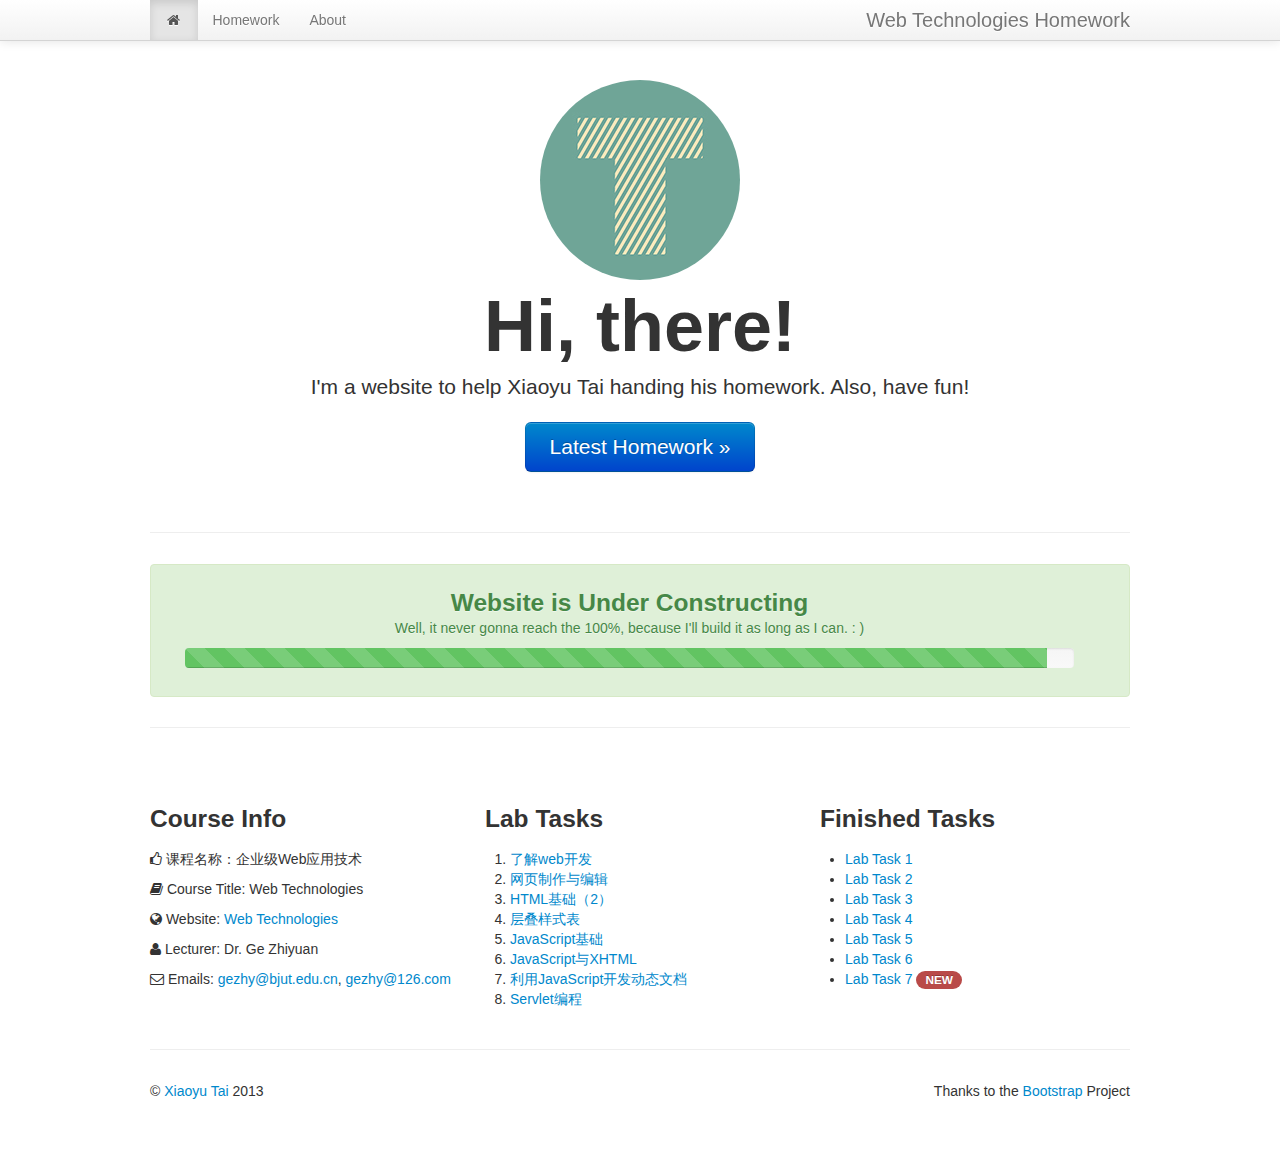
<file: index.html>
<!DOCTYPE html>
<!--Oh, here is a script area.
	This's my very first time building a website, and also my first website!
	小小纪念一下吧XD
	Time:2013.3.10 20:54:20 Written by Xiaoyu Tai.
	
	p.s.下周又要开始上GRE了TAT-->
<html lang="en">
  <head>
    <meta charset="utf-8">
    <title>Xiaoyu Tai's Web Technologies Homework</title>
    <meta name="viewport" content="width=device-width, initial-scale=1.0">
	<meta name="description" content="Homework of Web Technologies Course">
	<meta name="author" content="Xiaoyu Tai, 11110101">
    
    <link href="css/bootstrap.css" rel="stylesheet">
    <link href="css/bootstrap-responsive.css" rel="stylesheet">
    <link href="css/font-awesome.css" rel="stylesheet">
    <link href="css/fontdiao.css" rel="stylesheet">
    
    <link href="css/mine.css" rel="stylesheet">
    

    <!--[if IE 7]>
      <link rel="stylesheet" href="css/font-awesome-ie7.min.css">
    <![endif]-->
    <!-- HTML5 shim, for IE6-8 support of HTML5 elements -->
    <!--[if lt IE 9]>
      <script src="js/html5shiv.js"></script>
    <![endif]-->
    
  </head>
  <body>
  
      <div class="navbar navbar-fixed-top">
        <div class="navbar-inner">
          <div class="container-narrow">
            <button type="button" class="btn btn-navbar" data-toggle="collapse" data-target=".nav-collapse">
              <span class="icon-bar"></span>
              <span class="icon-bar"></span>
              <span class="icon-bar"></span>
            </button>
            <a class="brand" href="index.html">Web Technologies Homework</a>
            <div class="nav-collapse collapse">
              <ul class="nav">
                <li class="active"><a href="index.html"><i class="icon-home"></i></a></li>
                <li><a href="homework.html">Homework</a></li>
                <li><a href="about.html">About</a></li>
              </ul>
            </div>
          </div>
        </div>
      </div>

      <div class="container-narrow">
      <div class="jumbotron">
      	<a href="about.html#aboutme"><img src="img/T-circle.jpg" width="200 px" class="img-circle" /></a>
        <h1>Hi, there!</h1>
        <p class="lead">I'm a website to help Xiaoyu Tai handing his homework. Also, have fun!</p>
        <a class="btn btn-primary btn-large" href="homework.html">Latest Homework &raquo;</a>
      </div>

      <hr />
      
      <div class="alert alert-success">
        <div class="prog">
          <h3 style="margin-top:-10px;">Website is Under Constructing</h3>
          <p style="margin-top:-15px;">Well, it never gonna reach the 100%, because I'll build it as long as I can. : )</p>
          <div class="progress progress-success progress-striped active">
      	    <div class="bar" style="width: 97%;"></div>
      	  </div>
        </div>
      </div>
      
      <hr />

      <div class="row-fluid marketing">
        <div class="span4">
          <h3>Course Info</h3>
          <p><i class="icon-thumbs-up"></i> 课程名称：企业级Web应用技术</p>
          <p><i class="icon-book"></i> Course Title: Web Technologies</p>
          <p><i class="icon-globe"></i> Website: <a href="http://msem.bjut.edu.cn:8080/course/web/index.html">Web Technologies</a></p>
          <p><i class="icon-user"></i> Lecturer: Dr. Ge Zhiyuan</p>
          <p><i class="icon-envelope"></i> Emails: <a href="mailto:gezhy@bjut.edu.cn">gezhy@bjut.edu.cn</a>, <a href="mailto:gezhy@126.com">gezhy@126.com</a></p>
		</div>
		
		<div class="span4">
          <h3>Lab Tasks</h3>
          <ol>
          	<li><a href="http://msem.bjut.edu.cn:8080/course/web/labtask01.html">了解web开发</a></li>
          	<li><a href="http://msem.bjut.edu.cn:8080/course/web/labtask02.html">网页制作与编辑</a></li>
          	<li><a href="http://msem.bjut.edu.cn:8080/course/web/labtask03.html">HTML基础（2）</a></li>
          	<li><a href="http://msem.bjut.edu.cn:8080/course/web/labtask04.html">层叠样式表</a></li>
          	<li><a href="http://msem.bjut.edu.cn:8080/course/web/labtask05.html">JavaScript基础</a></li>
          	<li><a href="http://msem.bjut.edu.cn:8080/course/web/labtask06.html">JavaScript与XHTML</a></li>
          	<li><a href="http://msem.bjut.edu.cn:8080/course/web/labtask07.html">利用JavaScript开发动态文档</a></li>
          	<li><a href="http://msem.bjut.edu.cn:8080/course/web/labtask08.html">Servlet编程</a></li>
          </ol>
        </div>
        
        <div class="span4">
           <h3>Finished Tasks</h3>
           <ul>
             <li><a href="week/task01.html">Lab Task 1</a></li>
             <li><a href="week/task02.html">Lab Task 2</a></li>
             <li><a href="week/task03.html">Lab Task 3</a></li>
             <li><a href="week/task04.html">Lab Task 4</a></li>
             <li><a href="week/task05.html">Lab Task 5</a></li>
             <li><a href="week/task06.html">Lab Task 6</a></li>
             <li><a href="week/task07.html">Lab Task 7</a> <span class="badge badge-important">NEW</span></li>
           </ul>    
        </div>
        
      </div>

      <hr />

      <div class="row-fluid">
      	<div class="span6">
        	<p>&copy; <a href="about.html#aboutme">Xiaoyu Tai</a> 2013</p>
        </div>
        <div class="span6">
        	<p class="text-right">Thanks to the <a href="http://twitter.github.com/bootstrap/">Bootstrap</a> Project</p>
        </div>
      </div>
      </div>
      <p id="backt"><a href="#">回顶部 <i class="icon-arrow-up"></i></a></p>
    <!--javascript-->
    <!-- Placed at the end of the document so the pages load faster -->
    <script src="js/jquery.js"></script>
    <script src="js/bootstrap.js"></script>
    
    <script src="js/mine.js"></script>
  </body>
</html>
</file>
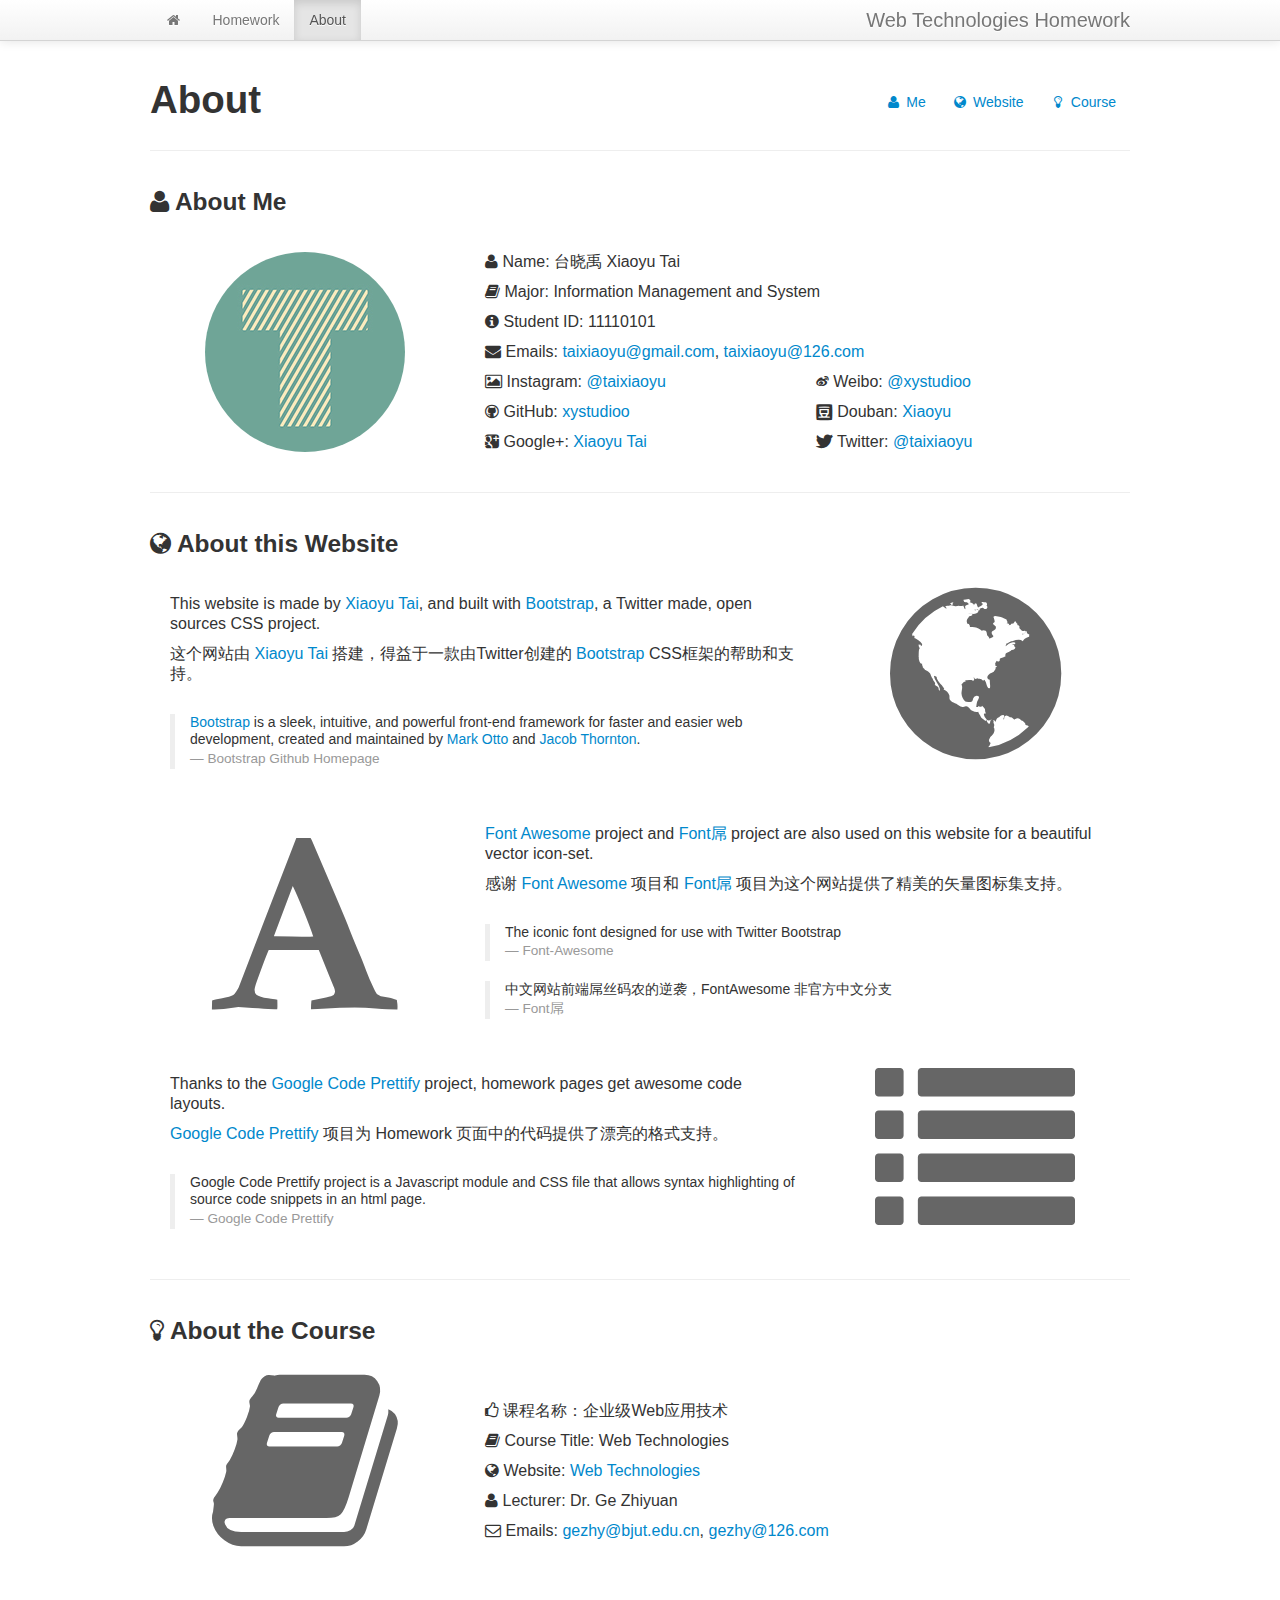
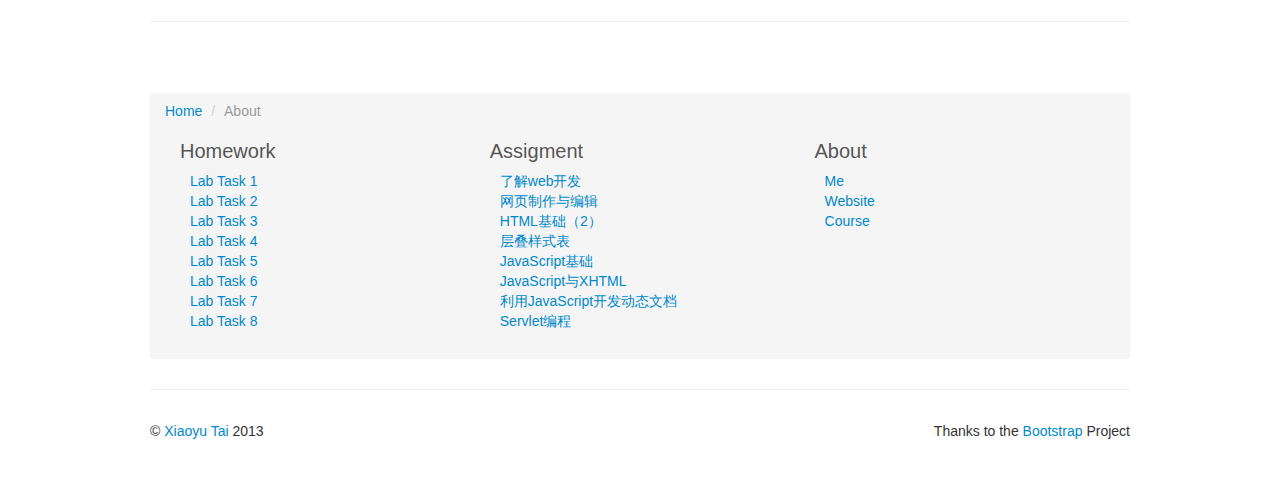
<file: about.html>
<!DOCTYPE html>
<html lang="en">
  <head>
    <meta charset="utf-8">
    <title>About - Web Technologies Homework</title>
    <meta name="viewport" content="width=device-width, initial-scale=1.0">
	<meta name="description" content="Homework of Web Technologies Course">
	<meta name="author" content="Xiaoyu Tai, 11110101">

    <link href="css/bootstrap.css" rel="stylesheet">
    <link href="css/bootstrap-responsive.css" rel="stylesheet">
    <link href="css/font-awesome.css" rel="stylesheet">
    <link href="css/fontdiao.css" rel="stylesheet">
    
    <link href="css/mine.css" rel="stylesheet">

    <!--[if IE 7]>
      <link rel="stylesheet" href="css/font-awesome-ie7.min.css">
    <![endif]-->
    <!-- HTML5 shim, for IE6-8 support of HTML5 elements -->
    <!--[if lt IE 9]>
      <script src="js/html5shiv.js"></script>
    <![endif]-->
  </head>
  
  <body>
    <div class="navbar navbar-fixed-top">
      <div class="navbar-inner">
        <div class="container-narrow">
          <button type="button" class="btn btn-navbar" data-toggle="collapse" data-target=".nav-collapse">
            <span class="icon-bar"></span>
            <span class="icon-bar"></span>
            <span class="icon-bar"></span>
          </button>
          <a class="brand" href="index.html">Web Technologies Homework</a>
          <div class="nav-collapse collapse">
            <ul class="nav">
              <li><a href="index.html"><i class="icon-home"></i></a></li>
              <li><a href="homework.html">Homework</a></li>
              <li class="active"><a href="about.html">About</a></li>
            </ul>
          </div>
        </div>
      </div>
    </div>
    
    <div class="container-narrow">
    <div  class="row-fluid marketing" style="margin-bottom: -20px;">
      <div class="span6" style="margin-top: -10px;">
        <h1 id="me">About</h1>
      </div>
      <div class="span6" style="margin-top: 5px;">
        <ul class="pull-right nav nav-pills">
          <li><a href="#me"><i class="icon-user"></i> Me</a></li>
          <li><a href="#webs"><i class="icon-globe"></i> Website</a></li>
          <li><a href="#cou"><i class="icon-lightbulb"></i> Course</a></li>
        </ul>
      </div>
    </div>
    
    <hr />
    
    <h3><i class="icon-user"></i> About Me</h3>
    <div class="row-fluid">
      <div class="span4">
        <div class="ava-image" style="padding-top: -10px;">
          <br />
          <img src="img/T-circle.jpg" alt="Avater of Taixiaoyu" width="200px" class="img-circle"/>
        </div>
      </div>
      <div class="span8 about-text">
        <br />
        <p><i class="icon-user"></i> Name: 台晓禹 Xiaoyu Tai</p>
        <p><i class="icon-book"></i> Major: Information Management and System</p>
        <p><i class="icon-info-sign"></i> Student ID: 11110101</p>
        <p><i class="icon-envelope-alt"></i> Emails: <a href="mailto:taixiaoyu@gmail.com">taixiaoyu@gmail.com</a>, <a href="mailto:taixiaoyu@126.com">taixiaoyu@126.com</a></p>
        <div class="row-fluid">
          <div class="span6">
            <p><i class="icon-picture"></i> Instagram: <a href="http://instagram.com/taixiaoyu">@taixiaoyu</a></p>
            <p><i class="icon-github"></i> GitHub: <a href="https://github.com/xystudioo">xystudioo</a></p>
            <p><i class="icon-google-plus-sign"></i> Google+: <a href="https://plus.google.com/u/0/117556963964979953938">Xiaoyu Tai</a></p>
          </div>
          <div class="span6">
            <p><i class="icon-weibo"></i> Weibo: <a href="http://www.weibo.com/2591681251">@xystudioo</a></p>
            <p><i class="icon-douban"></i> Douban: <a href="http://www.douban.com/people/taixiaoyu/">Xiaoyu</a></p>
            <p id="webs"><i class="icon-twitter"></i> Twitter: <a href="https://twitter.com/taixiaoyu">@taixiaoyu</a></p>
          </div>
        </div>
      </div>
    </div>
    
    <hr />
    
    <h3><i class="icon-globe"></i> About this Website</h3>
    <div class="row-fluid">
      <div class="span8 about-text" style="padding-left: 20px;">
        <br />
        <p>This website is made by <a href="#me">Xiaoyu Tai</a>, and built with <a href="http://twitter.github.com/bootstrap/">Bootstrap</a>, a Twitter made, open sources CSS project.</p>
        <p>这个网站由 <a href="#me">Xiaoyu Tai</a> 搭建，得益于一款由Twitter创建的 <a href="http://twitter.github.com/bootstrap/">Bootstrap</a> CSS框架的帮助和支持。</p>
        <br />
        <blockquote class="about-qtext">
          <p><a href="http://twitter.github.com/bootstrap/">Bootstrap</a> is a sleek, intuitive, and powerful front-end framework for faster and easier web development, created and maintained by <a href="http://twitter.com/mdo">Mark Otto</a> and <a href="http://twitter.com/fat">Jacob Thornton</a>.</p>
          <small>Bootstrap Github Homepage</small>
        </blockquote>
      </div>
      <div class="span4">
        <div class="ava-image">
          <p style="color: #666;font-size: 200px;"><i class="icon-globe"></i></p>
        </div>
      </div>
    </div>
    <br />
    <div class="row-fluid">
      <div class="span4">
        <div class="ava-image">
          <p style="color: #666;font-size: 200px;"><i class="icon-font"></i></p>
        </div>
      </div>
      <div class="span8 about-text"  style="padding-right: 20px;">
        <p><a href="http://fortawesome.github.com/Font-Awesome/">Font Awesome</a> project and <a href="http://lextang.com/fontdiao/">Font屌</a> project are also used on this website for a beautiful vector icon-set.</p>
        <p>感谢 <a href="http://fortawesome.github.com/Font-Awesome/">Font Awesome</a> 项目和 <a href="http://lextang.com/fontdiao/">Font屌</a> 项目为这个网站提供了精美的矢量图标集支持。</p>
        <br />
        <blockquote class="about-qtext">
          <p>The iconic font designed for use with Twitter Bootstrap</p>
          <small>Font-Awesome</small>
        </blockquote>
        <blockquote class="about-qtext">
          <p>中文网站前端屌丝码农的逆袭，FontAwesome 非官方中文分支</p>
          <small>Font屌</small>
        </blockquote>
      </div>
    </div>
    <div class="row-fluid">
      <div class="span8 about-text" style="padding-left: 20px;">
        <br />
        <p>Thanks to the <a href="https://code.google.com/p/google-code-prettify/">Google Code Prettify</a> project, homework pages get awesome code layouts.</p>
        <p><a href="https://code.google.com/p/google-code-prettify/">Google Code Prettify</a> 项目为 Homework 页面中的代码提供了漂亮的格式支持。</p>
        <br />
        <blockquote class="about-qtext">
          <p>Google Code Prettify project is a Javascript module and CSS file that allows syntax highlighting of source code snippets in an html page.</p>
          <small id="cou">Google Code Prettify</small>
        </blockquote>
      </div>
      <div class="span4" style="margin-bottom: -40px;" >
        <div class="ava-image">
          <p style="color: #666;font-size: 200px;"><i class="icon-list"></i></p>
        </div>
      </div>
    </div>
   
    <hr />
    <h3><i class="icon-lightbulb"></i> About the Course</h3>
    <div class="row-fluid">
      <div class="span4">
        <div class="ava-image">
          <p style="color: #666;font-size: 200px;"><i class="icon-book"></i></p>
        </div>
      </div>
      <div class="span8 about-text"  style="padding-right: 20px;">
        <br />
        <br />
        <p><i class="icon-thumbs-up"></i> 课程名称：企业级Web应用技术</p>
        <p><i class="icon-book"></i> Course Title: Web Technologies</p>
        <p><i class="icon-globe"></i> Website: <a href="http://msem.bjut.edu.cn:8080/course/web/index.html">Web Technologies</a></p>
        <p><i class="icon-user"></i> Lecturer: Dr. Ge Zhiyuan</p>
        <p><i class="icon-envelope"></i> Emails: <a href="mailto:gezhy@bjut.edu.cn">gezhy@bjut.edu.cn</a>, <a href="mailto:gezhy@126.com">gezhy@126.com</a></p>
      </div>
    </div>
            
    <hr />
    
    <br />
    <br />
  
    <ul class="breadcrumb">
      <li><a href="index.html">Home</a> <span class="divider">/</span></li>
      <li class="active">About</li>
      <br />
      <br />
      <div class="row-fluid">
        <div class="span4" style="padding-left: 15px;">
    	  <p><a href="../homework.html" class="bottom-nav">Homework</a></p>
    	  <ul class="unstyled">
    	    <li><a href="week/task01.html" class="bottom-nav-text">Lab Task 1</a></li>
    		<li><a href="week/task02.html" class="bottom-nav-text">Lab Task 2</a></li>
    		<li><a href="week/task03.html" class="bottom-nav-text">Lab Task 3</a></li>
    		<li><a href="week/task04.html" class="bottom-nav-text">Lab Task 4</a></li>
    		<li><a href="week/task05.html" class="bottom-nav-text">Lab Task 5</a></li>
    		<li><a href="week/task06.html" class="bottom-nav-text">Lab Task 6</a></li>
    		<li><a href="week/task07.html" class="bottom-nav-text">Lab Task 7</a></li>
    		<li><a href="week/task08.html" class="bottom-nav-text">Lab Task 8</a></li>
    	  </ul>
        </div>
    	<div class="span4">
    	  <p><a href="http://msem.bjut.edu.cn:8080/course/web/index.html" class="bottom-nav">Assigment</a></p>
    	  <ul class="unstyled">
    		<li><a href="http://msem.bjut.edu.cn:8080/course/web/labtask01.html" class="bottom-nav-text">了解web开发</a></li>
    		<li><a href="http://msem.bjut.edu.cn:8080/course/web/labtask02.html" class="bottom-nav-text">网页制作与编辑</a></li>
    		<li><a href="http://msem.bjut.edu.cn:8080/course/web/labtask03.html" class="bottom-nav-text">HTML基础（2）</a></li>
    		<li><a href="http://msem.bjut.edu.cn:8080/course/web/labtask04.html" class="bottom-nav-text">层叠样式表</a></li>
    		<li><a href="http://msem.bjut.edu.cn:8080/course/web/labtask05.html" class="bottom-nav-text">JavaScript基础</a></li>
    		<li><a href="http://msem.bjut.edu.cn:8080/course/web/labtask06.html" class="bottom-nav-text">JavaScript与XHTML</a></li>
    		<li><a href="http://msem.bjut.edu.cn:8080/course/web/labtask07.html" class="bottom-nav-text">利用JavaScript开发动态文档</a></li>
    		<li><a href="http://msem.bjut.edu.cn:8080/course/web/labtask08.html" class="bottom-nav-text">Servlet编程</a></li>
          </ul> 
    	</div>
    	<div class="span4">
    	  <p><a href="about.html" class="bottom-nav">About</a></p>
    	  <ul class="unstyled">
    	    <li><a href="about.html#me">Me</a></li>
    	    <li><a href="about.html#webs">Website</a></li>
    	    <li><a href="about.html#cou">Course</a></li>
    	  </ul>
    	</div>
      </div>
      <br />
    </ul>
  
    <hr />

    <div class="row-fluid">
      <div class="span6">
        <p>&copy; <a href="about.html#me">Xiaoyu Tai</a> 2013</p>
      </div>
      <div class="span6">
        <p class="text-right">Thanks to the <a href="http://twitter.github.com/bootstrap/">Bootstrap</a> Project</p>
      </div>
    </div>
    </div>
    <p id="backt"><a href="#">回顶部 <i class="icon-arrow-up"></i></a></p>
    <!--javascript-->
    <!-- Placed at the end of the document so the pages load faster -->
    <script src="js/jquery.js"></script>
    <script src="js/bootstrap.js"></script>
    
    <script src="js/mine.js"></script>
  </body>
</html>
</file>
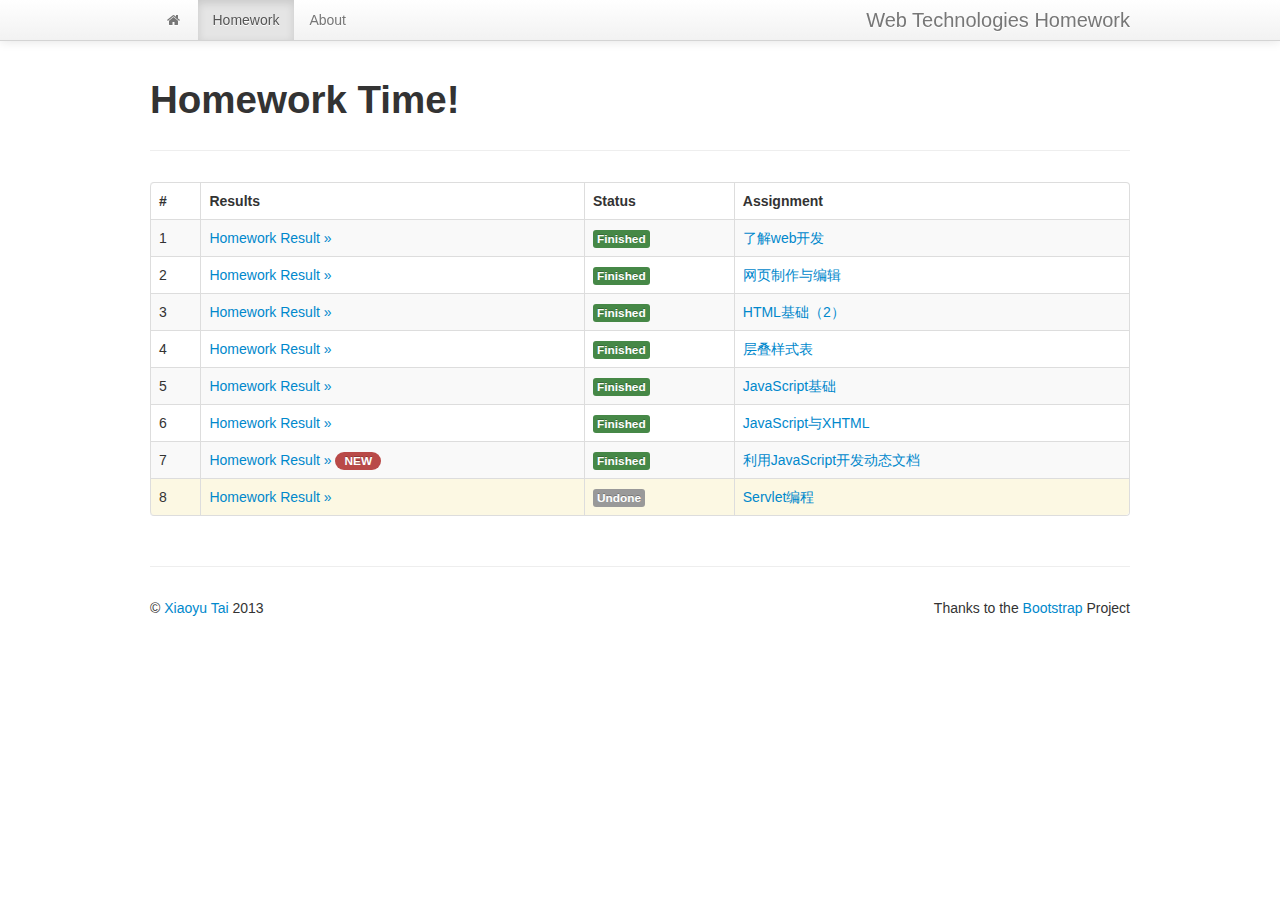
<file: homework.html>
<!DOCTYPE html>
<html lang="en">
  <head>
    <meta charset="utf-8">
    <title>Homework - Web Technologies Homework</title>
    <meta name="viewport" content="width=device-width, initial-scale=1.0">
	<meta name="description" content="Homework of Web Technologies Course">
	<meta name="author" content="Xiaoyu Tai, 11110101">

    <link href="css/bootstrap.css" rel="stylesheet">
    <link href="css/bootstrap-responsive.css" rel="stylesheet">
    <link href="css/font-awesome.css" rel="stylesheet">
    <link href="css/fontdiao.css" rel="stylesheet">
    
    <link href="css/mine.css" rel="stylesheet">
    

    <!--[if IE 7]>
      <link rel="stylesheet" href="css/font-awesome-ie7.min.css">
    <![endif]-->
    <!-- HTML5 shim, for IE6-8 support of HTML5 elements -->
    <!--[if lt IE 9]>
      <script src="js/html5shiv.js"></script>
    <![endif]-->

  </head>
  <body>
  <div class="navbar navbar-fixed-top">
    <div class="navbar-inner">
      <div class="container-narrow">
        <button type="button" class="btn btn-navbar" data-toggle="collapse" data-target=".nav-collapse">
          <span class="icon-bar"></span>
          <span class="icon-bar"></span>
          <span class="icon-bar"></span>
        </button>
        <a class="brand" href="index.html">Web Technologies Homework</a>
        <div class="nav-collapse collapse">
          <ul class="nav">
            <li><a href="index.html"><i class="icon-home"></i></a></li>
            <li class="active"><a href="homework.html">Homework</a></li>
            <li><a href="about.html">About</a></li>
          </ul>
        </div>
      </div>
    </div>
  </div>
  
  
  <div class="container-narrow">
  
  <div class="marketing">
    <h1>Homework Time!</h1>
  </div>

  <hr />

  <div class="row-fluid">
  	<div class="span12">
  	<table  class="table table-hover table-bordered table-striped">
  	  <thead>
  	    <tr>
  	      <th>#</th>
  	      <th>Results</th>
  	      <th>Status</th>
  	      <th>Assignment</th>
  	    </tr>
  	  </thead>
  	  <tbody>
  	    <tr>
  	      <td>1</td>
  	      <td><a href="week/task01.html">Homework Result &raquo;</a></td>
  	      <td><span class="label label-success">Finished</span></td>
  	      <td><a href="http://msem.bjut.edu.cn:8080/course/web/labtask01.html">了解web开发</a></td>
  	    </tr>
  	    <tr>
  	      <td>2</td>
  	      <td><a href="week/task02.html">Homework Result &raquo;</a></td>
  	      <td><span class="label label-success">Finished</span></td>
  	      <td><a href="http://msem.bjut.edu.cn:8080/course/web/labtask02.html">网页制作与编辑</a></td>
  	    </tr>
  	    <tr>
  	      <td>3</td>
  	      <td><a href="week/task03.html">Homework Result &raquo; </a></td>
  	      <td><span class="label label-success">Finished</span></td>
  	      <td><a href="http://msem.bjut.edu.cn:8080/course/web/labtask03.html">HTML基础（2）</a></td>
  	    </tr>
  	    <tr>
  	      <td>4</td>
  	      <td><a href="week/task04.html">Homework Result &raquo;</a></td>
  	      <td><span class="label label-success">Finished</span></td>
  	      <td><a href="http://msem.bjut.edu.cn:8080/course/web/labtask04.html">层叠样式表</a></td>
  	    </tr>
  	    <tr>
  	      <td>5</td>
  	      <td><a href="week/task05.html">Homework Result &raquo;</a></td>
  	      <td><span class="label label-success">Finished</span></td>
  	      <td><a href="http://msem.bjut.edu.cn:8080/course/web/labtask05.html">JavaScript基础</a></td>
  	    </tr>
  	    <tr>
  	      <td>6</td>
  	      <td><a href="week/task06.html">Homework Result &raquo;</a></td>
  	      <td><span class="label label-success">Finished</span></td>
  	      <td><a href="http://msem.bjut.edu.cn:8080/course/web/labtask06.html">JavaScript与XHTML</a></td>
  	    </tr>
  	    <tr>
  	      <td>7</td>
  	      <td><a href="week/task07.html">Homework Result &raquo;</a> <span class="badge badge-important">NEW</span></td>
  	      <td><span class="label label-success">Finished</span></td>
  	      <td><a href="http://msem.bjut.edu.cn:8080/course/web/labtask07.html">利用JavaScript开发动态文档</a></td>
  	    </tr>
  	    <tr class="warning">
  	      <td>8</td>
  	      <td><a href="week/task08.html">Homework Result &raquo;</a></td>
  	      <td><span class="label">Undone</span></td>
  	      <td><a href="http://msem.bjut.edu.cn:8080/course/web/labtask08.html">Servlet编程</a></td>
  	    </tr>
  	  </tbody>
  	</table>
  	</div>
  </div>  
  
  <hr />

  <div class="row-fluid">
    <div class="span6">
      <p>&copy; <a href="about.html">Xiaoyu Tai</a> 2013</p>
    </div>
    <div class="span6">
      <p class="text-right">Thanks to the <a href="http://twitter.github.com/bootstrap/">Bootstrap</a> Project</p>
    </div>
  </div>
  </div>
  <p id="backt"><a href="#">回顶部 <i class="icon-arrow-up"></i></a></p>
  <!--javascript-->
  <!-- Placed at the end of the document so the pages load faster -->
  <script src="js/jquery.js"></script>
  <script src="js/bootstrap.js"></script>
  
  <script src="js/mine.js"></script>
  </body>
</html>
</file>
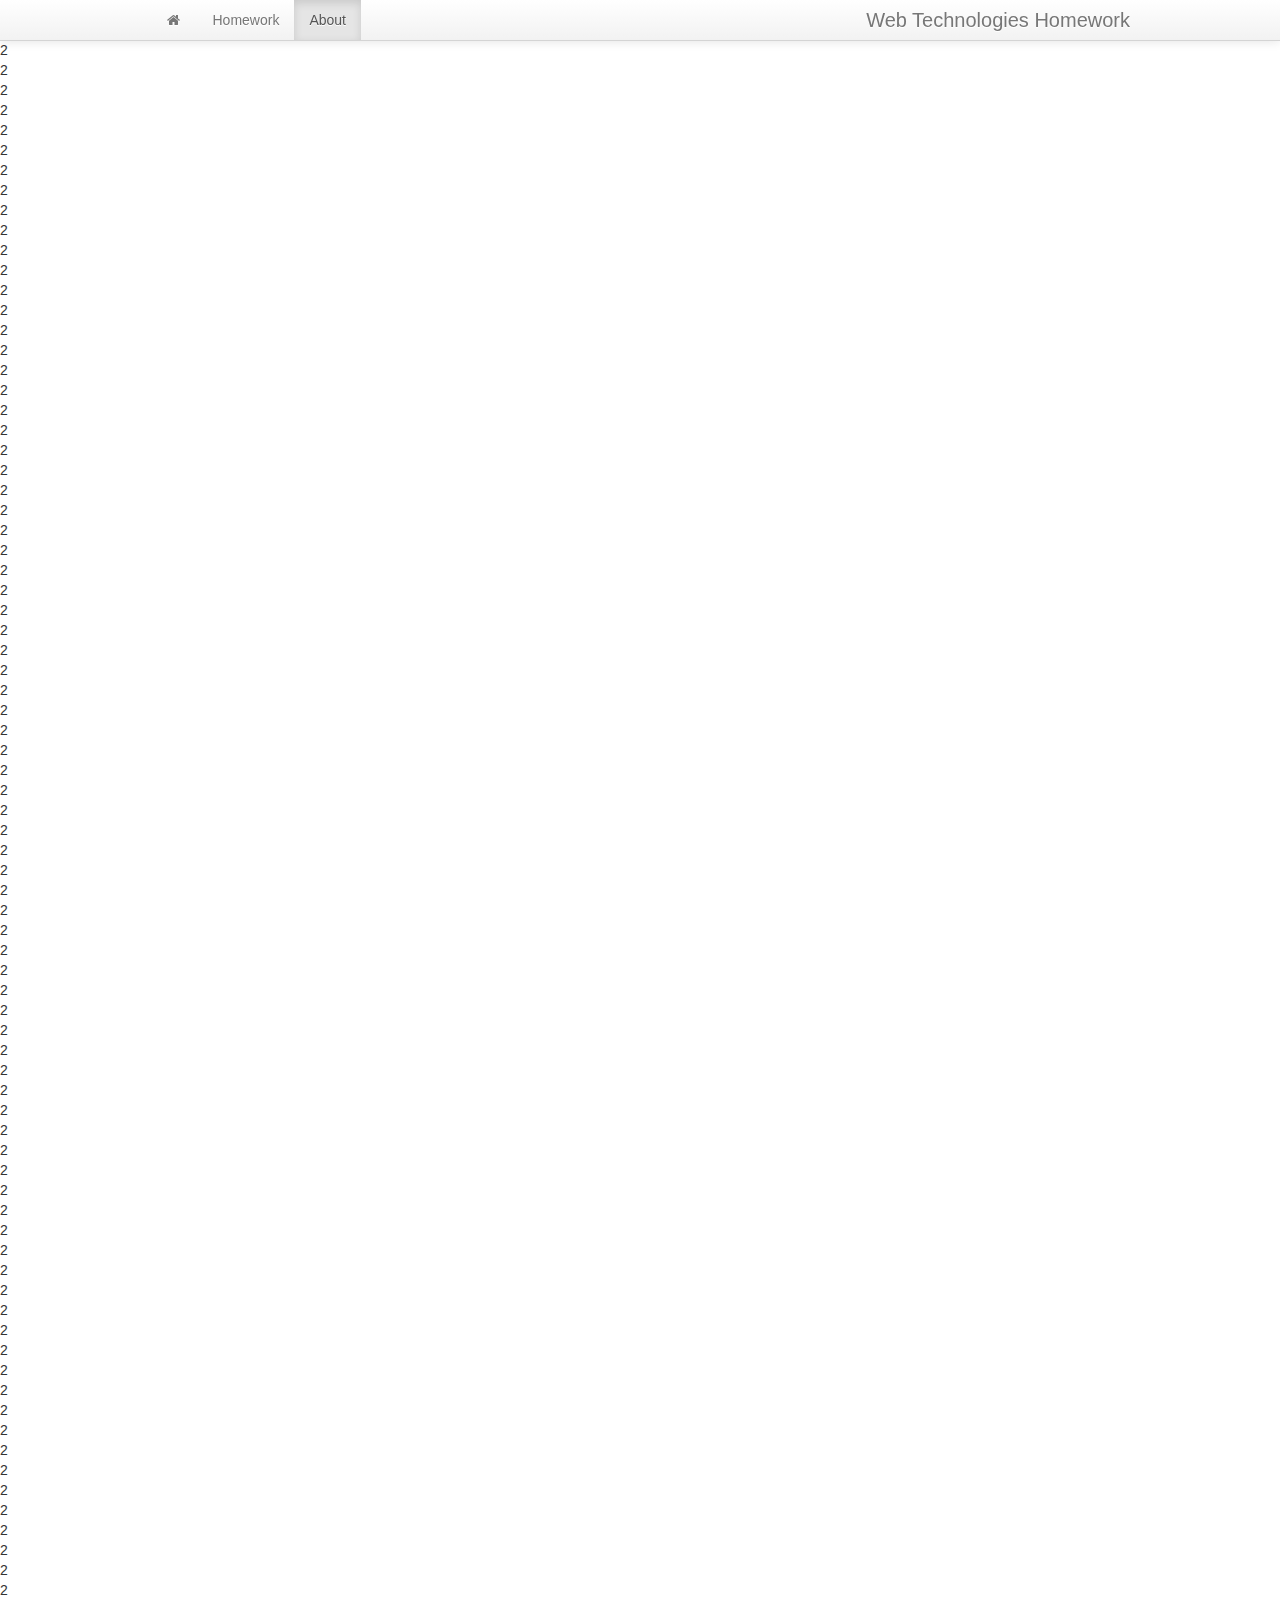
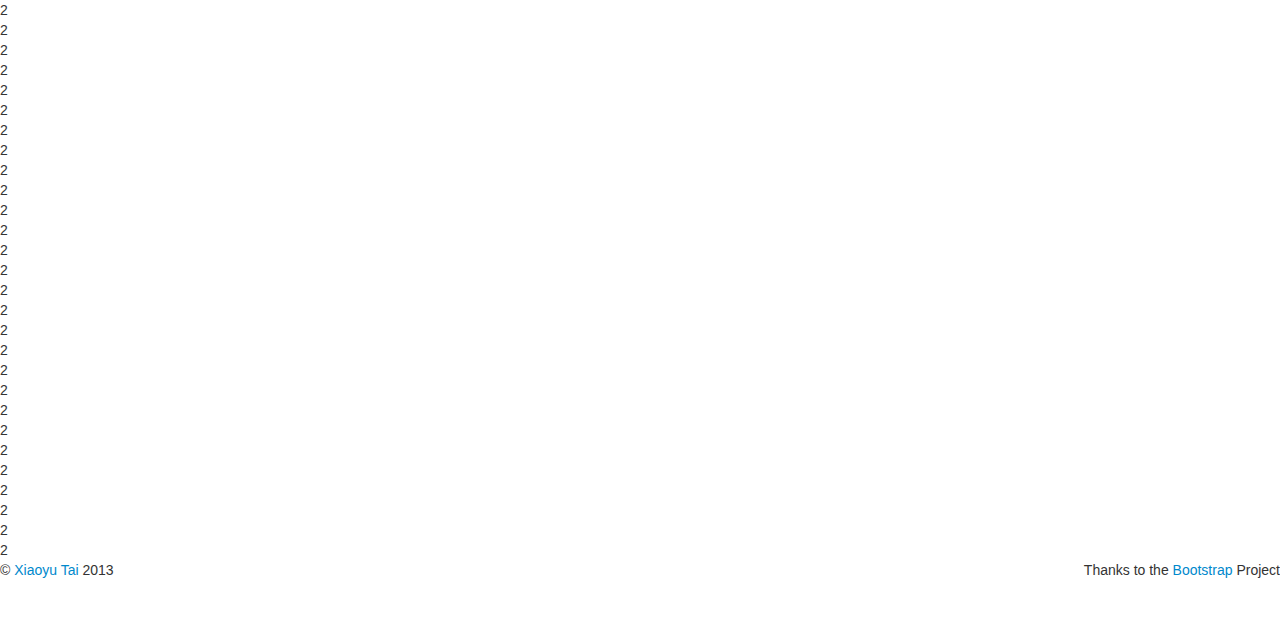
<file: lab.html>
<!DOCTYPE html>
<html lang="en">
  <head>
    <meta charset="utf-8">
    <title>Test - Web Technologies Homework</title>
    <meta name="viewport" content="width=device-width, initial-scale=1.0">
	<meta name="description" content="Homework of Web Technologies Course">
	<meta name="author" content="Xiaoyu Tai, 11110101">

    <link href="css/bootstrap.css" rel="stylesheet">
    <link href="css/bootstrap-responsive.css" rel="stylesheet">
    <link href="css/font-awesome.css" rel="stylesheet">
    <link href="css/fontdiao.css" rel="stylesheet">
    
    <link href="css/mine.css" rel="stylesheet">


    <!--[if IE 7]>
      <link rel="stylesheet" href="css/font-awesome-ie7.min.css">
    <![endif]-->
    <!-- HTML5 shim, for IE6-8 support of HTML5 elements -->
    <!--[if lt IE 9]>
      <script src="js/html5shiv.js"></script>
    <![endif]-->
  </head>
  
  <body>
    <div class="navbar navbar-fixed-top">
      <div class="navbar-inner">
        <div class="container-narrow">
          <button type="button" class="btn btn-navbar" data-toggle="collapse" data-target=".nav-collapse">
            <span class="icon-bar"></span>
            <span class="icon-bar"></span>
            <span class="icon-bar"></span>
          </button>
          <a class="brand" href="index.html">Web Technologies Homework</a>
          <div class="nav-collapse collapse">
            <ul class="nav">
              <li><a href="index.html"><i class="icon-home"></i></a></li>
              <li><a href="homework.html">Homework</a></li>
              <li class="active"><a href="about.html">About</a></li>
            </ul>
          </div>
        </div>
      </div>
    </div>
    
    <br />2<br />2<br />2<br />2<br />2<br />2<br />2<br />2<br />2<br />2<br />2<br />2<br />2<br />2<br />2<br />2<br />2<br />2<br />2<br />2<br />2<br />2<br />2<br />2<br />2<br />2<br />2<br />2<br />2<br />2<br />2<br />2<br />2<br />2<br />2<br />2<br />2<br />2<br />2<br />2<br />2<br />2<br />2<br />2<br />2<br />2<br />2<br />2<br />2<br />2<br />2<br />2<br />2<br />2<br />2<br />2<br />2<br />2<br />2<br />2<br />2<br />2<br />2<br />2<br />2<br />2<br />2<br />2<br />2<br />2<br />2<br />2<br />2<br />2<br />2<br />2<br />2<br />2<br />2<br />2<br />2<br />2<br />2<br />2<br />2<br />2<br />2<br />2<br />2<br />2<br />2<br />2<br />2<br />2<br />2<br />2<br />2<br />2<br />2<br />2<br />2<br />2<br />2<br />2<br />2<br />2
    
    
    
    
    <div class="row-fluid">
      <div class="span6">
        <p>&copy; <a href="about.html#me">Xiaoyu Tai</a> 2013</p>
      </div>
      <div class="span6">
        <p class="text-right">Thanks to the <a href="http://twitter.github.com/bootstrap/">Bootstrap</a> Project</p>
      </div>
    </div>
    </div>
    <!--javascript-->
    <!-- Placed at the end of the document so the pages load faster -->
    <script src="js/jquery.js"></script>
    <script src="js/bootstrap.js"></script>
    <script src="js/mine.js"></script>
  </body>
</html>
</file>
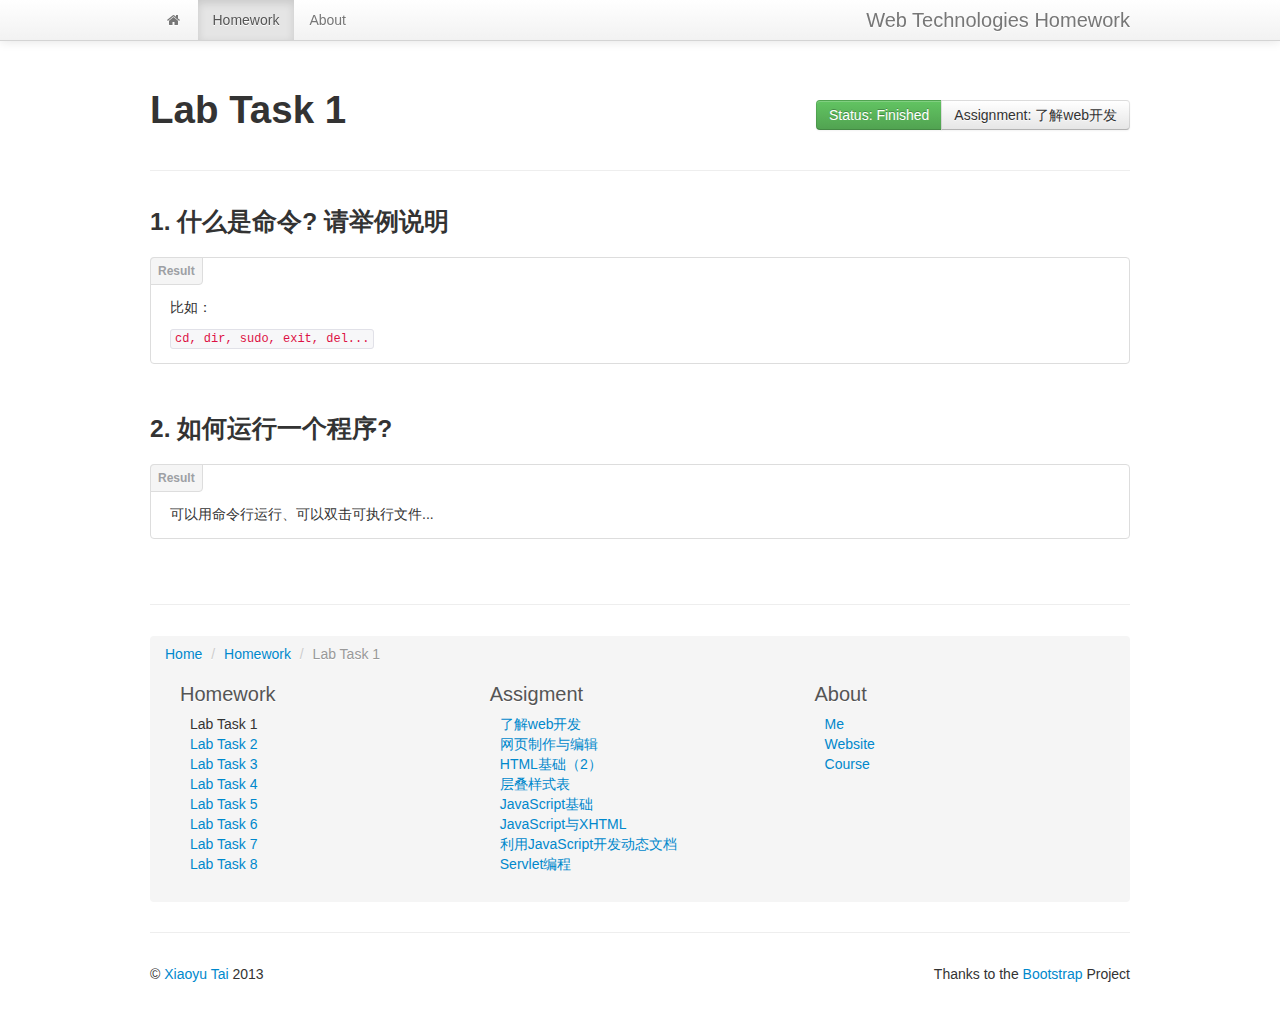
<file: week/task01.html>
<!DOCTYPE html>
<html lang="en">
  <head>
    <meta charset="utf-8">
    <title>Lab Task 1 - Web Technologies Homework</title>
    <meta name="viewport" content="width=device-width, initial-scale=1.0">
	<meta name="description" content="Homework of Web Technologies Course">
	<meta name="author" content="Xiaoyu Tai, 11110101">

    <link href="../css/bootstrap.css" rel="stylesheet">
    <link href="../css/bootstrap-responsive.css" rel="stylesheet">
    <link href="../css/prettify.css" rel="stylesheet">
    <link href="../css/font-awesome.css" rel="stylesheet">
    <link href="../css/fontdiao.css" rel="stylesheet">
    <link href="../css/mine.css" rel="stylesheet">
    
    <!--[if IE 7]>
      <link rel="stylesheet" href="../css/font-awesome-ie7.min.css">
    <![endif]-->
    <!-- HTML5 shim, for IE6-8 support of HTML5 elements -->
    <!--[if lt IE 9]>
      <script src="../js/html5shiv.js"></script>
    <![endif]-->

  </head>
  <body>
<div class="navbar navbar-fixed-top">
  <div class="navbar-inner">
    <div class="container-narrow">
      <button type="button" class="btn btn-navbar" data-toggle="collapse" data-target=".nav-collapse">
        <span class="icon-bar"></span>
        <span class="icon-bar"></span>
        <span class="icon-bar"></span>
      </button>
      <a class="brand" href="../index.html">Web Technologies Homework</a>
      <div class="nav-collapse collapse">
        <ul class="nav">
          <li><a href="../index.html"><i class="icon-home"></i></a></li>
          <li class="active"><a href="../homework.html">Homework</a></li>
          <li><a href="../about.html">About</a></li>
        </ul>
      </div>
    </div>
  </div>
</div>
  
  <div class="container-narrow">
  
  <div class="row-fluid" style="margin-top: 60px;">
    <div class="span6">
      <h1>Lab Task 1</h1>
    </div>
    <div class="span6">
      <br />
      <div class="btn-group  pull-right">
        <button class="btn btn-success">Status: Finished</button>
        <a class="btn" href="http://msem.bjut.edu.cn:8080/course/web/labtask01.html">Assignment: 了解web开发</a>
      </div>
    </div>
  </div>
   
  <hr />
  
  <h3>1. 什么是命令? 请举例说明</h3>
  <div class="bs-docs-example">
  	<p>比如：</p>
    <code>cd, dir, sudo, exit, del...</code>
  </div>

  <br />

  <h3>2. 如何运行一个程序?</h3>
  <div class="bs-docs-example">
    <p>可以用命令行运行、可以双击可执行文件...</p>
  </div>

  <br />

  <hr />

  <ul class="breadcrumb">
    <li><a href="../index.html">Home</a> <span class="divider">/</span></li>
    <li><a href="../homework.html">Homework</a> <span class="divider">/</span></li>
    <li class="active">Lab Task 1</li>
    <br />
    <br />
    <div class="row-fluid">
    	<div class="span4" style="padding-left: 15px;">
    		<p><a href="../homework.html" class="bottom-nav">Homework</a></p>
    		<ul class="unstyled">
    		  <li>Lab Task 1</li>
    		  <li><a href="task02.html" class="bottom-nav-text">Lab Task 2</a></li>
    		  <li><a href="task03.html" class="bottom-nav-text">Lab Task 3</a></li>
    		  <li><a href="task04.html" class="bottom-nav-text">Lab Task 4</a></li>
    		  <li><a href="task05.html" class="bottom-nav-text">Lab Task 5</a></li>
    		  <li><a href="task06.html" class="bottom-nav-text">Lab Task 6</a></li>
    		  <li><a href="task07.html" class="bottom-nav-text">Lab Task 7</a></li>
    		  <li><a href="task08.html" class="bottom-nav-text">Lab Task 8</a></li>
    		</ul>
    	</div>
    	<div class="span4">
    		<p><a href="http://msem.bjut.edu.cn:8080/course/web/index.html" class="bottom-nav">Assigment</a></p>
    		<ul class="unstyled">
    			<li><a href="http://msem.bjut.edu.cn:8080/course/web/labtask01.html" class="bottom-nav-text">了解web开发</a></li>
    			<li><a href="http://msem.bjut.edu.cn:8080/course/web/labtask02.html" class="bottom-nav-text">网页制作与编辑</a></li>
    			<li><a href="http://msem.bjut.edu.cn:8080/course/web/labtask03.html" class="bottom-nav-text">HTML基础（2）</a></li>
    			<li><a href="http://msem.bjut.edu.cn:8080/course/web/labtask04.html" class="bottom-nav-text">层叠样式表</a></li>
    			<li><a href="http://msem.bjut.edu.cn:8080/course/web/labtask05.html" class="bottom-nav-text">JavaScript基础</a></li>
    			<li><a href="http://msem.bjut.edu.cn:8080/course/web/labtask06.html" class="bottom-nav-text">JavaScript与XHTML</a></li>
    			<li><a href="http://msem.bjut.edu.cn:8080/course/web/labtask07.html" class="bottom-nav-text">利用JavaScript开发动态文档</a></li>
    			<li><a href="http://msem.bjut.edu.cn:8080/course/web/labtask08.html" class="bottom-nav-text">Servlet编程</a></li>
    		</ul>
    	</div>
    	<div class="span4">
    		<p><a href="../about.html" class="bottom-nav">About</a></p>
    		<ul class="unstyled">
    		  <li><a href="../about.html#me">Me</a></li>
    		  <li><a href="../about.html#webs">Website</a></li>
    		  <li><a href="../about.html#cou">Course</a></li>
    		</ul>
    	</div>
    </div>
    <br />
  </ul>
  
  <hr />
  <div class="row-fluid">
    <div class="span6">
      <p>&copy; <a href="../about.html">Xiaoyu Tai</a> 2013</p>
    </div>
    <div class="span6">
      <p class="text-right">Thanks to the <a href="http://twitter.github.com/bootstrap/">Bootstrap</a> Project</p>
    </div>
  </div>
  </div>
  
  <p id="backt"><a href="#">回顶部 <i class="icon-arrow-up"></i></a></p>
  <script src="../js/jquery.js"></script>
  <script src="../js/bootstrap.js"></script>
  <script src="../js/prettify.js"></script>
  <script src="../js/application.js"></script>
  
  <script src="../js/mine.js"></script>
  </body>
</html>
</file>
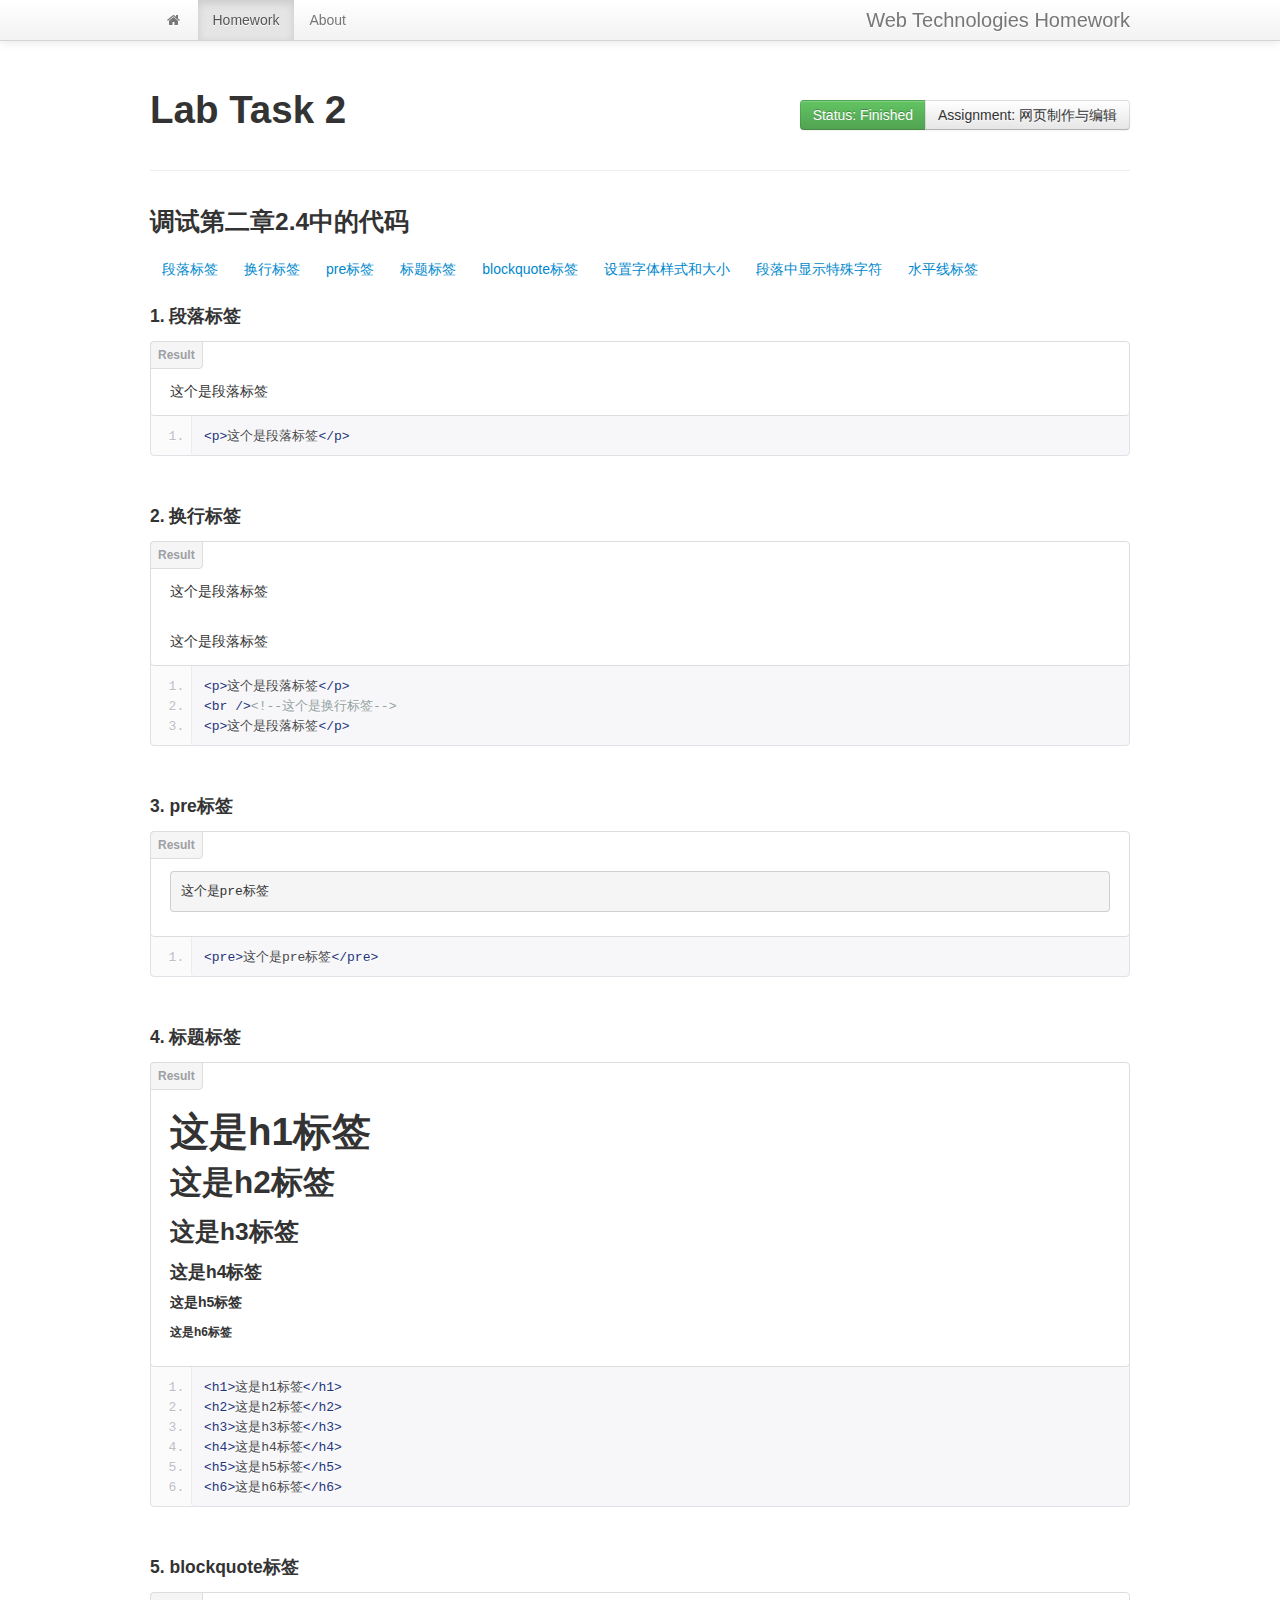
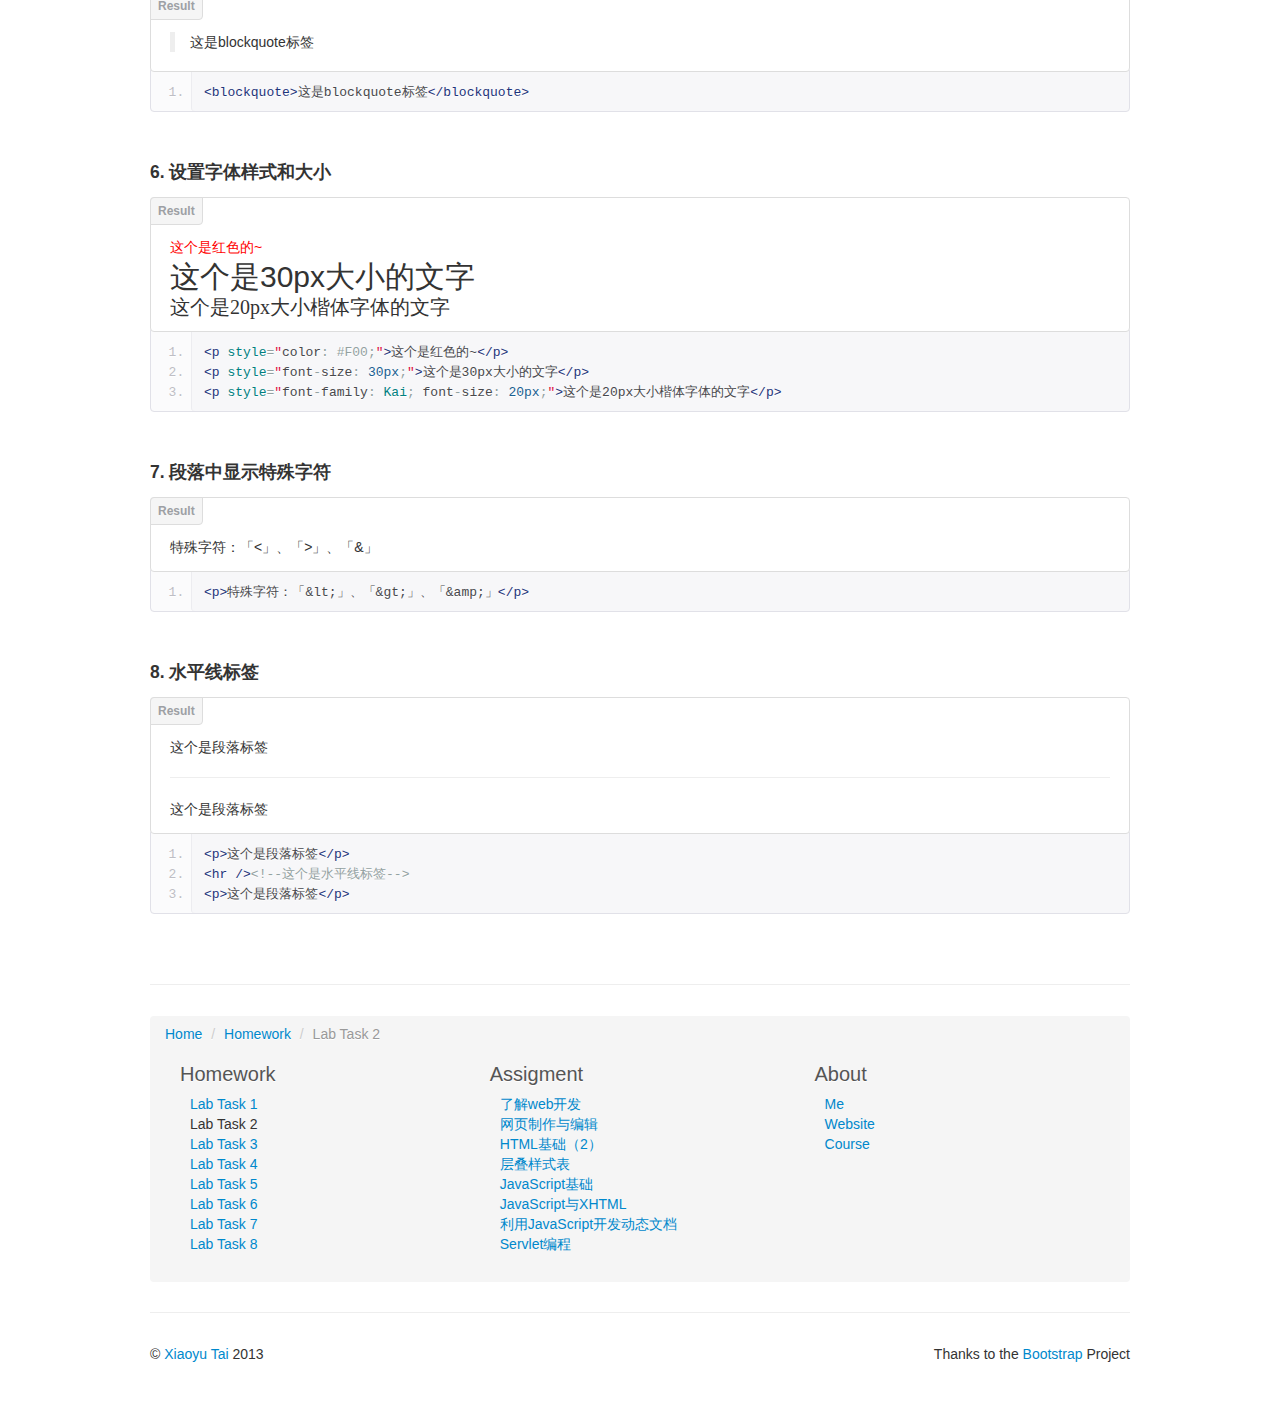
<file: week/task02.html>
<!DOCTYPE html>
<html lang="en">
  <head>
    <meta charset="utf-8">
    <title>Lab Task 2 - Web Technologies Homework</title>
    <meta name="viewport" content="width=device-width, initial-scale=1.0">
	<meta name="description" content="Homework of Web Technologies Course">
	<meta name="author" content="Xiaoyu Tai, 11110101">

    <link href="../css/bootstrap.css" rel="stylesheet">
    <link href="../css/bootstrap-responsive.css" rel="stylesheet">
    <link href="../css/prettify.css" rel="stylesheet">
    <link href="../css/font-awesome.css" rel="stylesheet">
    <link href="../css/fontdiao.css" rel="stylesheet">
    <link href="../css/mine.css" rel="stylesheet">
    
    <!--[if IE 7]>
      <link rel="stylesheet" href="../css/font-awesome-ie7.min.css">
    <![endif]-->
    <!-- HTML5 shim, for IE6-8 support of HTML5 elements -->
    <!--[if lt IE 9]>
      <script src="../js/html5shiv.js"></script>
    <![endif]-->
    
  </head>
  <body>
<div class="navbar navbar-fixed-top">
  <div class="navbar-inner">
    <div class="container-narrow">
      <button type="button" class="btn btn-navbar" data-toggle="collapse" data-target=".nav-collapse">
        <span class="icon-bar"></span>
        <span class="icon-bar"></span>
        <span class="icon-bar"></span>
      </button>
      <a class="brand" href="../index.html">Web Technologies Homework</a>
      <div class="nav-collapse collapse">
        <ul class="nav">
          <li><a href="../index.html"><i class="icon-home"></i></a></li>
          <li class="active"><a href="../homework.html">Homework</a></li>
          <li><a href="../about.html">About</a></li>
        </ul>
      </div>
    </div>
  </div>
</div>
    
  <div class="container-narrow">
  
  <div class="row-fluid" style="margin-top: 60px;">
    <div class="span6">
      <h1>Lab Task 2</h1>
    </div>
    <div class="span6">
      <br />
      <div class="btn-group  pull-right">
        <button class="btn btn-success">Status: Finished</button>
        <a class="btn" href="http://msem.bjut.edu.cn:8080/course/web/labtask02.html">Assignment: 网页制作与编辑</a>
      </div>
    </div>
  </div>
   
  <hr />
  
  <h3  id="1">调试第二章2.4中的代码</h3>
  <ul class="nav nav-pills">
    <li><a href="#1">段落标签</a></li>
    <li><a href="#2">换行标签</a></li>
    <li><a href="#3">pre标签</a></li>
    <li><a href="#4">标题标签</a></li>
    <li><a href="#5">blockquote标签</a></li>
    <li><a href="#6">设置字体样式和大小</a></li>
    <li><a href="#7">段落中显示特殊字符</a></li>
    <li><a href="#8">水平线标签</a></li>
  </ul>
  <h4>1. 段落标签</h4>
  <div class="bs-docs-example">
    <p>这个是段落标签</p>
  </div>
<pre class="prettyprint linenums">
&lt;p&gt;这个是段落标签&lt;/p&gt;<div id="2"></div>
</pre>

  <br/>
  <h4>2. 换行标签</h4>
  <div class="bs-docs-example">
    <p>这个是段落标签</p>
    <br /><!--这个是换行标签-->
    <p>这个是段落标签</p>
  </div>
<pre class="prettyprint linenums">
&lt;p&gt;这个是段落标签&lt;/p&gt;
&lt;br /&gt;&lt;!--这个是换行标签--&gt;
&lt;p&gt;这个是段落标签&lt;/p&gt;<div id="3"></div>
</pre>

  <br />
  <h4>3. pre标签</h4>
  <div class="bs-docs-example">
    <pre>这个是pre标签</pre>
  </div>
<pre class="prettyprint linenums">
&lt;pre&gt;这个是pre标签&lt;/pre&gt;<div id="4"></div>
</pre>


  <br />
  <h4>4. 标题标签</h4>
  <div class="bs-docs-example">
    <h1>这是h1标签</h1>
    <h2>这是h2标签</h2>
    <h3>这是h3标签</h3>
    <h4>这是h4标签</h4>
    <h5>这是h5标签</h5>
    <h6>这是h6标签</h6>
  </div>
<pre class="prettyprint linenums">
&lt;h1&gt;这是h1标签&lt;/h1&gt;
&lt;h2&gt;这是h2标签&lt;/h2&gt;
&lt;h3&gt;这是h3标签&lt;/h3&gt;
&lt;h4&gt;这是h4标签&lt;/h4&gt;
&lt;h5&gt;这是h5标签&lt;/h5&gt;
&lt;h6&gt;这是h6标签&lt;/h6&gt;<div id="5"></div>
</pre>


  <br />
  <h4>5. blockquote标签</h4>
  <div class="bs-docs-example">
    <blockquote>这是blockquote标签</blockquote>
  </div>
<pre class="prettyprint linenums">
&lt;blockquote&gt;这是blockquote标签&lt;/blockquote&gt;<div id="6"></div>
</pre>


  <br />
  <h4>6. 设置字体样式和大小</h4>
  <div class="bs-docs-example">
    <p style="color: #F00;">这个是红色的~</p>
    <p style="font-size: 30px;">这个是30px大小的文字</p>
    <p style="font-family: Kai; font-size: 20px;">这个是20px大小楷体字体的文字</p>
  </div>
<pre class="prettyprint linenums">
&lt;p style="color: #F00;"&gt;这个是红色的~&lt;/p&gt;
&lt;p style="font-size: 30px;"&gt;这个是30px大小的文字&lt;/p&gt;
&lt;p style="font-family: Kai; font-size: 20px;"&gt;这个是20px大小楷体字体的文字&lt;/p&gt;<div id="7"></div>
</pre>


  <br />
  <h4>7. 段落中显示特殊字符</h4>
  <div class="bs-docs-example">
    <p>特殊字符：「&lt;」、「&gt;」、「&amp;」</p>
  </div>
<pre class="prettyprint linenums">
&lt;p&gt;特殊字符：「&amp;lt;」、「&amp;gt;」、「&amp;amp;」&lt;/p&gt;<div id="8"></div>
</pre>


  <br />
  <h4>8. 水平线标签</h4>
  <div class="bs-docs-example">
    <p>这个是段落标签</p>
    <hr /><!--这个是水平线标签-->
    <p>这个是段落标签</p>
  </div>
<pre class="prettyprint linenums">
&lt;p&gt;这个是段落标签&lt;/p&gt;
&lt;hr /&gt;&lt;!--这个是水平线标签--&gt;
&lt;p&gt;这个是段落标签&lt;/p&gt;
</pre>


  <br />
  <hr />

  <ul class="breadcrumb">
    <li><a href="../index.html">Home</a> <span class="divider">/</span></li>
    <li><a href="../homework.html">Homework</a> <span class="divider">/</span></li>
    <li class="active">Lab Task 2</li>
    <br />
    <br />
    <div class="row-fluid">
    	<div class="span4" style="padding-left: 15px;">
    		<p><a href="../homework.html" class="bottom-nav">Homework</a></p>
    		<ul class="unstyled">
    		  <li><a href="task01.html" class="bottom-nav-text">Lab Task 1</a></li>
    		  <li>Lab Task 2</li>
    		  <li><a href="task03.html" class="bottom-nav-text">Lab Task 3</a></li>
    		  <li><a href="task04.html" class="bottom-nav-text">Lab Task 4</a></li>
    		  <li><a href="task05.html" class="bottom-nav-text">Lab Task 5</a></li>
    		  <li><a href="task06.html" class="bottom-nav-text">Lab Task 6</a></li>
    		  <li><a href="task07.html" class="bottom-nav-text">Lab Task 7</a></li>
    		  <li><a href="task08.html" class="bottom-nav-text">Lab Task 8</a></li>
    		</ul>
    	</div>
    	<div class="span4">
    		<p><a href="http://msem.bjut.edu.cn:8080/course/web/index.html" class="bottom-nav">Assigment</a></p>
    		<ul class="unstyled">
    			<li><a href="http://msem.bjut.edu.cn:8080/course/web/labtask01.html" class="bottom-nav-text">了解web开发</a></li>
    			<li><a href="http://msem.bjut.edu.cn:8080/course/web/labtask02.html" class="bottom-nav-text">网页制作与编辑</a></li>
    			<li><a href="http://msem.bjut.edu.cn:8080/course/web/labtask03.html" class="bottom-nav-text">HTML基础（2）</a></li>
    			<li><a href="http://msem.bjut.edu.cn:8080/course/web/labtask04.html" class="bottom-nav-text">层叠样式表</a></li>
    			<li><a href="http://msem.bjut.edu.cn:8080/course/web/labtask05.html" class="bottom-nav-text">JavaScript基础</a></li>
    			<li><a href="http://msem.bjut.edu.cn:8080/course/web/labtask06.html" class="bottom-nav-text">JavaScript与XHTML</a></li>
    			<li><a href="http://msem.bjut.edu.cn:8080/course/web/labtask07.html" class="bottom-nav-text">利用JavaScript开发动态文档</a></li>
    			<li><a href="http://msem.bjut.edu.cn:8080/course/web/labtask08.html" class="bottom-nav-text">Servlet编程</a></li>
    		</ul>
    	</div>
    	<div class="span4">
    		<p><a href="../about.html" class="bottom-nav">About</a></p>
    		<ul class="unstyled">
    		  <li><a href="../about.html#me">Me</a></li>
    		  <li><a href="../about.html#webs">Website</a></li>
    		  <li><a href="../about.html#cou">Course</a></li>
    		</ul>
    	</div>
    </div>
    <br />
  </ul>
  

  <hr />

  <div class="row-fluid">
    <div class="span6">
      <p>&copy; <a href="../about.html">Xiaoyu Tai</a> 2013</p>
    </div>
    <div class="span6">
      <p class="text-right">Thanks to the <a href="http://twitter.github.com/bootstrap/">Bootstrap</a> Project</p>
    </div>
  </div>
  </div>
<p id="backt"><a href="#">回顶部 <i class="icon-arrow-up"></i></a></p>
<script src="../js/jquery.js"></script>
<script src="../js/bootstrap.js"></script>
<script src="../js/prettify.js"></script>
<script src="../js/application.js"></script>

<script src="../js/mine.js"></script>
  </body>
</html>
</file>
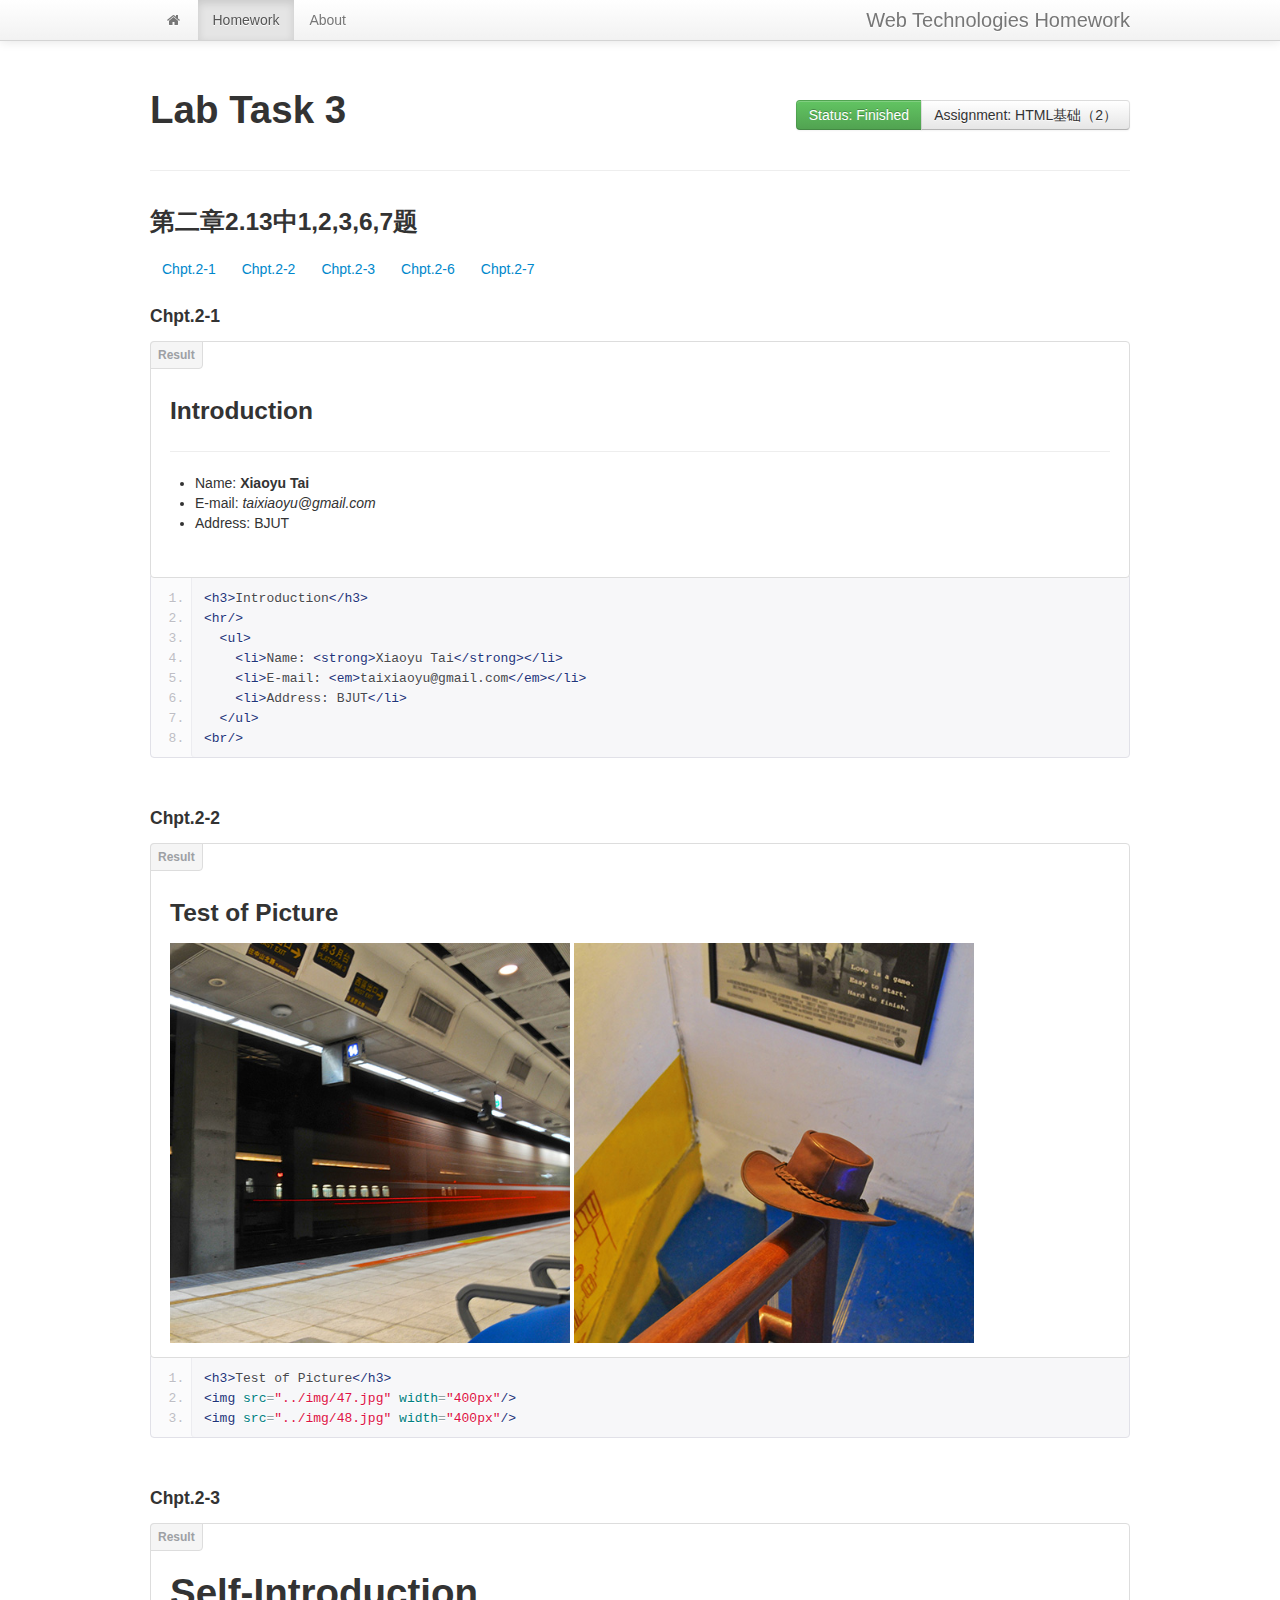
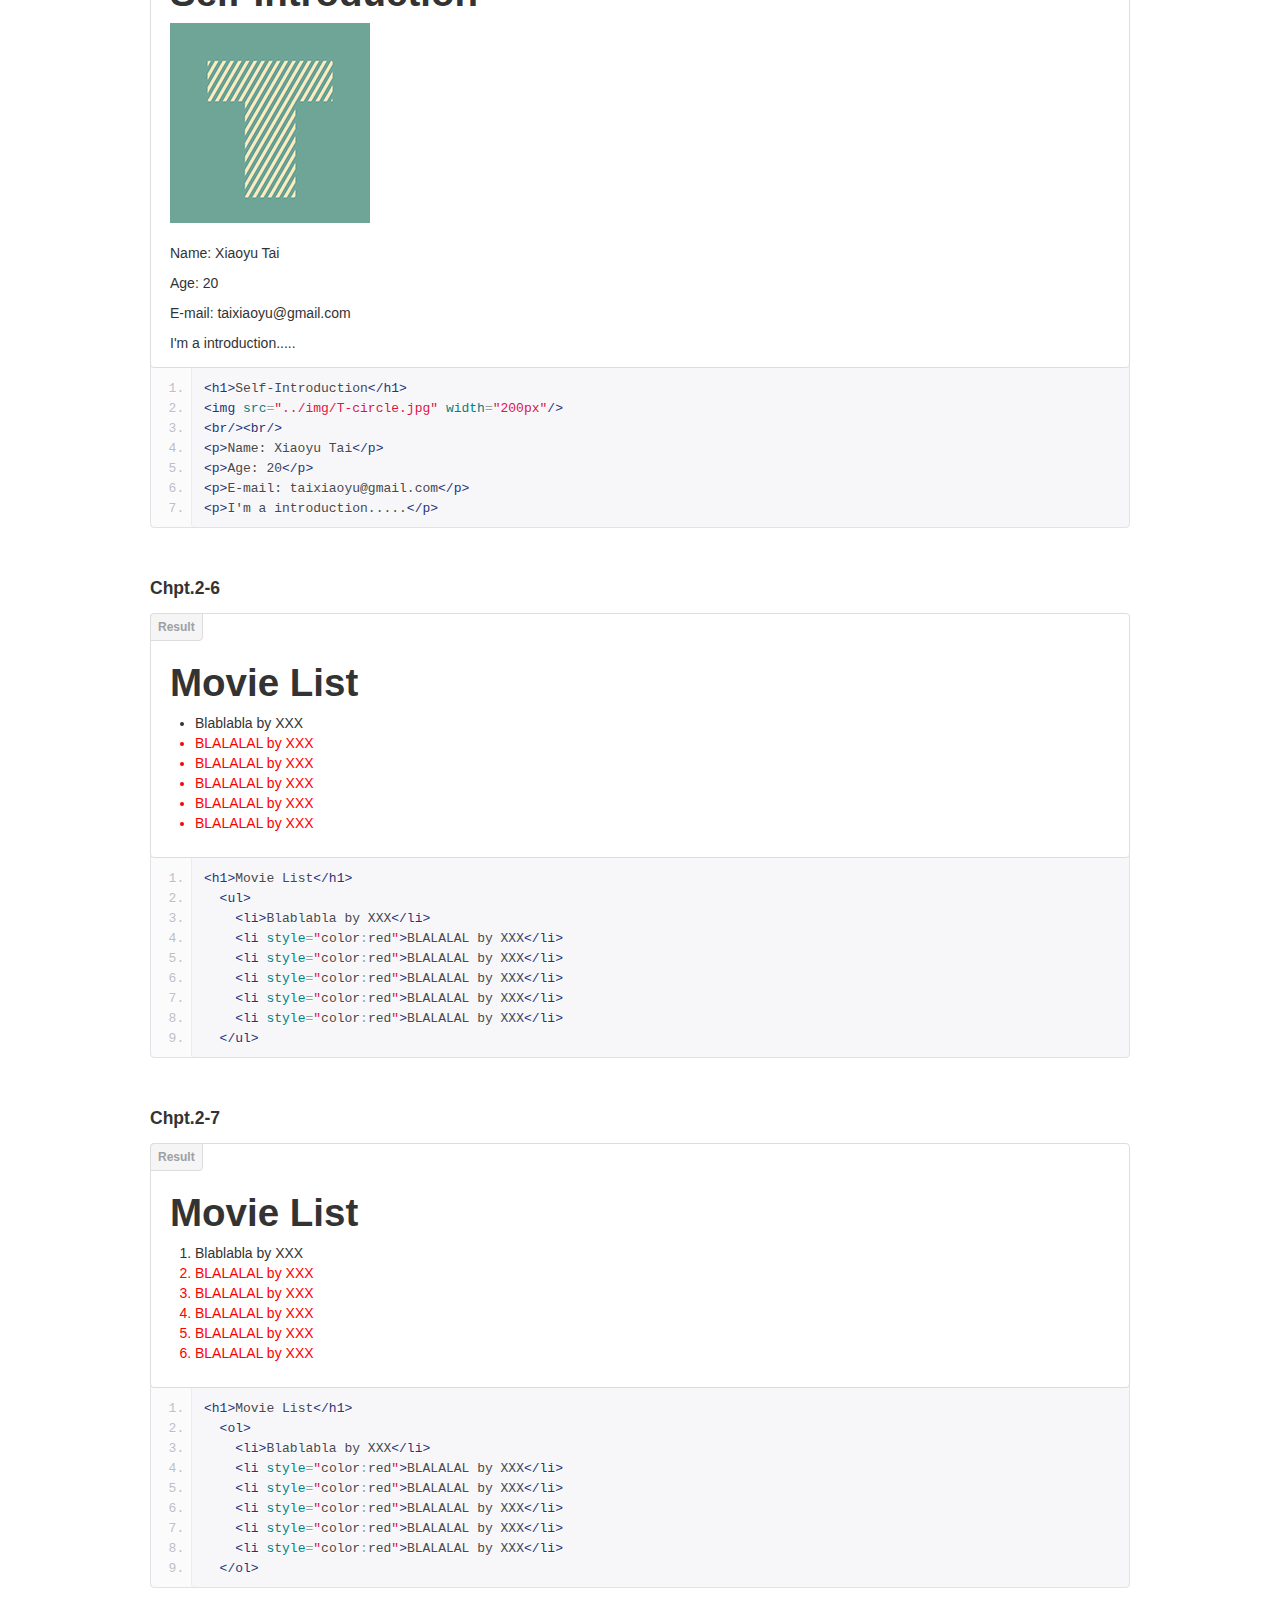
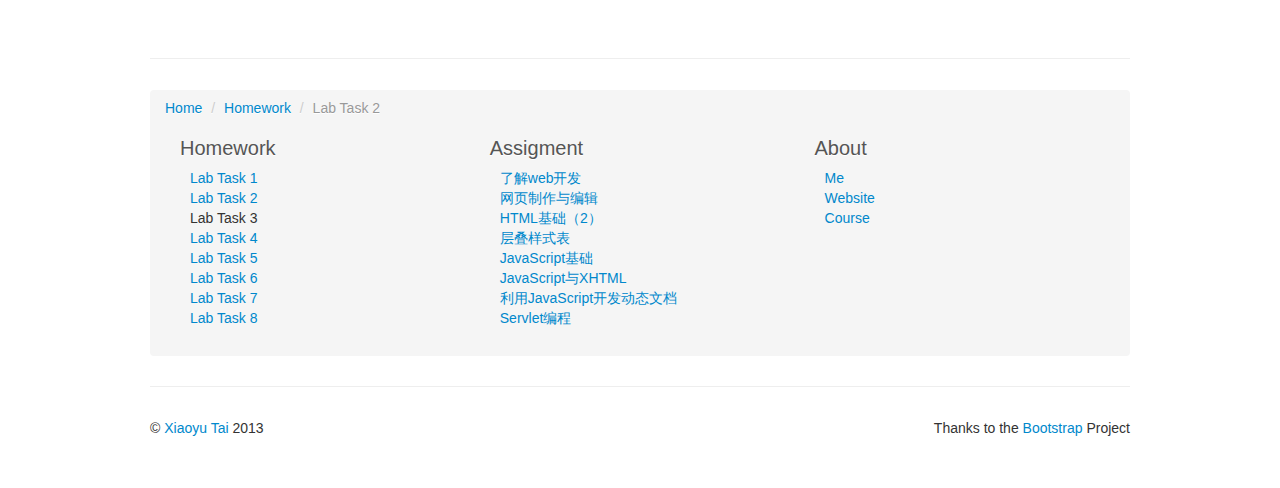
<file: week/task03.html>
<!DOCTYPE html>
<html lang="en">
  <head>
    <meta charset="utf-8">
    <title>Lab Task 3 - Web Technologies Homework</title>
    <meta name="viewport" content="width=device-width, initial-scale=1.0">
	<meta name="description" content="Homework of Web Technologies Course">
	<meta name="author" content="Xiaoyu Tai, 11110101">

    <link href="../css/bootstrap.css" rel="stylesheet">
    <link href="../css/bootstrap-responsive.css" rel="stylesheet">
    <link href="../css/prettify.css" rel="stylesheet">
    <link href="../css/font-awesome.css" rel="stylesheet">
    <link href="../css/fontdiao.css" rel="stylesheet">
    <link href="../css/mine.css" rel="stylesheet">
    
    <!--[if IE 7]>
      <link rel="stylesheet" href="../css/font-awesome-ie7.min.css">
    <![endif]-->
    <!-- HTML5 shim, for IE6-8 support of HTML5 elements -->
    <!--[if lt IE 9]>
      <script src="../js/html5shiv.js"></script>
    <![endif]-->
    
  </head>
  <body>
<div class="navbar navbar-fixed-top">
  <div class="navbar-inner">
    <div class="container-narrow">
      <button type="button" class="btn btn-navbar" data-toggle="collapse" data-target=".nav-collapse">
        <span class="icon-bar"></span>
        <span class="icon-bar"></span>
        <span class="icon-bar"></span>
      </button>
      <a class="brand" href="../index.html">Web Technologies Homework</a>
      <div class="nav-collapse collapse">
        <ul class="nav">
          <li><a href="../index.html"><i class="icon-home"></i></a></li>
          <li class="active"><a href="../homework.html">Homework</a></li>
          <li><a href="../about.html">About</a></li>
        </ul>
      </div>
    </div>
  </div>
</div>

<div class="container-narrow">    
  
  <div class="row-fluid" style="margin-top: 60px;">
    <div class="span6">
      <h1>Lab Task 3</h1>
    </div>
    <div class="span6">
      <br />
      <div class="btn-group  pull-right">
        <button class="btn btn-success">Status: Finished</button>
        <a class="btn" href="http://msem.bjut.edu.cn:8080/course/web/labtask03.html">Assignment: HTML基础（2）</a>
      </div>
    </div>
  </div>
   
  <hr />
  
  <h3 id="1">第二章2.13中1,2,3,6,7题</h3>
  <ul class="nav nav-pills">
    <li><a href="#1">Chpt.2-1</a></li>
    <li><a href="#2">Chpt.2-2</a></li>
    <li><a href="#3">Chpt.2-3</a></li>
    <li><a href="#6">Chpt.2-6</a></li>
    <li><a href="#7">Chpt.2-7</a></li>
  </ul>  
  
  <h4>Chpt.2-1</h4>
  <div class="bs-docs-example">
    <h3>Introduction</h3>
    <hr/>
    	<ul>
    		<li>Name: <strong>Xiaoyu Tai</strong></li>
    		<li>E-mail: <em>taixiaoyu@gmail.com</em></li>
    		<li>Address: BJUT</li>
    	</ul>
    <br/>
  </div>
<pre class="prettyprint linenums">
&lt;h3&gt;Introduction&lt;/h3&gt;
&lt;hr/&gt;
  &lt;ul&gt;
    &lt;li&gt;Name: &lt;strong&gt;Xiaoyu Tai&lt;/strong&gt;&lt;/li&gt;
    &lt;li&gt;E-mail: &lt;em&gt;taixiaoyu@gmail.com&lt;/em&gt;&lt;/li&gt;
    &lt;li&gt;Address: BJUT&lt;/li&gt;
  &lt;/ul&gt;
&lt;br/&gt;<div id="2"></div>
</pre>

  <br />
  <h4>Chpt.2-2</h4>
  <div class="bs-docs-example">
    <h3>Test of Picture</h3>
    <img src="../img/47.jpg" width="400px"/>
    <img src="../img/48.jpg" width="400px"/>
  </div>
<pre class="prettyprint linenums">
&lt;h3&gt;Test of Picture&lt;/h3&gt;
&lt;img src="../img/47.jpg" width="400px"/&gt;
&lt;img src="../img/48.jpg" width="400px"/&gt;<div id="3"></div>
</pre>


  <br />
  <h4>Chpt.2-3</h4>
  <div class="bs-docs-example">
    <h1>Self-Introduction</h1>
    <img src="../img/T-circle.jpg" width="200px"/>
    <br/><br/>
    <p>Name: Xiaoyu Tai</p>
    <p>Age: 20</p>
    <p>E-mail: taixiaoyu@gmail.com</p>
    <p>I'm a introduction.....</p>
  </div>
<pre class="prettyprint linenums">
&lt;h1&gt;Self-Introduction&lt;/h1&gt;
&lt;img src="../img/T-circle.jpg" width="200px"/&gt;
&lt;br/&gt;&lt;br/&gt;
&lt;p&gt;Name: Xiaoyu Tai&lt;/p&gt;
&lt;p&gt;Age: 20&lt;/p&gt;
&lt;p&gt;E-mail: taixiaoyu@gmail.com&lt;/p&gt;
&lt;p&gt;I'm a introduction.....&lt;/p&gt;<div id="6"></div>
</pre>


  <br />
  <h4>Chpt.2-6</h4>
  <div class="bs-docs-example">
    <h1>Movie List</h1>
    <ul>
      <li>Blablabla by XXX</li>
      <li style="color:red">BLALALAL by XXX</li>
      <li style="color:red">BLALALAL by XXX</li>
      <li style="color:red">BLALALAL by XXX</li>
      <li style="color:red">BLALALAL by XXX</li>
      <li style="color:red">BLALALAL by XXX</li>
    </ul>
  </div>
<pre class="prettyprint linenums">
&lt;h1&gt;Movie List&lt;/h1&gt;
  &lt;ul&gt;
    &lt;li&gt;Blablabla by XXX&lt;/li&gt;
    &lt;li style="color:red"&gt;BLALALAL by XXX&lt;/li&gt;
    &lt;li style="color:red"&gt;BLALALAL by XXX&lt;/li&gt;
    &lt;li style="color:red"&gt;BLALALAL by XXX&lt;/li&gt;
    &lt;li style="color:red"&gt;BLALALAL by XXX&lt;/li&gt;
    &lt;li style="color:red"&gt;BLALALAL by XXX&lt;/li&gt;
  &lt;/ul&gt;<div id="7"></div>
</pre>
  

  <br />
  <h4>Chpt.2-7</h4>
  <div class="bs-docs-example">
    <h1>Movie List</h1>
    <ol>
      <li>Blablabla by XXX</li>
      <li style="color:red">BLALALAL by XXX</li>
      <li style="color:red">BLALALAL by XXX</li>
      <li style="color:red">BLALALAL by XXX</li>
      <li style="color:red">BLALALAL by XXX</li>
      <li style="color:red">BLALALAL by XXX</li>
    </ol>
  </div>
<pre class="prettyprint linenums">
&lt;h1&gt;Movie List&lt;/h1&gt;
  &lt;ol&gt;
    &lt;li&gt;Blablabla by XXX&lt;/li&gt;
    &lt;li style="color:red"&gt;BLALALAL by XXX&lt;/li&gt;
    &lt;li style="color:red"&gt;BLALALAL by XXX&lt;/li&gt;
    &lt;li style="color:red"&gt;BLALALAL by XXX&lt;/li&gt;
    &lt;li style="color:red"&gt;BLALALAL by XXX&lt;/li&gt;
    &lt;li style="color:red"&gt;BLALALAL by XXX&lt;/li&gt;
  &lt;/ol&gt;
</pre>
  

  <br />
  <hr />

  <ul class="breadcrumb">
    <li><a href="../index.html">Home</a> <span class="divider">/</span></li>
    <li><a href="../homework.html">Homework</a> <span class="divider">/</span></li>
    <li class="active">Lab Task 2</li>
    <br />
    <br />
    <div class="row-fluid">
    	<div class="span4" style="padding-left: 15px;">
    		<p><a href="../homework.html" class="bottom-nav">Homework</a></p>
    		<ul class="unstyled">
    		  <li><a href="task01.html" class="bottom-nav-text">Lab Task 1</a></li>
    		  <li><a href="task02.html" class="bottom-nav-text">Lab Task 2</a></li>
    		  <li>Lab Task 3</li>
    		  <li><a href="task04.html" class="bottom-nav-text">Lab Task 4</a></li>
    		  <li><a href="task05.html" class="bottom-nav-text">Lab Task 5</a></li>
    		  <li><a href="task06.html" class="bottom-nav-text">Lab Task 6</a></li>
    		  <li><a href="task07.html" class="bottom-nav-text">Lab Task 7</a></li>
    		  <li><a href="task08.html" class="bottom-nav-text">Lab Task 8</a></li>
    		</ul>
    	</div>
    	<div class="span4">
    		<p><a href="http://msem.bjut.edu.cn:8080/course/web/index.html" class="bottom-nav">Assigment</a></p>
    		<ul class="unstyled">
    			<li><a href="http://msem.bjut.edu.cn:8080/course/web/labtask01.html" class="bottom-nav-text">了解web开发</a></li>
    			<li><a href="http://msem.bjut.edu.cn:8080/course/web/labtask02.html" class="bottom-nav-text">网页制作与编辑</a></li>
    			<li><a href="http://msem.bjut.edu.cn:8080/course/web/labtask03.html" class="bottom-nav-text">HTML基础（2）</a></li>
    			<li><a href="http://msem.bjut.edu.cn:8080/course/web/labtask04.html" class="bottom-nav-text">层叠样式表</a></li>
    			<li><a href="http://msem.bjut.edu.cn:8080/course/web/labtask05.html" class="bottom-nav-text">JavaScript基础</a></li>
    			<li><a href="http://msem.bjut.edu.cn:8080/course/web/labtask06.html" class="bottom-nav-text">JavaScript与XHTML</a></li>
    			<li><a href="http://msem.bjut.edu.cn:8080/course/web/labtask07.html" class="bottom-nav-text">利用JavaScript开发动态文档</a></li>
    			<li><a href="http://msem.bjut.edu.cn:8080/course/web/labtask08.html" class="bottom-nav-text">Servlet编程</a></li>
    		</ul>
    	</div>
    	<div class="span4">
    		<p><a href="../about.html" class="bottom-nav">About</a></p>
    		<ul class="unstyled">
    		  <li><a href="../about.html#me">Me</a></li>
    		  <li><a href="../about.html#webs">Website</a></li>
    		  <li><a href="../about.html#cou">Course</a></li>
    		</ul>
    	</div>
    </div>
    <br />
  </ul>
  

  <hr />

  <div class="row-fluid">
    <div class="span6">
      <p>&copy; <a href="../about.html">Xiaoyu Tai</a> 2013</p>
    </div>
    <div class="span6">
      <p class="text-right">Thanks to the <a href="http://twitter.github.com/bootstrap/">Bootstrap</a> Project</p>
    </div>
  </div>
  </div>
  <p id="backt"><a href="#">回顶部 <i class="icon-arrow-up"></i></a></p>
  <script src="../js/jquery.js"></script>
  <script src="../js/bootstrap.js"></script>
  <script src="../js/prettify.js"></script>
  <script src="../js/application.js"></script>
  
  <script src="../js/mine.js"></script>
  </body>
</html>
</file>
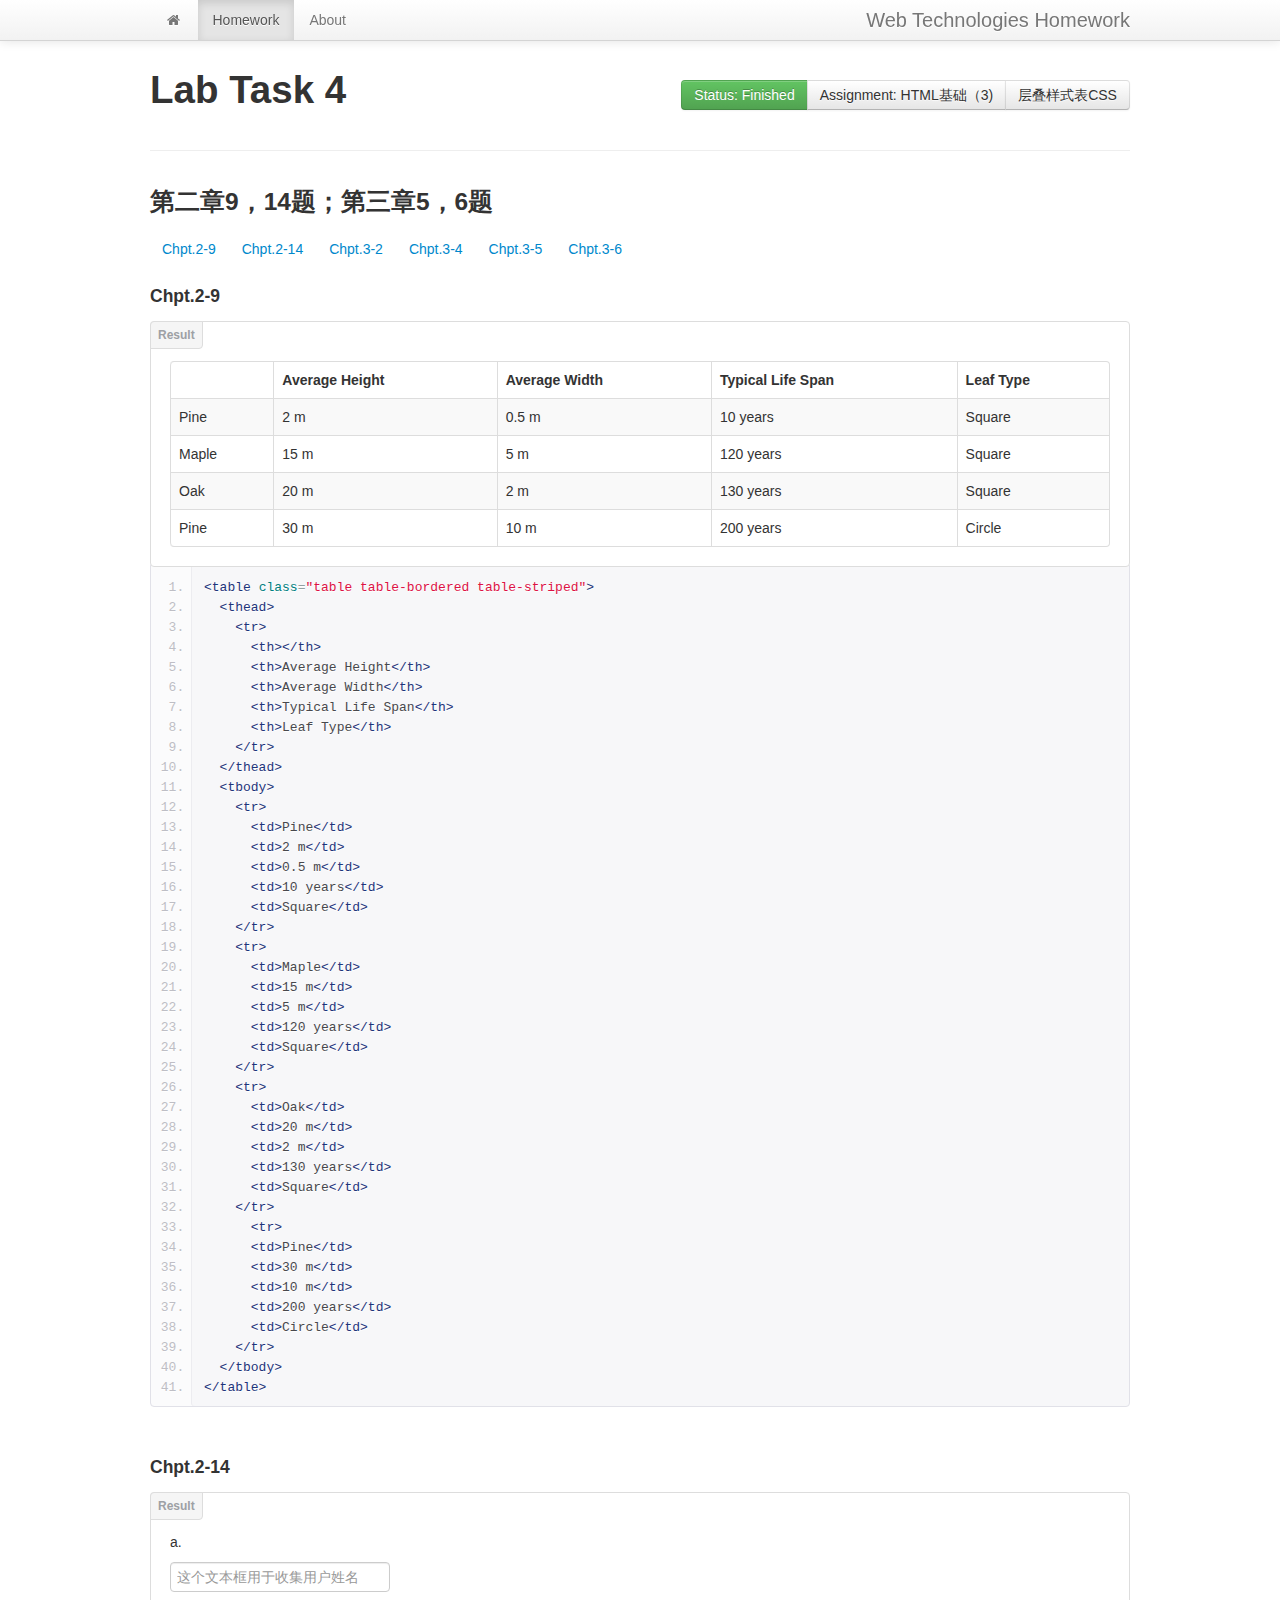
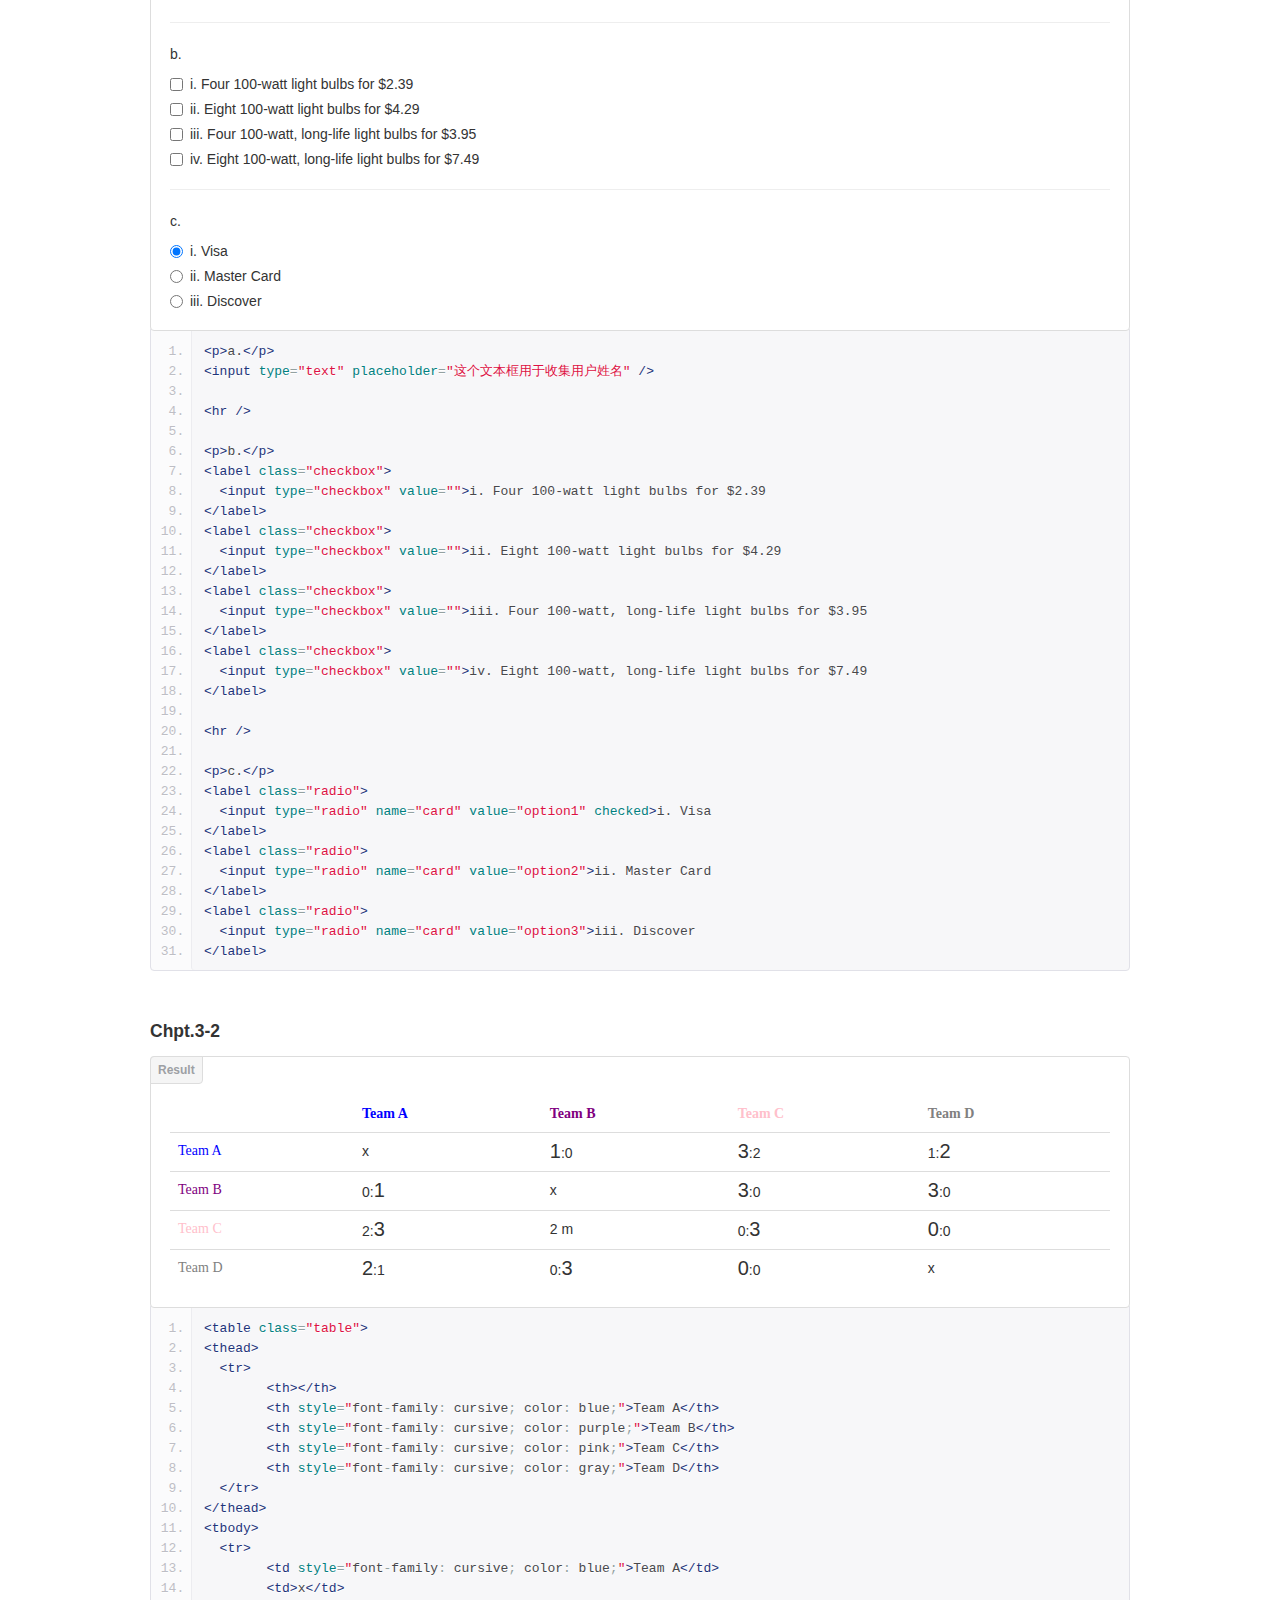
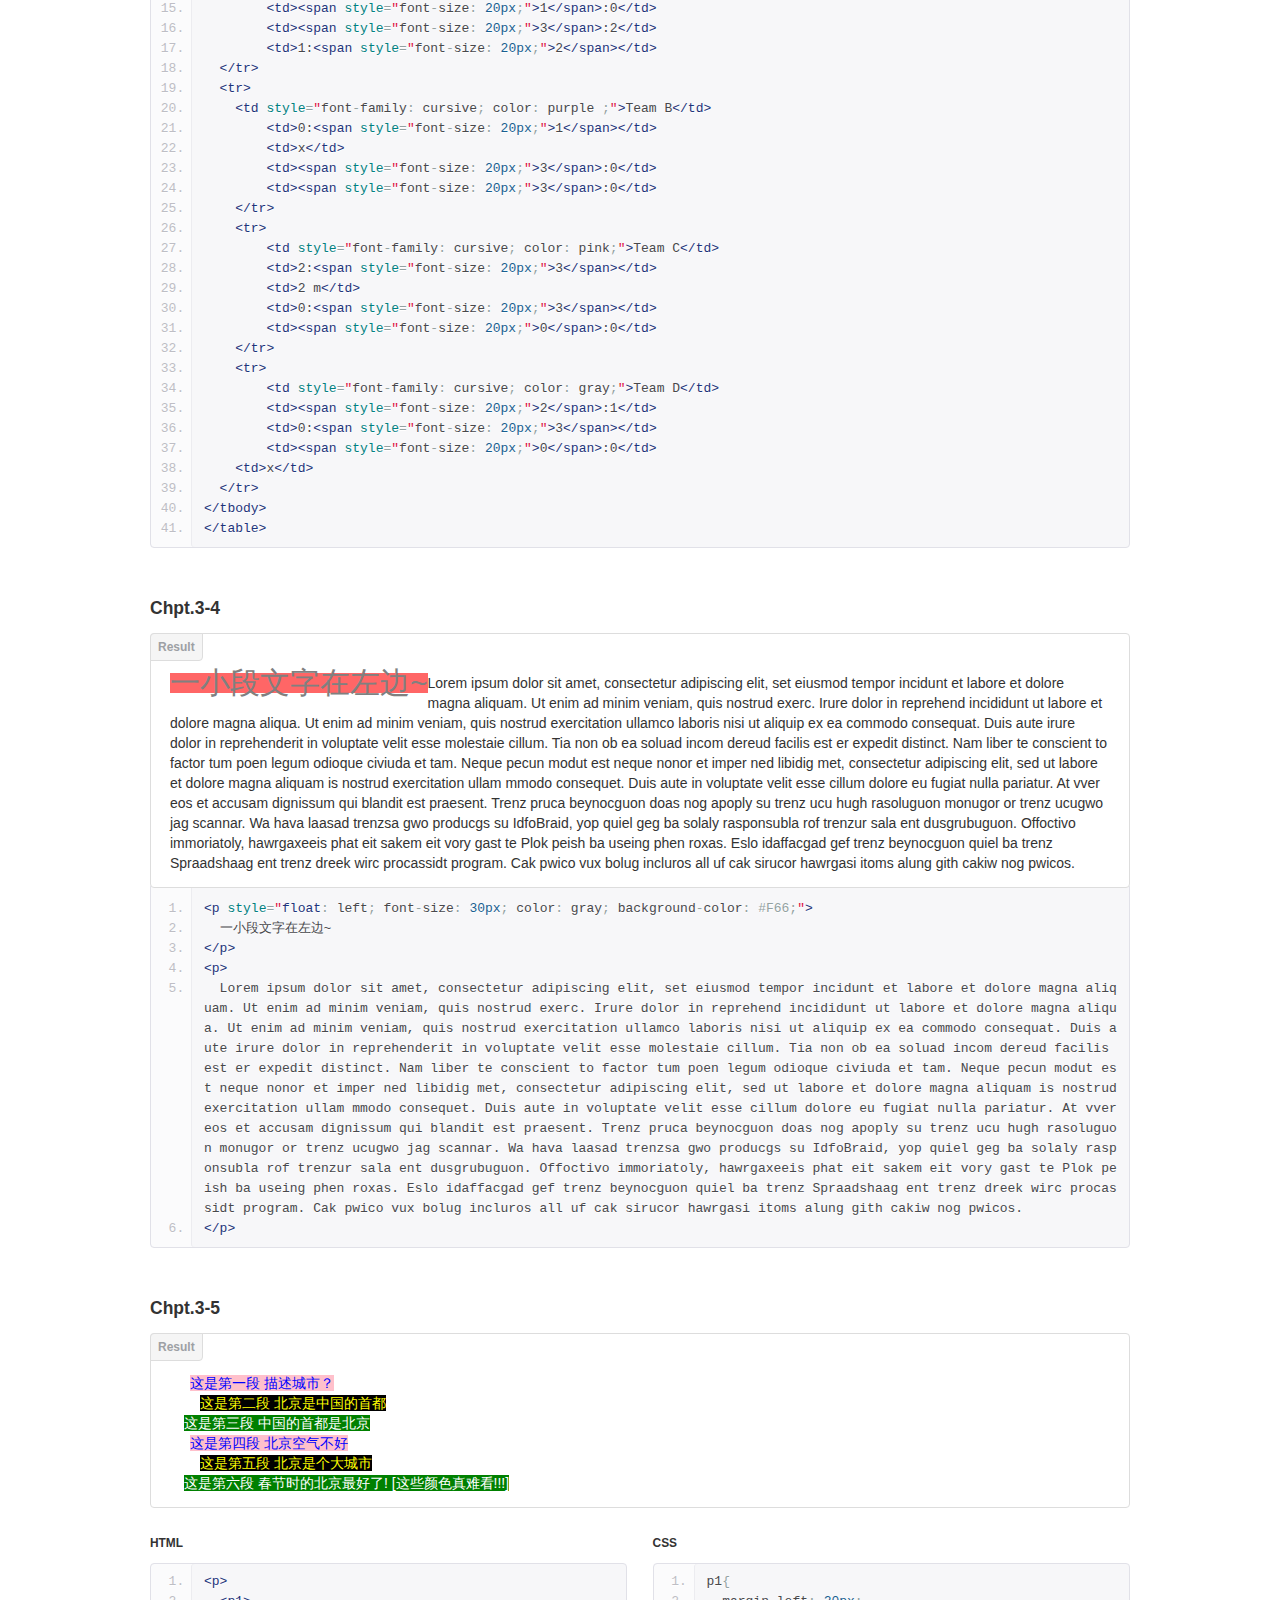
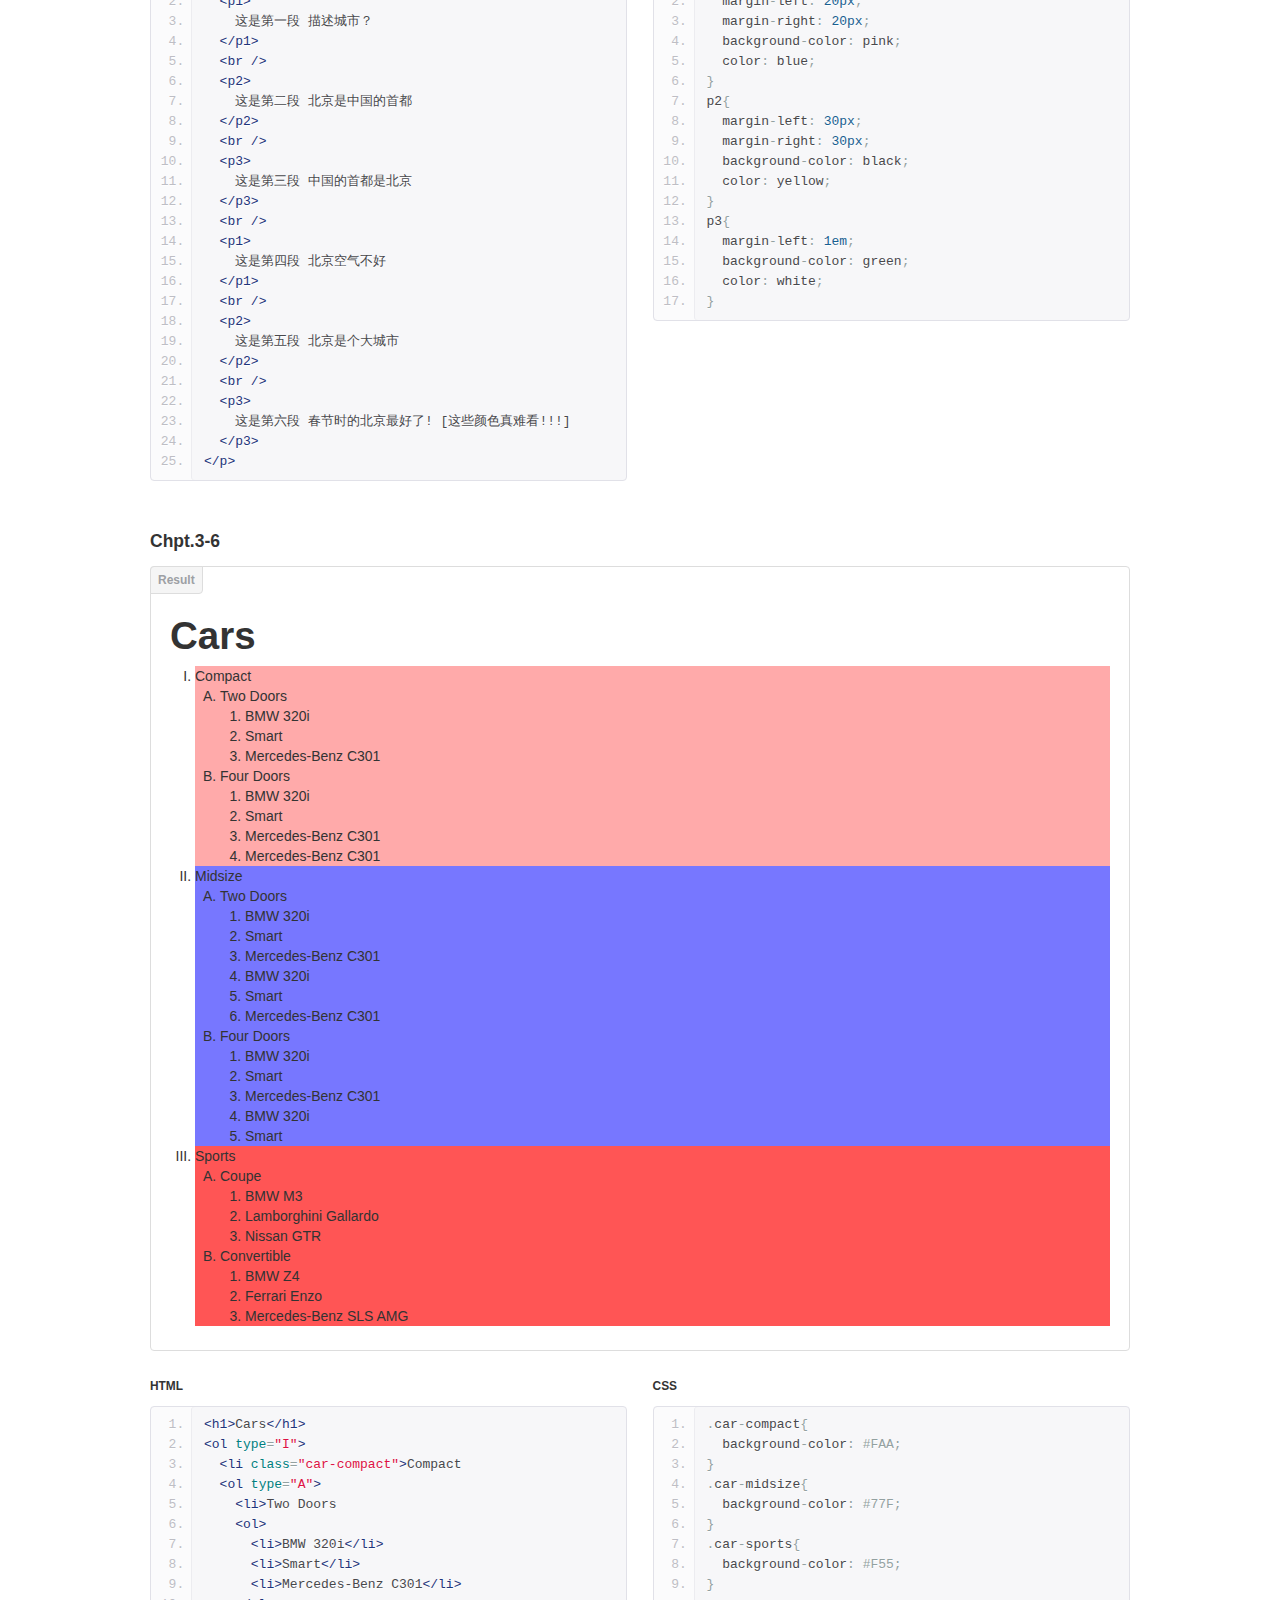
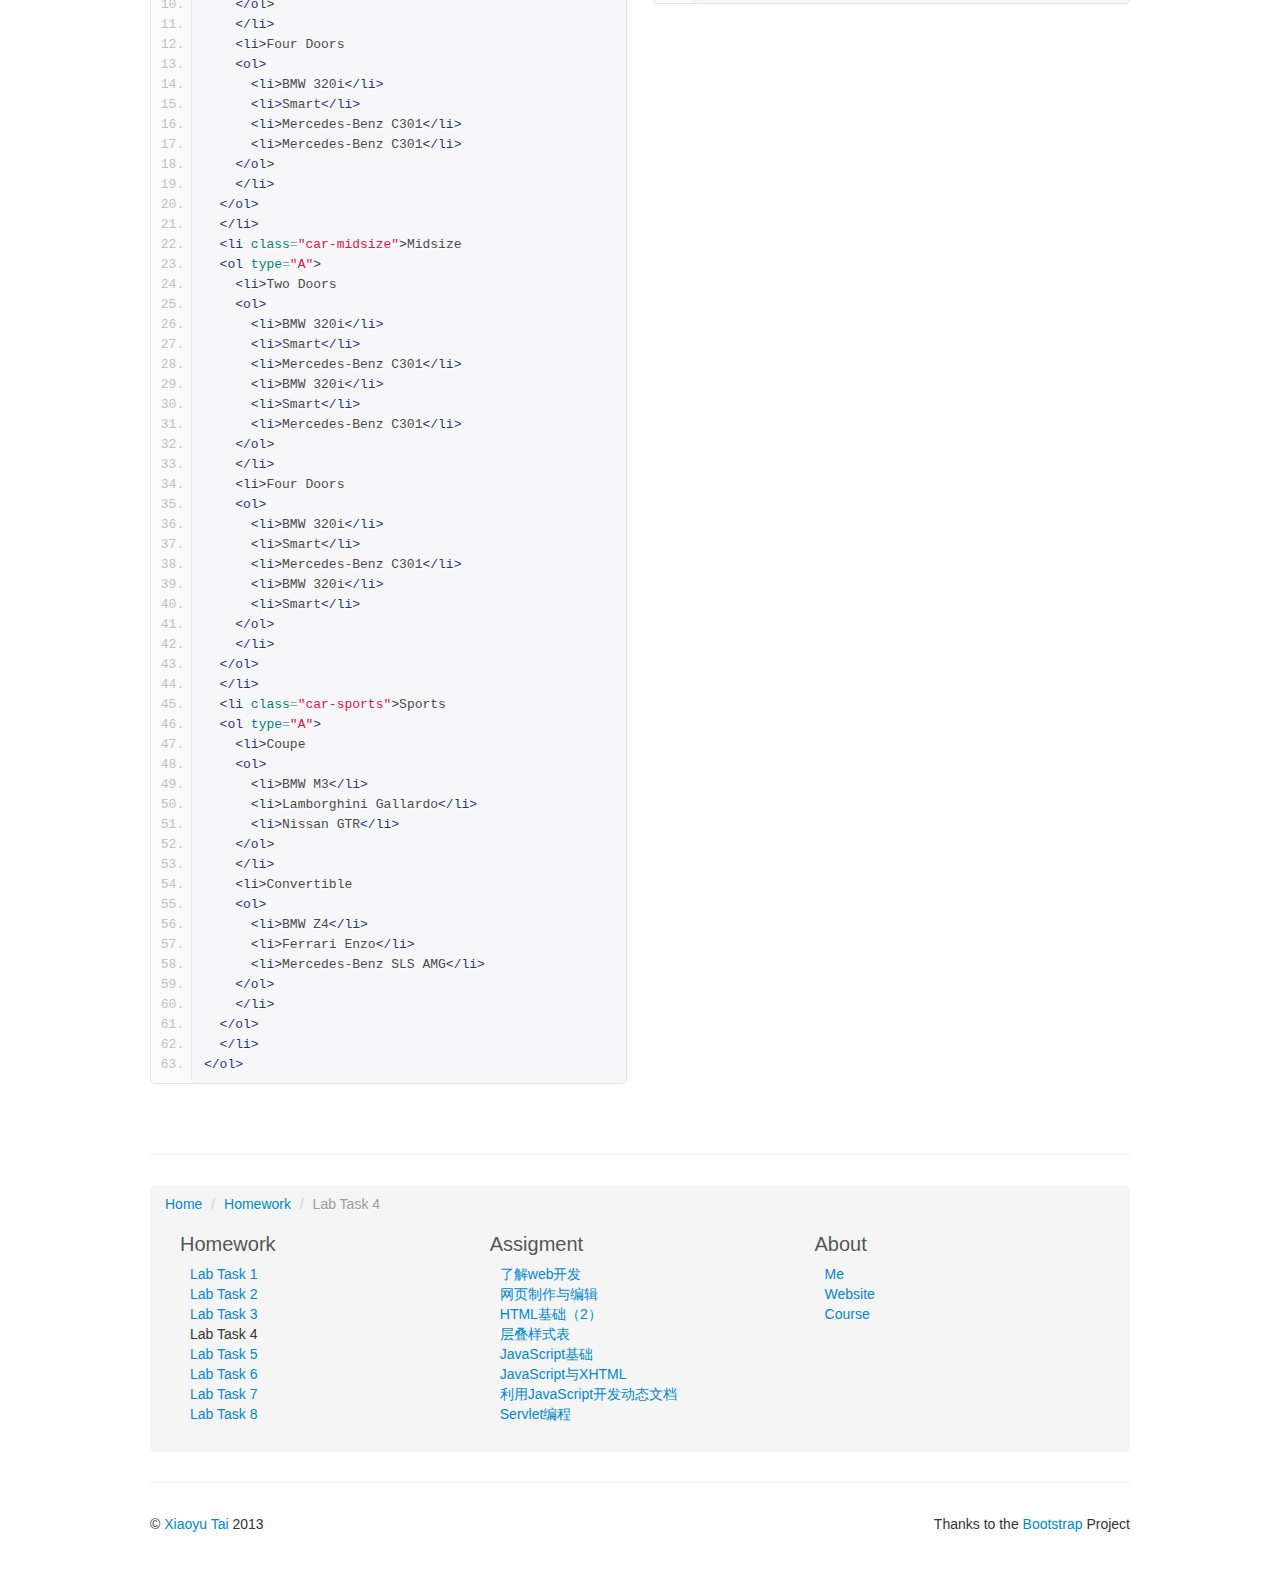
<file: week/task04.html>
<!DOCTYPE html>
<html lang="en">
  <head>
    <meta charset="utf-8">
    <title>Lab Task 4 - Web Technologies Homework</title>
    <meta name="viewport" content="width=device-width, initial-scale=1.0">
	<meta name="description" content="Homework of Web Technologies Course">
	<meta name="author" content="Xiaoyu Tai, 11110101">

    <link href="../css/bootstrap.css" rel="stylesheet">
    <link href="../css/bootstrap-responsive.css" rel="stylesheet">
    <link href="../css/prettify.css" rel="stylesheet">
    <link href="../css/font-awesome.css" rel="stylesheet">
    <link href="../css/fontdiao.css" rel="stylesheet">
    <link href="../css/mine.css" rel="stylesheet">
    
    <!--[if IE 7]>
      <link rel="stylesheet" href="../css/font-awesome-ie7.min.css">
    <![endif]-->
    <!-- HTML5 shim, for IE6-8 support of HTML5 elements -->
    <!--[if lt IE 9]>
      <script src="../js/html5shiv.js"></script>
    <![endif]-->
    
    <style>
    p1{
    	margin-left: 20px;
    	margin-right: 20px;
    	background-color: pink;
    	color: blue;
    }
    p2{
    	margin-left: 30px;
    	margin-right: 30px;
    	background-color: black;
    	color: yellow;
    }
    p3{
    	margin-left: 1em;
    	background-color: green;
    	color: white;
    }
    .car-compact{
      background-color: #FAA;
    }
    .car-midsize{
      background-color: #77F;
    }
    .car-sports{
      background-color: #F55;
    }
    </style>

  </head>
  <body>
<div class="navbar navbar-fixed-top">
  <div class="navbar-inner">
    <div class="container-narrow">
      <button type="button" class="btn btn-navbar" data-toggle="collapse" data-target=".nav-collapse">
        <span class="icon-bar"></span>
        <span class="icon-bar"></span>
        <span class="icon-bar"></span>
      </button>
      <a class="brand" href="../index.html">Web Technologies Homework</a>
      <div class="nav-collapse collapse">
        <ul class="nav">
          <li><a href="../index.html"><i class="icon-home"></i></a></li>
          <li class="active"><a href="../homework.html">Homework</a></li>
          <li><a href="../about.html">About</a></li>
        </ul>
      </div>
    </div>
  </div>
</div>

<div class="container-narrow">  
  <div class="row-fluid" style="margin-top: 40px;">
    <div class="span6">
      <h1>Lab Task 4</h1>
    </div>
    <div class="span6">
      <br />
      <div class="btn-group  pull-right">
        <button class="btn btn-success">Status: Finished</button>
        <a class="btn" href="http://msem.bjut.edu.cn:8080/course/web/labtask04.html">Assignment: HTML基础（3)</a>
        <a class="btn" href="http://msem.bjut.edu.cn:8080/course/web/labtask05.html">层叠样式表CSS</a>
      </div>
    </div>
  </div>
   
  <hr />
  
  <h3 id="1">第二章9，14题；第三章5，6题</h3>
  <ul class="nav nav-pills">
    <li><a href="#1">Chpt.2-9</a></li>
    <li><a href="#2">Chpt.2-14</a></li>
    <li><a href="#n1">Chpt.3-2</a></li>
    <li><a href="#n2">Chpt.3-4</a></li>
    <li><a href="#3">Chpt.3-5</a></li>
    <li><a href="#4">Chpt.3-6</a></li>
  </ul>
  <h4>Chpt.2-9</h4>
  <div class="bs-docs-example">
    <table class="table table-bordered table-striped">
      <thead>
      <tr>
        <th></th>
      	<th>Average Height</th>
      	<th>Average Width</th>
      	<th>Typical Life Span</th>
      	<th>Leaf Type</th>
      </tr>
      </thead>
      <tbody>
      <tr>
        <td>Pine</td>
      	<td>2 m</td>
      	<td>0.5 m</td>
      	<td>10 years</td>
      	<td>Square</td>
      </tr>
      <tr>
        <td>Maple</td>
      	<td>15 m</td>
      	<td>5 m</td>
      	<td>120 years</td>
      	<td>Square</td>
      </tr>
      <tr>
      	<td>Oak</td>
      	<td>20 m</td>
      	<td>2 m</td>
      	<td>130 years</td>
      	<td>Square</td>
      </tr>
      <tr>
      	<td>Pine</td>
      	<td>30 m</td>
      	<td>10 m</td>
      	<td>200 years</td>
      	<td>Circle</td>
      </tr>
    </tbody>
  </table>
 </div>
<pre class="prettyprint linenums">
&lt;table class="table table-bordered table-striped"&gt;
  &lt;thead&gt;
    &lt;tr&gt;
      &lt;th&gt;&lt;/th&gt;
      &lt;th&gt;Average Height&lt;/th&gt;
      &lt;th&gt;Average Width&lt;/th&gt;
      &lt;th&gt;Typical Life Span&lt;/th&gt;
      &lt;th&gt;Leaf Type&lt;/th&gt;
    &lt;/tr&gt;
  &lt;/thead&gt;
  &lt;tbody&gt;
    &lt;tr&gt;
      &lt;td&gt;Pine&lt;/td&gt;
      &lt;td&gt;2 m&lt;/td&gt;
      &lt;td&gt;0.5 m&lt;/td&gt;
      &lt;td&gt;10 years&lt;/td&gt;
      &lt;td&gt;Square&lt;/td&gt;
    &lt;/tr&gt;
    &lt;tr&gt;
      &lt;td&gt;Maple&lt;/td&gt;
      &lt;td&gt;15 m&lt;/td&gt;
      &lt;td&gt;5 m&lt;/td&gt;
      &lt;td&gt;120 years&lt;/td&gt;
      &lt;td&gt;Square&lt;/td&gt;
    &lt;/tr&gt;
    &lt;tr&gt;
      &lt;td&gt;Oak&lt;/td&gt;
      &lt;td&gt;20 m&lt;/td&gt;
      &lt;td&gt;2 m&lt;/td&gt;
      &lt;td&gt;130 years&lt;/td&gt;
      &lt;td&gt;Square&lt;/td&gt;
    &lt;/tr&gt;
      &lt;tr&gt;
      &lt;td&gt;Pine&lt;/td&gt;
      &lt;td&gt;30 m&lt;/td&gt;
      &lt;td&gt;10 m&lt;/td&gt;
      &lt;td&gt;200 years&lt;/td&gt;
      &lt;td&gt;Circle&lt;/td&gt;
    &lt;/tr&gt;
  &lt;/tbody&gt;
&lt;/table&gt;<div id="2"></div>
</pre>
  

  <br />
  <h4>Chpt.2-14</h4>
  <div class="bs-docs-example">
    <p>a.</p>
    <input type="text" placeholder="这个文本框用于收集用户姓名" />
    <hr />
    <p>b.</p>
    <label class="checkbox">
      <input type="checkbox" value="">i. Four 100-watt light bulbs for $2.39
    </label>
    <label class="checkbox">
      <input type="checkbox" value="">ii. Eight 100-watt light bulbs for $4.29
    </label>
    <label class="checkbox">
      <input type="checkbox" value="">iii. Four 100-watt, long-life light bulbs for $3.95
    </label>
    <label class="checkbox">
      <input type="checkbox" value="">iv. Eight 100-watt, long-life light bulbs for $7.49
    </label>
    <hr />
    <p>c.</p>
    <label class="radio">
      <input type="radio" name="card" value="option1" checked>i. Visa
    </label>
    <label class="radio">
      <input type="radio" name="card" value="option2">ii. Master Card
    </label>
    <label class="radio">
      <input type="radio" name="card" value="option3">iii. Discover
    </label>    
  </div>
<pre class="prettyprint linenums">
&lt;p&gt;a.&lt;/p&gt;
&lt;input type="text" placeholder="这个文本框用于收集用户姓名" /&gt;

&lt;hr /&gt;

&lt;p&gt;b.&lt;/p&gt;
&lt;label class="checkbox"&gt;
  &lt;input type="checkbox" value=""&gt;i. Four 100-watt light bulbs for $2.39
&lt;/label&gt;
&lt;label class="checkbox"&gt;
  &lt;input type="checkbox" value=""&gt;ii. Eight 100-watt light bulbs for $4.29
&lt;/label&gt;
&lt;label class="checkbox"&gt;
  &lt;input type="checkbox" value=""&gt;iii. Four 100-watt, long-life light bulbs for $3.95
&lt;/label&gt;
&lt;label class="checkbox"&gt;
  &lt;input type="checkbox" value=""&gt;iv. Eight 100-watt, long-life light bulbs for $7.49
&lt;/label&gt;

&lt;hr /&gt;

&lt;p&gt;c.&lt;/p&gt;
&lt;label class="radio"&gt;
  &lt;input type="radio" name="card" value="option1" checked&gt;i. Visa
&lt;/label&gt;
&lt;label class="radio"&gt;
  &lt;input type="radio" name="card" value="option2"&gt;ii. Master Card
&lt;/label&gt;
&lt;label class="radio"&gt;
  &lt;input type="radio" name="card" value="option3"&gt;iii. Discover
&lt;/label&gt;<div id="n1"></div>
</pre>


  <br />
  <h4>Chpt.3-2</h4>
  <div class="bs-docs-example">
    <table class="table">
        <thead>
        <tr>
            <th></th>
        	<th style="font-family: cursive; color: blue;">Team A</th>
        	<th style="font-family: cursive; color: purple;">Team B</th>
        	<th style="font-family: cursive; color: pink;">Team C</th>
        	<th style="font-family: cursive; color: gray;">Team D</th>
        </tr>
        </thead>
        <tbody>
        <tr>
          <td style="font-family: cursive; color: blue;">Team A</td>
        	<td>x</td>
        	<td><span style="font-size: 20px;">1</span>:0</td>
        	<td><span style="font-size: 20px;">3</span>:2</td>
        	<td>1:<span style="font-size: 20px;">2</span></td>
        </tr>
        <tr>
          <td style="font-family: cursive; color: purple ;">Team B</td>
        	<td>0:<span style="font-size: 20px;">1</span></td>
        	<td>x</td>
        	<td><span style="font-size: 20px;">3</span>:0</td>
        	<td><span style="font-size: 20px;">3</span>:0</td>
        </tr>
        <tr>
        	<td style="font-family: cursive; color: pink;">Team C</td>
        	<td>2:<span style="font-size: 20px;">3</span></td>
        	<td>2 m</td>
        	<td>0:<span style="font-size: 20px;">3</span></td>
        	<td><span style="font-size: 20px;">0</span>:0</td>
        </tr>
        <tr>
        	<td style="font-family: cursive; color: gray;">Team D</td>
        	<td><span style="font-size: 20px;">2</span>:1</td>
        	<td>0:<span style="font-size: 20px;">3</span></td>
        	<td><span style="font-size: 20px;">0</span>:0</td>
        	<td>x</td>
        </tr>
      </tbody>
    </table>
    
  </div>
<pre class="prettyprint linenums">
&lt;table class="table"&gt;
&lt;thead&gt;
  &lt;tr&gt;
        &lt;th&gt;&lt;/th&gt;
    	&lt;th style="font-family: cursive; color: blue;"&gt;Team A&lt;/th&gt;
    	&lt;th style="font-family: cursive; color: purple;"&gt;Team B&lt;/th&gt;
    	&lt;th style="font-family: cursive; color: pink;"&gt;Team C&lt;/th&gt;
    	&lt;th style="font-family: cursive; color: gray;"&gt;Team D&lt;/th&gt;
  &lt;/tr&gt;
&lt;/thead&gt;
&lt;tbody&gt;
  &lt;tr&gt;
        &lt;td style="font-family: cursive; color: blue;"&gt;Team A&lt;/td&gt;
    	&lt;td&gt;x&lt;/td&gt;
    	&lt;td&gt;&lt;span style="font-size: 20px;"&gt;1&lt;/span&gt;:0&lt;/td&gt;
    	&lt;td&gt;&lt;span style="font-size: 20px;"&gt;3&lt;/span&gt;:2&lt;/td&gt;
    	&lt;td&gt;1:&lt;span style="font-size: 20px;"&gt;2&lt;/span&gt;&lt;/td&gt;
  &lt;/tr&gt;
  &lt;tr&gt;
    &lt;td style="font-family: cursive; color: purple ;"&gt;Team B&lt;/td&gt;
     	&lt;td&gt;0:&lt;span style="font-size: 20px;"&gt;1&lt;/span&gt;&lt;/td&gt;
    	&lt;td&gt;x&lt;/td&gt;
    	&lt;td&gt;&lt;span style="font-size: 20px;"&gt;3&lt;/span&gt;:0&lt;/td&gt;
    	&lt;td&gt;&lt;span style="font-size: 20px;"&gt;3&lt;/span&gt;:0&lt;/td&gt;
    &lt;/tr&gt;
    &lt;tr&gt;
    	&lt;td style="font-family: cursive; color: pink;"&gt;Team C&lt;/td&gt;
    	&lt;td&gt;2:&lt;span style="font-size: 20px;"&gt;3&lt;/span&gt;&lt;/td&gt;
    	&lt;td&gt;2 m&lt;/td&gt;
    	&lt;td&gt;0:&lt;span style="font-size: 20px;"&gt;3&lt;/span&gt;&lt;/td&gt;
    	&lt;td&gt;&lt;span style="font-size: 20px;"&gt;0&lt;/span&gt;:0&lt;/td&gt;
    &lt;/tr&gt;
    &lt;tr&gt;
       	&lt;td style="font-family: cursive; color: gray;"&gt;Team D&lt;/td&gt;
       	&lt;td&gt;&lt;span style="font-size: 20px;"&gt;2&lt;/span&gt;:1&lt;/td&gt;
       	&lt;td&gt;0:&lt;span style="font-size: 20px;"&gt;3&lt;/span&gt;&lt;/td&gt;
    	&lt;td&gt;&lt;span style="font-size: 20px;"&gt;0&lt;/span&gt;:0&lt;/td&gt;
    &lt;td&gt;x&lt;/td&gt;
  &lt;/tr&gt;
&lt;/tbody&gt;
&lt;/table&gt;<div id="n2"></div>
</pre>

  
  <br />
  <h4>Chpt.3-4</h4>
  <div class="bs-docs-example">
  <p style="float: left; font-size: 30px; color: gray; background-color: #F66;">
  一小段文字在左边~
  </p>
        <p>
        Lorem ipsum dolor sit amet, consectetur adipiscing elit, set eiusmod tempor incidunt et labore et dolore magna aliquam. Ut enim ad minim veniam, quis nostrud exerc. Irure dolor in reprehend incididunt ut labore et dolore magna aliqua. Ut enim ad minim veniam, quis nostrud exercitation ullamco laboris nisi ut aliquip ex ea commodo consequat. Duis aute irure dolor in reprehenderit in voluptate velit esse molestaie cillum. Tia non ob ea soluad incom dereud facilis est er expedit distinct. Nam liber te conscient to factor tum poen legum odioque civiuda et tam. Neque pecun modut est neque nonor et imper ned libidig met, consectetur adipiscing elit, sed ut labore et dolore magna aliquam is nostrud exercitation ullam mmodo consequet. Duis aute in voluptate velit esse cillum dolore eu fugiat nulla pariatur. At vver eos et accusam dignissum qui blandit est praesent. Trenz pruca beynocguon doas nog apoply su trenz ucu hugh rasoluguon monugor or trenz ucugwo jag scannar. Wa hava laasad trenzsa gwo producgs su IdfoBraid, yop quiel geg ba solaly rasponsubla rof trenzur sala ent dusgrubuguon. Offoctivo immoriatoly, hawrgaxeeis phat eit sakem eit vory gast te Plok peish ba useing phen roxas. Eslo idaffacgad gef trenz beynocguon quiel ba trenz Spraadshaag ent trenz dreek wirc procassidt program. Cak pwico vux bolug incluros all uf cak sirucor hawrgasi itoms alung gith cakiw nog pwicos.
        </p>
  </div>
<pre class="prettyprint linenums">
&lt;p style="float: left; font-size: 30px; color: gray; background-color: #F66;"&gt;
  一小段文字在左边~
&lt;/p&gt;
&lt;p&gt;
  Lorem ipsum dolor sit amet, consectetur adipiscing elit, set eiusmod tempor incidunt et labore et dolore magna aliquam. Ut enim ad minim veniam, quis nostrud exerc. Irure dolor in reprehend incididunt ut labore et dolore magna aliqua. Ut enim ad minim veniam, quis nostrud exercitation ullamco laboris nisi ut aliquip ex ea commodo consequat. Duis aute irure dolor in reprehenderit in voluptate velit esse molestaie cillum. Tia non ob ea soluad incom dereud facilis est er expedit distinct. Nam liber te conscient to factor tum poen legum odioque civiuda et tam. Neque pecun modut est neque nonor et imper ned libidig met, consectetur adipiscing elit, sed ut labore et dolore magna aliquam is nostrud exercitation ullam mmodo consequet. Duis aute in voluptate velit esse cillum dolore eu fugiat nulla pariatur. At vver eos et accusam dignissum qui blandit est praesent. Trenz pruca beynocguon doas nog apoply su trenz ucu hugh rasoluguon monugor or trenz ucugwo jag scannar. Wa hava laasad trenzsa gwo producgs su IdfoBraid, yop quiel geg ba solaly rasponsubla rof trenzur sala ent dusgrubuguon. Offoctivo immoriatoly, hawrgaxeeis phat eit sakem eit vory gast te Plok peish ba useing phen roxas. Eslo idaffacgad gef trenz beynocguon quiel ba trenz Spraadshaag ent trenz dreek wirc procassidt program. Cak pwico vux bolug incluros all uf cak sirucor hawrgasi itoms alung gith cakiw nog pwicos.
&lt;/p&gt;<div id="3"></div>
</pre>

  
  <br />
  <h4>Chpt.3-5</h4>
  <div class="bs-docs-example">
    <p>
      <p1>
      	这是第一段 描述城市？
      </p1>
      <br />
      <p2>
      	这是第二段 北京是中国的首都
      </p2>
      <br />
      <p3>
      	这是第三段 中国的首都是北京
      </p3>
      <br />
      <p1>
      	这是第四段 北京空气不好
      </p1>
      <br />
      <p2>
      	这是第五段 北京是个大城市
      </p2>
      <br />
      <p3>
      	这是第六段 春节时的北京最好了! [这些颜色真难看!!!]
      </p3>
    </p>
  </div>
<div class="row-fluid">
<div class="span6">
<h6>HTML</h6>
<pre class="prettyprint linenums">
&lt;p&gt;
  &lt;p1&gt;
    这是第一段 描述城市？
  &lt;/p1&gt;
  &lt;br /&gt;
  &lt;p2&gt;
    这是第二段 北京是中国的首都
  &lt;/p2&gt;
  &lt;br /&gt;
  &lt;p3&gt;
    这是第三段 中国的首都是北京
  &lt;/p3&gt;
  &lt;br /&gt;
  &lt;p1&gt;
    这是第四段 北京空气不好
  &lt;/p1&gt;
  &lt;br /&gt;
  &lt;p2&gt;
    这是第五段 北京是个大城市
  &lt;/p2&gt;
  &lt;br /&gt;
  &lt;p3&gt;
    这是第六段 春节时的北京最好了! [这些颜色真难看!!!]
  &lt;/p3&gt;
&lt;/p&gt;<div id="4"></div>
</pre>
</div>
<div class="span6">
<h6>CSS</h6>
<pre class="prettyprint linenums">
p1{
  margin-left: 20px;
  margin-right: 20px;
  background-color: pink;
  color: blue;
}
p2{
  margin-left: 30px;
  margin-right: 30px;
  background-color: black;
  color: yellow;
}
p3{
  margin-left: 1em;
  background-color: green;
  color: white;
}
</pre>
</div>
</div>

  <br />
  <h4>Chpt.3-6</h4>
  <div class="bs-docs-example">
    <h1>Cars</h1>
    <ol type="I">
      <li class="car-compact">Compact
      	<ol type="A">
      	  <li>Two Doors
      	  <ol>
      	    <li>BMW 320i</li>
      	    <li>Smart</li>
      	    <li>Mercedes-Benz C301</li>
      	  </ol>
      	  </li>
      	  <li>Four Doors
      	  <ol>
      	    <li>BMW 320i</li>
      	    <li>Smart</li>
      	    <li>Mercedes-Benz C301</li>
      	    <li>Mercedes-Benz C301</li>
      	  </ol>
      	  </li>
      	</ol>
      </li>
      <li class="car-midsize">Midsize
      	<ol type="A">
      	  <li>Two Doors
      	  <ol>
      	    <li>BMW 320i</li>
      	    <li>Smart</li>
      	    <li>Mercedes-Benz C301</li>
      	    <li>BMW 320i</li>
      	    <li>Smart</li>
      	    <li>Mercedes-Benz C301</li>
      	  </ol>
      	  </li>
      	  <li>Four Doors
      	  <ol>
      	    <li>BMW 320i</li>
      	    <li>Smart</li>
      	    <li>Mercedes-Benz C301</li>
      	    <li>BMW 320i</li>
      	    <li>Smart</li>
      	  </ol>
      	  </li>
      	</ol>
      </li>
      <li class="car-sports">Sports
      	<ol type="A">
      	  <li>Coupe
      	  <ol>
      	    <li>BMW M3</li>
      	    <li>Lamborghini Gallardo</li>
      	    <li>Nissan GTR</li>
      	  </ol>
      	  </li>
      	  <li>Convertible
      	  <ol>
      	    <li>BMW Z4</li>
      	    <li>Ferrari Enzo</li>
      	    <li>Mercedes-Benz SLS AMG</li>
      	  </ol>
      	  </li>
      	</ol>
      </li>
    </ol>
  </div>
<div class="row-fluid">
<div class="span6">
<h6>HTML</h6>
<pre class="prettyprint linenums">
&lt;h1&gt;Cars&lt;/h1&gt;
&lt;ol type="I"&gt;
  &lt;li class="car-compact"&gt;Compact
  &lt;ol type="A"&gt;
    &lt;li&gt;Two Doors
    &lt;ol&gt;
      &lt;li&gt;BMW 320i&lt;/li&gt;
      &lt;li&gt;Smart&lt;/li&gt;
      &lt;li&gt;Mercedes-Benz C301&lt;/li&gt;
    &lt;/ol&gt;
    &lt;/li&gt;
    &lt;li&gt;Four Doors
    &lt;ol&gt;
      &lt;li&gt;BMW 320i&lt;/li&gt;
      &lt;li&gt;Smart&lt;/li&gt;
      &lt;li&gt;Mercedes-Benz C301&lt;/li&gt;
      &lt;li&gt;Mercedes-Benz C301&lt;/li&gt;
    &lt;/ol&gt;
    &lt;/li&gt;
  &lt;/ol&gt;
  &lt;/li&gt;
  &lt;li class="car-midsize"&gt;Midsize
  &lt;ol type="A"&gt;
    &lt;li&gt;Two Doors
    &lt;ol&gt;
      &lt;li&gt;BMW 320i&lt;/li&gt;
      &lt;li&gt;Smart&lt;/li&gt;
      &lt;li&gt;Mercedes-Benz C301&lt;/li&gt;
      &lt;li&gt;BMW 320i&lt;/li&gt;
      &lt;li&gt;Smart&lt;/li&gt;
      &lt;li&gt;Mercedes-Benz C301&lt;/li&gt;
    &lt;/ol&gt;
    &lt;/li&gt;
    &lt;li&gt;Four Doors
    &lt;ol&gt;
      &lt;li&gt;BMW 320i&lt;/li&gt;
      &lt;li&gt;Smart&lt;/li&gt;
      &lt;li&gt;Mercedes-Benz C301&lt;/li&gt;
      &lt;li&gt;BMW 320i&lt;/li&gt;
      &lt;li&gt;Smart&lt;/li&gt;
    &lt;/ol&gt;
    &lt;/li&gt;
  &lt;/ol&gt;
  &lt;/li&gt;
  &lt;li class="car-sports"&gt;Sports
  &lt;ol type="A"&gt;
    &lt;li&gt;Coupe
    &lt;ol&gt;
      &lt;li&gt;BMW M3&lt;/li&gt;
      &lt;li&gt;Lamborghini Gallardo&lt;/li&gt;
      &lt;li&gt;Nissan GTR&lt;/li&gt;
    &lt;/ol&gt;
    &lt;/li&gt;
    &lt;li&gt;Convertible
    &lt;ol&gt;
      &lt;li&gt;BMW Z4&lt;/li&gt;
      &lt;li&gt;Ferrari Enzo&lt;/li&gt;
      &lt;li&gt;Mercedes-Benz SLS AMG&lt;/li&gt;
    &lt;/ol&gt;
    &lt;/li&gt;
  &lt;/ol&gt;
  &lt;/li&gt;
&lt;/ol&gt;
</pre>
</div>
<div class="span6">
<h6>CSS</h6>
<pre class="prettyprint linenums">
.car-compact{
  background-color: #FAA;
}
.car-midsize{
  background-color: #77F;
}
.car-sports{
  background-color: #F55;
}
</pre>
</div>
</div>


  <br />
  <hr />

  <ul class="breadcrumb">
    <li><a href="../index.html">Home</a> <span class="divider">/</span></li>
    <li><a href="../homework.html">Homework</a> <span class="divider">/</span></li>
    <li class="active">Lab Task 4</li>
    <br />
    <br />
    <div class="row-fluid">
    	<div class="span4" style="padding-left: 15px;">
    		<p><a href="../homework.html" class="bottom-nav">Homework</a></p>
    		<ul class="unstyled">
    		  <li><a href="task01.html" class="bottom-nav-text">Lab Task 1</a></li>
    		  <li><a href="task02.html" class="bottom-nav-text">Lab Task 2</a></li>
    		  <li><a href="task03.html" class="bottom-nav-text">Lab Task 3</a></li>
    		  <li>Lab Task 4</li>
    		  <li><a href="task05.html" class="bottom-nav-text">Lab Task 5</a></li>
    		  <li><a href="task06.html" class="bottom-nav-text">Lab Task 6</a></li>
    		  <li><a href="task07.html" class="bottom-nav-text">Lab Task 7</a></li>
    		  <li><a href="task08.html" class="bottom-nav-text">Lab Task 8</a></li>
    		</ul>
    	</div>
    	<div class="span4">
    		<p><a href="http://msem.bjut.edu.cn:8080/course/web/index.html" class="bottom-nav">Assigment</a></p>
    		<ul class="unstyled">
    			<li><a href="http://msem.bjut.edu.cn:8080/course/web/labtask01.html" class="bottom-nav-text">了解web开发</a></li>
    			<li><a href="http://msem.bjut.edu.cn:8080/course/web/labtask02.html" class="bottom-nav-text">网页制作与编辑</a></li>
    			<li><a href="http://msem.bjut.edu.cn:8080/course/web/labtask03.html" class="bottom-nav-text">HTML基础（2）</a></li>
    			<li><a href="http://msem.bjut.edu.cn:8080/course/web/labtask04.html" class="bottom-nav-text">层叠样式表</a></li>
    			<li><a href="http://msem.bjut.edu.cn:8080/course/web/labtask05.html" class="bottom-nav-text">JavaScript基础</a></li>
    			<li><a href="http://msem.bjut.edu.cn:8080/course/web/labtask06.html" class="bottom-nav-text">JavaScript与XHTML</a></li>
    			<li><a href="http://msem.bjut.edu.cn:8080/course/web/labtask07.html" class="bottom-nav-text">利用JavaScript开发动态文档</a></li>
    			<li><a href="http://msem.bjut.edu.cn:8080/course/web/labtask08.html" class="bottom-nav-text">Servlet编程</a></li>
    		</ul>
    	</div>
    	<div class="span4">
    		<p><a href="../about.html" class="bottom-nav">About</a></p>
    		<ul class="unstyled">
    		  <li><a href="../about.html#me">Me</a></li>
    		  <li><a href="../about.html#webs">Website</a></li>
    		  <li><a href="../about.html#cou">Course</a></li>
    		</ul>
    	</div>
    </div>
    <br />
  </ul>
  

  <hr />

  <div class="row-fluid">
    <div class="span6">
      <p>&copy; <a href="../about.html">Xiaoyu Tai</a> 2013</p>
    </div>
    <div class="span6">
      <p class="text-right">Thanks to the <a href="http://twitter.github.com/bootstrap/">Bootstrap</a> Project</p>
    </div>
  </div>
  
  </div>
  
  <p id="backt"><a href="#">回顶部 <i class="icon-arrow-up"></i></a></p>
  <script src="../js/jquery.js"></script>
  <script src="../js/bootstrap.js"></script>
  <script src="../js/prettify.js"></script>
  <script src="../js/application.js"></script>
  
  <script src="../js/mine.js"></script>
  </body>
</html>
</file>
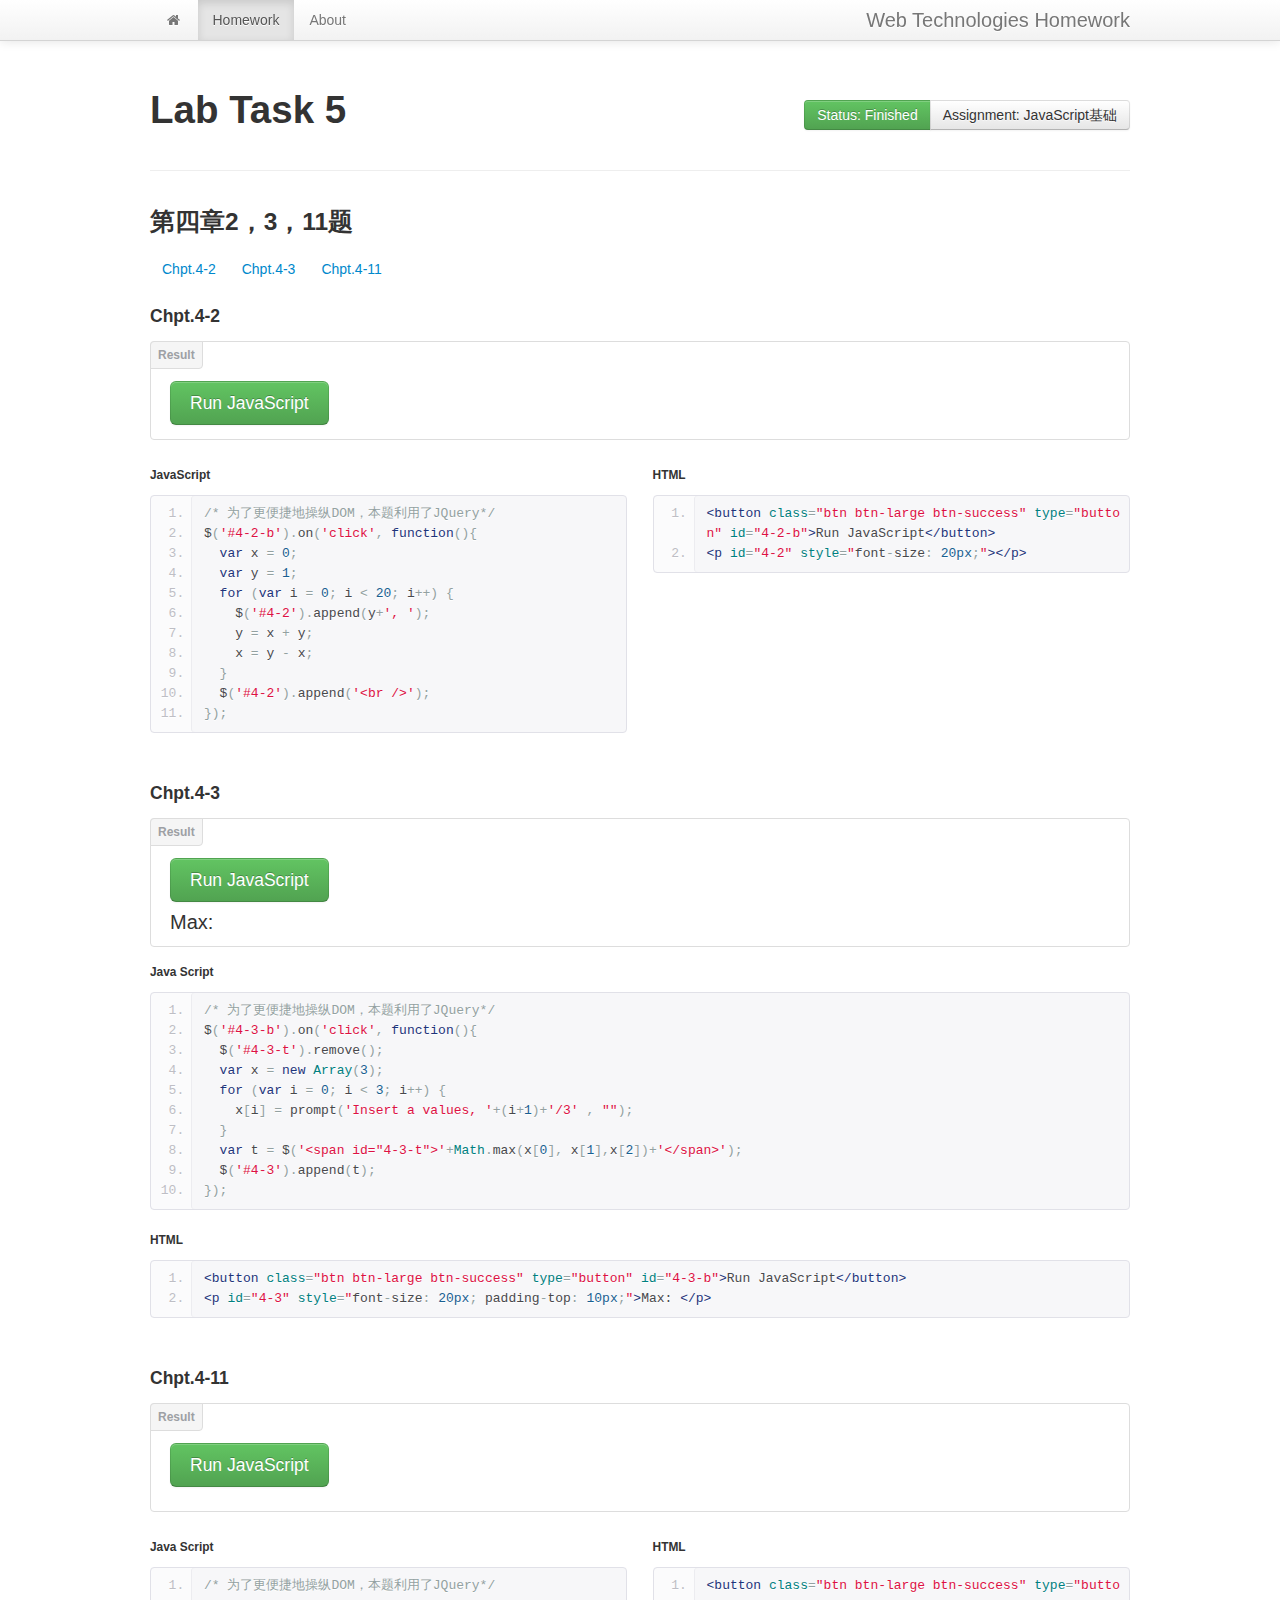
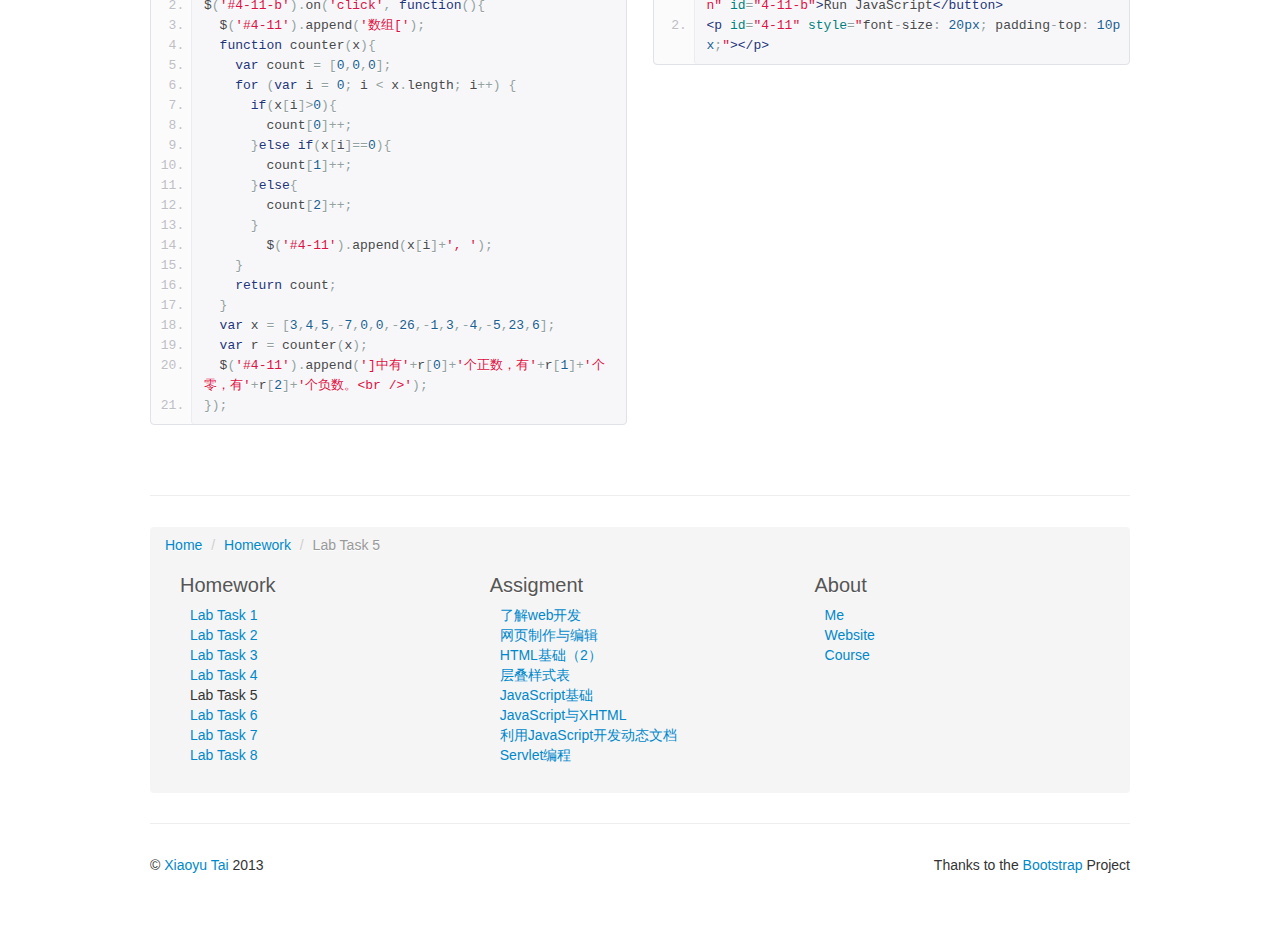
<file: week/task05.html>
<!DOCTYPE html>
<html lang="en">
  <head>
    <meta charset="utf-8">
    <title>Lab Task 5 - Web Technologies Homework</title>
    <meta name="viewport" content="width=device-width, initial-scale=1.0">
    <meta name="description" content="Homework of Web Technologies Course">
    <meta name="author" content="Xiaoyu Tai, 11110101">

    <link href="../css/bootstrap.css" rel="stylesheet">
    <link href="../css/bootstrap-responsive.css" rel="stylesheet">
    <link href="../css/prettify.css" rel="stylesheet">
    <link href="../css/font-awesome.css" rel="stylesheet">
    <link href="../css/fontdiao.css" rel="stylesheet">
    <link href="../css/mine.css" rel="stylesheet">
    
    <!--[if IE 7]>
      <link rel="stylesheet" href="../css/font-awesome-ie7.min.css">
    <![endif]-->
    <!-- HTML5 shim, for IE6-8 support of HTML5 elements -->
    <!--[if lt IE 9]>
      <script src="../js/html5shiv.js"></script>
    <![endif]-->

  </head>
  <body>
<div class="navbar navbar-fixed-top">
  <div class="navbar-inner">
    <div class="container-narrow">
      <button type="button" class="btn btn-navbar" data-toggle="collapse" data-target=".nav-collapse">
        <span class="icon-bar"></span>
        <span class="icon-bar"></span>
        <span class="icon-bar"></span>
      </button>
      <a class="brand" href="../index.html">Web Technologies Homework</a>
      <div class="nav-collapse collapse">
        <ul class="nav">
          <li><a href="../index.html"><i class="icon-home"></i></a></li>
          <li class="active"><a href="../homework.html">Homework</a></li>
          <li><a href="../about.html">About</a></li>
        </ul>
      </div>
    </div>
  </div>
</div>
  
  <div class="container-narrow">
  
  <div class="row-fluid" style="margin-top: 60px;">
    <div class="span6">
      <h1>Lab Task 5</h1>
    </div>
    <div class="span6">
      <br />
      <div class="btn-group  pull-right">
        <button class="btn btn-success">Status: Finished</button>
        <a class="btn" href="http://msem.bjut.edu.cn:8080/course/web/labtask06.html">Assignment: JavaScript基础</a>
      </div>
    </div>
  </div>
  
  <hr />
  
  <h3 id="1">第四章2，3，11题</h3>
  <ul class="nav nav-pills">
    <li><a href="#1">Chpt.4-2</a></li>
    <li><a href="#2">Chpt.4-3</a></li>
    <li><a href="#3">Chpt.4-11</a></li>
  </ul>

  <h4>Chpt.4-2</h4>
  <div class="bs-docs-example">
    <button class="btn btn-large btn-success" type="button" id="4-2-b">Run JavaScript</button>
    <p id="4-2" style="font-size: 20px;"></p>
  </div>
<div class="row-fluid">
<div class="span6">
<h6>JavaScript</h6>
<pre class="prettyprint linenums">
/* 为了更便捷地操纵DOM，本题利用了JQuery*/
$('#4-2-b').on('click', function(){
  var x = 0;
  var y = 1;
  for (var i = 0; i &lt; 20; i++) {
    $('#4-2').append(y+', ');
    y = x + y;
    x = y - x;
  }
  $('#4-2').append('&lt;br /&gt;');
});<div id="2"></div>
</pre>
</div>
<div class="span6">
<h6>HTML</h6>
<pre class="prettyprint linenums">
&lt;button class="btn btn-large btn-success" type="button" id="4-2-b"&gt;Run JavaScript&lt;/button&gt;
&lt;p id="4-2" style="font-size: 20px;"&gt;&lt;/p&gt;
</pre>
</div>
</div>

  <br />
  <h4>Chpt.4-3</h4>
  <div class="bs-docs-example">
    <button class="btn btn-large btn-success" type="button" id="4-3-b">Run JavaScript</button>
    <p id="4-3" style="font-size: 20px; padding-top: 10px;">Max: </p>
  </div>
  <h6>Java Script</h6>
<pre class="prettyprint linenums">
/* 为了更便捷地操纵DOM，本题利用了JQuery*/
$('#4-3-b').on('click', function(){
  $('#4-3-t').remove();
  var x = new Array(3);
  for (var i = 0; i &lt; 3; i++) {
    x[i] = prompt('Insert a values, '+(i+1)+'/3' , "");
  }
  var t = $('&lt;span id="4-3-t"&gt;'+Math.max(x[0], x[1],x[2])+'&lt;/span&gt;');
  $('#4-3').append(t);
});
</pre>
  <h6>HTML</h6>
<pre class="prettyprint linenums">
&lt;button class="btn btn-large btn-success" type="button" id="4-3-b"&gt;Run JavaScript&lt;/button&gt;
&lt;p id="4-3" style="font-size: 20px; padding-top: 10px;"&gt;Max: &lt;/p&gt;<div id="3"></div>
</pre>


  <br />
  <h4>Chpt.4-11</h4>
  <div class="bs-docs-example">
    <button class="btn btn-large btn-success" type="button" id="4-11-b">Run JavaScript</button>
    <p id="4-11" style="font-size: 20px; padding-top: 10px;"></p>
  </div>
  <div class="row-fluid">
  <div class="span6">
  <h6>Java Script</h6>
<pre class="prettyprint linenums">
/* 为了更便捷地操纵DOM，本题利用了JQuery*/
$('#4-11-b').on('click', function(){
  $('#4-11').append('数组[');
  function counter(x){
    var count = [0,0,0];
    for (var i = 0; i &lt; x.length; i++) {
      if(x[i]>0){
        count[0]++;
      }else if(x[i]==0){
        count[1]++;
      }else{
        count[2]++;
      }
        $('#4-11').append(x[i]+', ');
    }
    return count;
  }
  var x = [3,4,5,-7,0,0,-26,-1,3,-4,-5,23,6];
  var r = counter(x);
  $('#4-11').append(']中有'+r[0]+'个正数，有'+r[1]+'个零，有'+r[2]+'个负数。&lt;br /&gt;');
});
</pre>
</div>
  <div class="span6">
  <h6>HTML</h6>
<pre class="prettyprint linenums">
&lt;button class="btn btn-large btn-success" type="button" id="4-11-b"&gt;Run JavaScript&lt;/button&gt;
&lt;p id="4-11" style="font-size: 20px; padding-top: 10px;"&gt;&lt;/p&gt;
</pre>
</div>
</div>


  <br />
  <hr />

  <ul class="breadcrumb">
    <li><a href="../index.html">Home</a> <span class="divider">/</span></li>
    <li><a href="../homework.html">Homework</a> <span class="divider">/</span></li>
    <li class="active">Lab Task 5</li>
    <br />
    <br />
    <div class="row-fluid">
        <div class="span4" style="padding-left: 15px;">
            <p><a href="../homework.html" class="bottom-nav">Homework</a></p>
            <ul class="unstyled">
              <li><a href="task01.html" class="bottom-nav-text">Lab Task 1</a></li>
              <li><a href="task02.html" class="bottom-nav-text">Lab Task 2</a></li>
              <li><a href="task03.html" class="bottom-nav-text">Lab Task 3</a></li>
              <li><a href="task04.html" class="bottom-nav-text">Lab Task 4</a></li>
              <li>Lab Task 5</li>
              <li><a href="task06.html" class="bottom-nav-text">Lab Task 6</a></li>
              <li><a href="task07.html" class="bottom-nav-text">Lab Task 7</a></li>
              <li><a href="task08.html" class="bottom-nav-text">Lab Task 8</a></li>
            </ul>
        </div>
        <div class="span4">
            <p><a href="http://msem.bjut.edu.cn:8080/course/web/index.html" class="bottom-nav">Assigment</a></p>
            <ul class="unstyled">
                <li><a href="http://msem.bjut.edu.cn:8080/course/web/labtask01.html" class="bottom-nav-text">了解web开发</a></li>
                <li><a href="http://msem.bjut.edu.cn:8080/course/web/labtask02.html" class="bottom-nav-text">网页制作与编辑</a></li>
                <li><a href="http://msem.bjut.edu.cn:8080/course/web/labtask03.html" class="bottom-nav-text">HTML基础（2）</a></li>
                <li><a href="http://msem.bjut.edu.cn:8080/course/web/labtask04.html" class="bottom-nav-text">层叠样式表</a></li>
                <li><a href="http://msem.bjut.edu.cn:8080/course/web/labtask05.html" class="bottom-nav-text">JavaScript基础</a></li>
                <li><a href="http://msem.bjut.edu.cn:8080/course/web/labtask06.html" class="bottom-nav-text">JavaScript与XHTML</a></li>
                <li><a href="http://msem.bjut.edu.cn:8080/course/web/labtask07.html" class="bottom-nav-text">利用JavaScript开发动态文档</a></li>
                <li><a href="http://msem.bjut.edu.cn:8080/course/web/labtask08.html" class="bottom-nav-text">Servlet编程</a></li>
            </ul>
        </div>
        <div class="span4">
            <p><a href="../about.html" class="bottom-nav">About</a></p>
            <ul class="unstyled">
              <li><a href="../about.html#me">Me</a></li>
              <li><a href="../about.html#webs">Website</a></li>
              <li><a href="../about.html#cou">Course</a></li>
            </ul>
        </div>
    </div>
    <br />
  </ul>
  
  <hr />

  <div class="row-fluid">
    <div class="span6">
      <p>&copy; <a href="../about.html">Xiaoyu Tai</a> 2013</p>
    </div>
    <div class="span6">
      <p class="text-right">Thanks to the <a href="http://twitter.github.com/bootstrap/">Bootstrap</a> Project</p>
    </div>
  </div>
  </div>
  <p id="backt"><a href="#">回顶部 <i class="icon-arrow-up"></i></a></p>
  <script src="../js/jquery.js"></script>
  <script src="../js/bootstrap.js"></script>
  <script src="../js/prettify.js"></script>
  <script src="../js/application.js"></script>
  
  <script src="../js/mine.js"></script>
  <script>
  $(document).ready(function () {
    $('#4-2-b').on('click', function(){
      var x = 0;
      var y = 1;
      for (var i = 0; i < 20; i++) {
        $('#4-2').append(y+', ');
        y = x + y;
        x = y - x;
      }
      $('#4-2').append('<br />');
    });
    
    $('#4-3-b').on('click', function(){
        $('#4-3-t').remove();
        var x = new Array(3);
        for (var i = 0; i < 3; i++) {
            x[i] = prompt('Insert a values, '+(i+1)+'/3' , "");
        }
        var t = $('<span id="4-3-t">'+Math.max(x[0], x[1], x[2])+'</span>');
        $('#4-3').append(t);
    });
    
    $('#4-11-b').on('click', function(){
        $('#4-11').append('数组[');
        function counter(x){
            var count = [0,0,0];
            for (var i = 0; i < x.length; i++) {
                if(x[i]>0){
                    count[0]++;
                }
                else if(x[i]==0){
                    count[1]++;
                }
                else{
                    count[2]++;
                }
                $('#4-11').append(x[i]+', ');
            }
            return count;
        }
        var x = [3,4,5,-7,0,0,-26,-1,3,-4,-5,23,6];
        var r = counter(x);
        $('#4-11').append(']中有'+r[0]+'个正数，有'+r[1]+'个零，有'+r[2]+'个负数。<br/>');
    });
    
  });
  </script>
  </body>
</html>
</file>
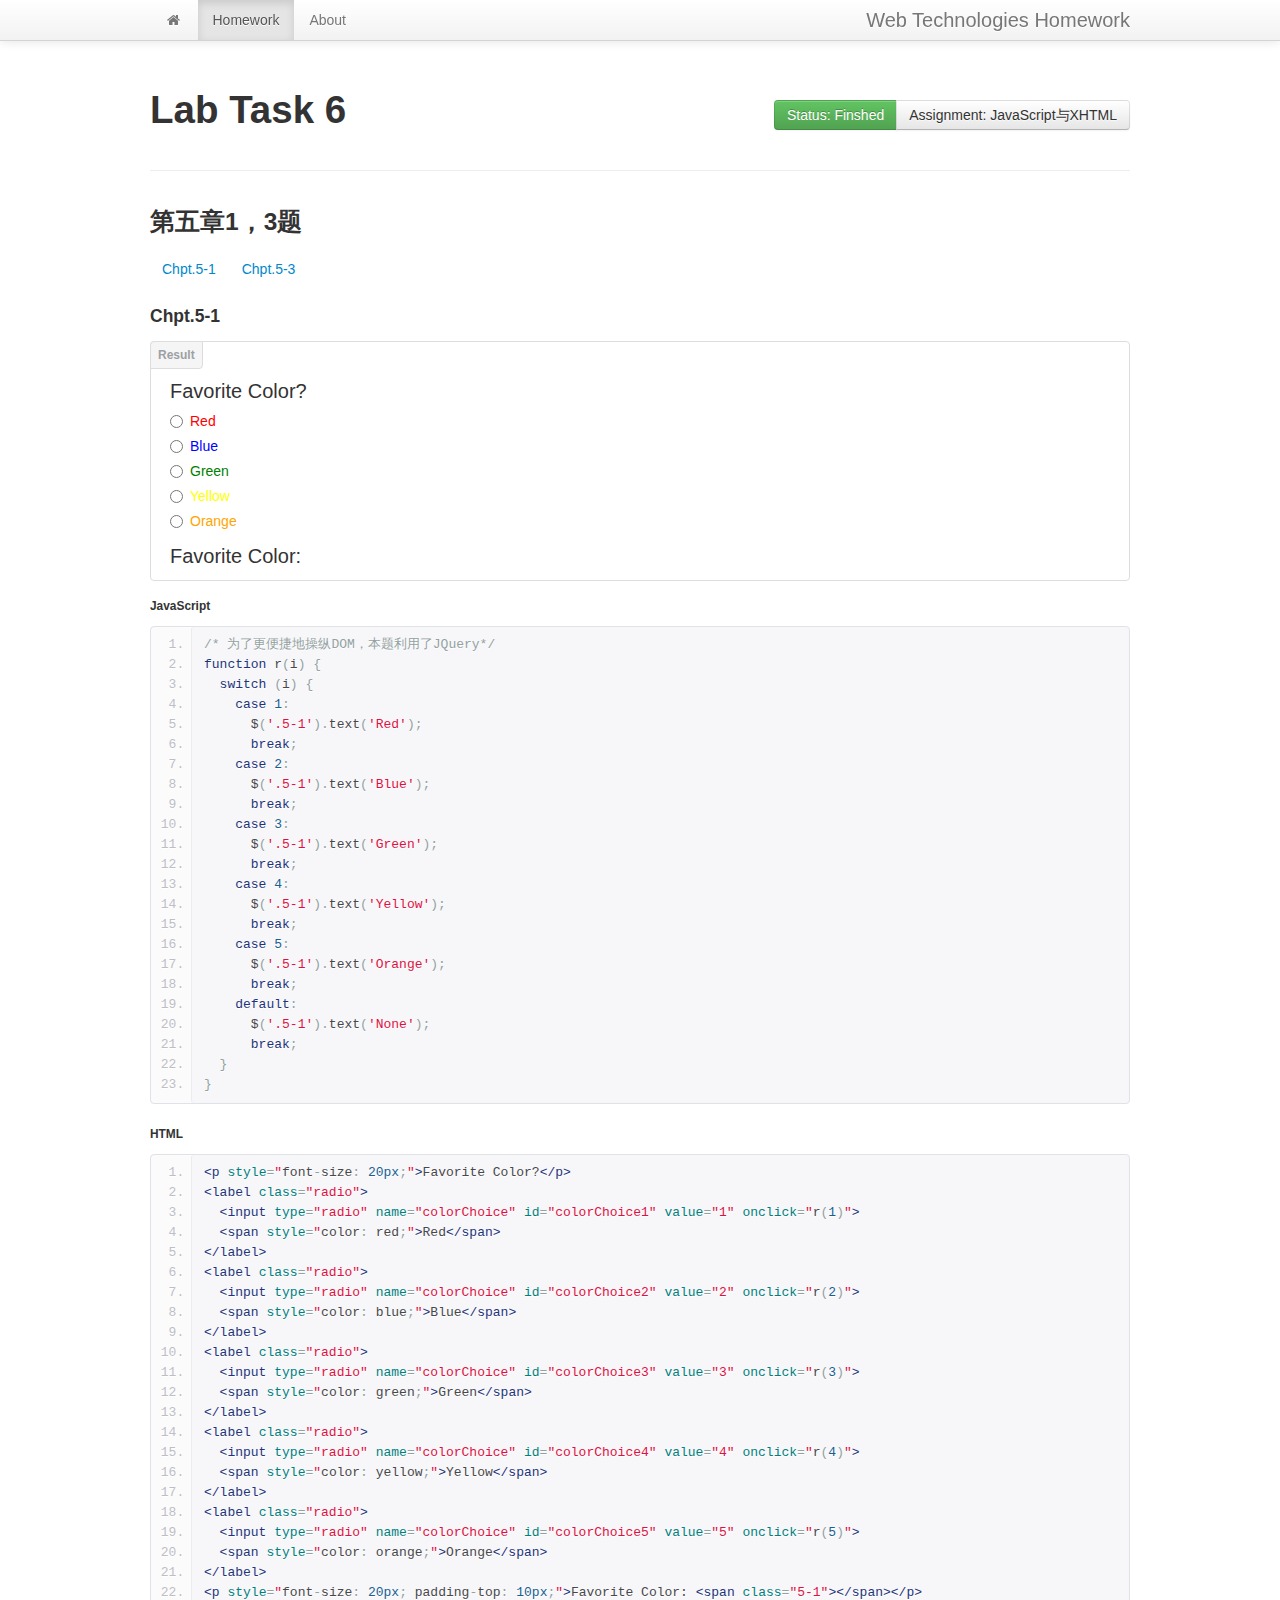
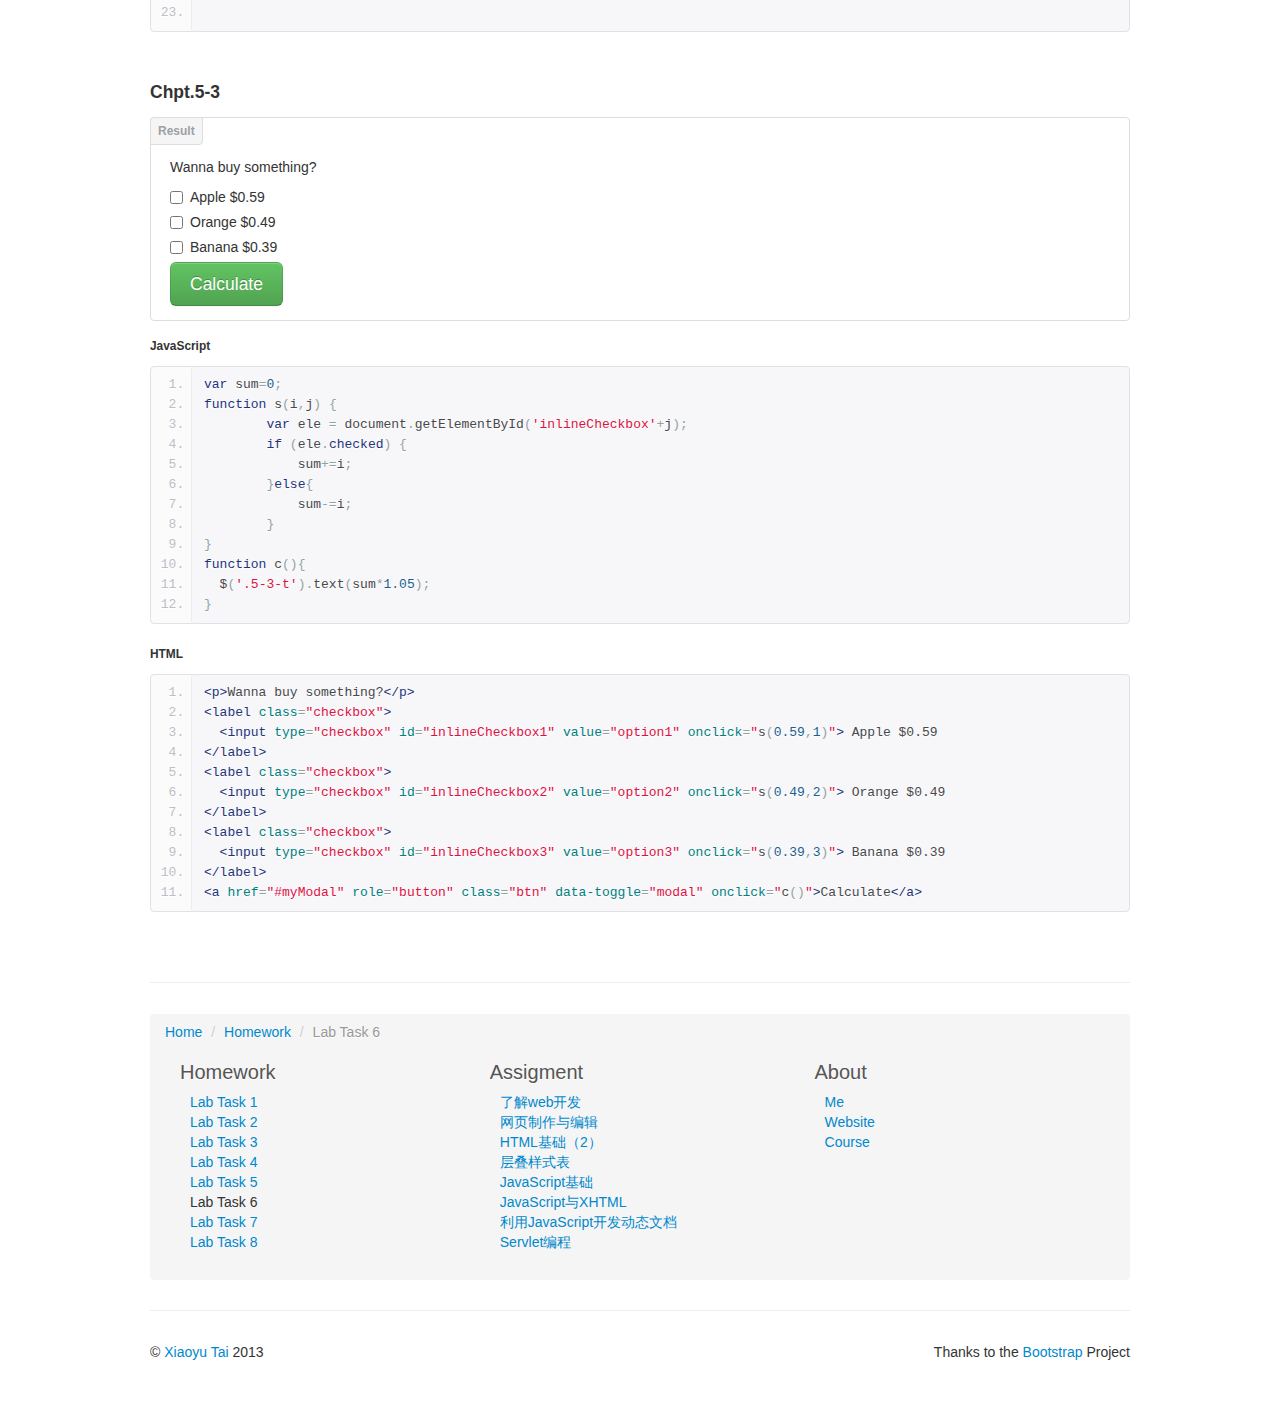
<file: week/task06.html>
<!DOCTYPE html>
<html lang="en">
  <head>
    <meta charset="utf-8">
    <title>Lab Task 6 - Web Technologies Homework</title>
    <meta name="viewport" content="width=device-width, initial-scale=1.0">
	<meta name="description" content="Homework of Web Technologies Course">
	<meta name="author" content="Xiaoyu Tai, 11110101">

    <link href="../css/bootstrap.css" rel="stylesheet">
    <link href="../css/bootstrap-responsive.css" rel="stylesheet">
    <link href="../css/prettify.css" rel="stylesheet">
    <link href="../css/font-awesome.css" rel="stylesheet">
    <link href="../css/fontdiao.css" rel="stylesheet">
    <link href="../css/mine.css" rel="stylesheet">
    
    <!--[if IE 7]>
      <link rel="stylesheet" href="../css/font-awesome-ie7.min.css">
    <![endif]-->
    <!-- HTML5 shim, for IE6-8 support of HTML5 elements -->
    <!--[if lt IE 9]>
      <script src="../js/html5shiv.js"></script>
    <![endif]-->

  </head>
  <body>
<div class="navbar navbar-fixed-top">
  <div class="navbar-inner">
    <div class="container-narrow">
      <button type="button" class="btn btn-navbar" data-toggle="collapse" data-target=".nav-collapse">
        <span class="icon-bar"></span>
        <span class="icon-bar"></span>
        <span class="icon-bar"></span>
      </button>
      <a class="brand" href="../index.html">Web Technologies Homework</a>
      <div class="nav-collapse collapse">
        <ul class="nav">
          <li><a href="../index.html"><i class="icon-home"></i></a></li>
          <li class="active"><a href="../homework.html">Homework</a></li>
          <li><a href="../about.html">About</a></li>
        </ul>
      </div>
    </div>
  </div>
</div>
  
  <div class="container-narrow">  
  <div class="row-fluid" style="margin-top: 60px;">
    <div class="span6">
      <h1>Lab Task 6</h1>
    </div>
    <div class="span6">
      <br />
      <div class="btn-group  pull-right">
        <button class="btn btn-success">Status: Finshed</button>
        <a class="btn" href="http://msem.bjut.edu.cn:8080/course/web/labtask07.html">Assignment: JavaScript与XHTML</a>
      </div>
    </div>
  </div>
   
  <hr />

<h3 id="1">第五章1，3题</h3>
  <ul class="nav nav-pills">
    <li><a href="#1">Chpt.5-1</a></li>
    <li><a href="#2">Chpt.5-3</a></li>
  </ul>

  <h4>Chpt.5-1</h4>
  <div class="bs-docs-example">
    <p style="font-size: 20px;">Favorite Color?</p>
      <label class="radio">
        <input type="radio" name="colorChoice" id="colorChoice1" value="1" onclick="r(1)">
        <span style="color: red;">Red</span>
      </label>
      <label class="radio">
        <input type="radio" name="colorChoice" id="colorChoice2" value="2" onclick="r(2)">
        <span style="color: blue;">Blue</span>
      </label>
      <label class="radio">
        <input type="radio" name="colorChoice" id="colorChoice3" value="3" onclick="r(3)">
        <span style="color: green;">Green</span>
      </label>
      <label class="radio">
        <input type="radio" name="colorChoice" id="colorChoice4" value="4" onclick="r(4)">
        <span style="color: yellow;">Yellow</span>
      </label>
      <label class="radio">
        <input type="radio" name="colorChoice" id="colorChoice5" value="5" onclick="r(5)">
        <span style="color: orange;">Orange</span>
      </label>
      <p style="font-size: 20px; padding-top: 10px;">Favorite Color: <span class="5-1"></span></p>
  </div>
<h6>JavaScript</h6>
<pre class="prettyprint linenums">
/* 为了更便捷地操纵DOM，本题利用了JQuery*/
function r(i) {
  switch (i) {
    case 1:
      $('.5-1').text('Red');
      break;
    case 2:
      $('.5-1').text('Blue');
      break;
    case 3:
      $('.5-1').text('Green');
      break;
    case 4:
      $('.5-1').text('Yellow');
      break;
    case 5:
      $('.5-1').text('Orange');
      break;
    default:
      $('.5-1').text('None');	
      break;
  }
}
</pre>
<h6>HTML</h6>
<pre class="prettyprint linenums">
&lt;p style="font-size: 20px;"&gt;Favorite Color?&lt;/p&gt;
&lt;label class="radio"&gt;
  &lt;input type="radio" name="colorChoice" id="colorChoice1" value="1" onclick="r(1)"&gt;
  &lt;span style="color: red;"&gt;Red&lt;/span&gt;
&lt;/label&gt;
&lt;label class="radio"&gt;
  &lt;input type="radio" name="colorChoice" id="colorChoice2" value="2" onclick="r(2)"&gt;
  &lt;span style="color: blue;"&gt;Blue&lt;/span&gt;
&lt;/label&gt;
&lt;label class="radio"&gt;
  &lt;input type="radio" name="colorChoice" id="colorChoice3" value="3" onclick="r(3)"&gt;
  &lt;span style="color: green;"&gt;Green&lt;/span&gt;
&lt;/label&gt;
&lt;label class="radio"&gt;
  &lt;input type="radio" name="colorChoice" id="colorChoice4" value="4" onclick="r(4)"&gt;
  &lt;span style="color: yellow;"&gt;Yellow&lt;/span&gt;
&lt;/label&gt;
&lt;label class="radio"&gt;
  &lt;input type="radio" name="colorChoice" id="colorChoice5" value="5" onclick="r(5)"&gt;
  &lt;span style="color: orange;"&gt;Orange&lt;/span&gt;
&lt;/label&gt;
&lt;p style="font-size: 20px; padding-top: 10px;"&gt;Favorite Color: &lt;span class="5-1"&gt;&lt;/span&gt;&lt;/p&gt;
<div id="2"></div>
</pre>

  <br />
  <h4>Chpt.5-3</h4>
  <div class="bs-docs-example">
  <div class="5-3">
    <div id="myModal" class="modal hide fade" tabindex="-1" role="dialog" aria-labelledby="myModalLabel" aria-hidden="true">
      <div class="modal-header">
        <button type="button" class="close" data-dismiss="modal" aria-hidden="true">×</button>
        <h3 id="myModalLabel">Total Price</h3>
      </div>
      <div class="modal-body">
        <p>Total: $<span class="5-3-t"></span></p>
      </div>
      <div class="modal-footer">
        <button class="btn" data-dismiss="modal" aria-hidden="true">Close</button>
        <button class="btn btn-primary">Ok</button>
      </div>
    </div>
    <p>Wanna buy something?</p>
    <label class="checkbox">
      <input type="checkbox" id="inlineCheckbox1" value="option1" onclick="s(0.59,1)"> Apple $0.59
    </label>
    <label class="checkbox">
      <input type="checkbox" id="inlineCheckbox2" value="option2" onclick="s(0.49,2)"> Orange $0.49
    </label>
    <label class="checkbox">
      <input type="checkbox" id="inlineCheckbox3" value="option3" onclick="s(0.39,3)"> Banana $0.39
    </label>
    <a href="#myModal" role="button" class="btn btn-success btn-large" data-toggle="modal" onclick="c()">Calculate</a>
  </div>
  </div>
<h6>JavaScript</h6>
<pre class="prettyprint linenums">
var sum=0;
function s(i,j) {
	var ele = document.getElementById('inlineCheckbox'+j);
	if (ele.checked) {
	    sum+=i;
	}else{
	    sum-=i;
	}
}
function c(){
  $('.5-3-t').text(sum*1.05);
}
</pre>
<h6>HTML</h6>
<pre class="prettyprint linenums">
&lt;p&gt;Wanna buy something?&lt;/p&gt;
&lt;label class="checkbox"&gt;
  &lt;input type="checkbox" id="inlineCheckbox1" value="option1" onclick="s(0.59,1)"&gt; Apple $0.59
&lt;/label&gt;
&lt;label class="checkbox"&gt;
  &lt;input type="checkbox" id="inlineCheckbox2" value="option2" onclick="s(0.49,2)"&gt; Orange $0.49
&lt;/label&gt;
&lt;label class="checkbox"&gt;
  &lt;input type="checkbox" id="inlineCheckbox3" value="option3" onclick="s(0.39,3)"&gt; Banana $0.39
&lt;/label&gt;
&lt;a href="#myModal" role="button" class="btn" data-toggle="modal" onclick="c()"&gt;Calculate&lt;/a&gt;
</pre>


  <br />
  <hr />

  <ul class="breadcrumb">
    <li><a href="../index.html">Home</a> <span class="divider">/</span></li>
    <li><a href="../homework.html">Homework</a> <span class="divider">/</span></li>
    <li class="active">Lab Task 6</li>
    <br />
    <br />
    <div class="row-fluid">
    	<div class="span4" style="padding-left: 15px;">
    		<p><a href="../homework.html" class="bottom-nav">Homework</a></p>
    		<ul class="unstyled">
    		  <li><a href="task01.html" class="bottom-nav-text">Lab Task 1</a></li>
    		  <li><a href="task02.html" class="bottom-nav-text">Lab Task 2</a></li>
    		  <li><a href="task03.html" class="bottom-nav-text">Lab Task 3</a></li>
    		  <li><a href="task04.html" class="bottom-nav-text">Lab Task 4</a></li>
    		  <li><a href="task05.html" class="bottom-nav-text">Lab Task 5</a></li>
    		  <li>Lab Task 6</li>
    		  <li><a href="task07.html" class="bottom-nav-text">Lab Task 7</a></li>
    		  <li><a href="task08.html" class="bottom-nav-text">Lab Task 8</a></li>
    		</ul>
    	</div>
    	<div class="span4">
    		<p><a href="http://msem.bjut.edu.cn:8080/course/web/index.html" class="bottom-nav">Assigment</a></p>
    		<ul class="unstyled">
    			<li><a href="http://msem.bjut.edu.cn:8080/course/web/labtask01.html" class="bottom-nav-text">了解web开发</a></li>
    			<li><a href="http://msem.bjut.edu.cn:8080/course/web/labtask02.html" class="bottom-nav-text">网页制作与编辑</a></li>
    			<li><a href="http://msem.bjut.edu.cn:8080/course/web/labtask03.html" class="bottom-nav-text">HTML基础（2）</a></li>
    			<li><a href="http://msem.bjut.edu.cn:8080/course/web/labtask04.html" class="bottom-nav-text">层叠样式表</a></li>
    			<li><a href="http://msem.bjut.edu.cn:8080/course/web/labtask05.html" class="bottom-nav-text">JavaScript基础</a></li>
    			<li><a href="http://msem.bjut.edu.cn:8080/course/web/labtask06.html" class="bottom-nav-text">JavaScript与XHTML</a></li>
    			<li><a href="http://msem.bjut.edu.cn:8080/course/web/labtask07.html" class="bottom-nav-text">利用JavaScript开发动态文档</a></li>
    			<li><a href="http://msem.bjut.edu.cn:8080/course/web/labtask08.html" class="bottom-nav-text">Servlet编程</a></li>
    		</ul>
    	</div>
    	<div class="span4">
    		<p><a href="../about.html" class="bottom-nav">About</a></p>
    		<ul class="unstyled">
    		  <li><a href="../about.html#me">Me</a></li>
    		  <li><a href="../about.html#webs">Website</a></li>
    		  <li><a href="../about.html#cou">Course</a></li>
    		</ul>
    	</div>
    </div>
    <br />
  </ul>
  

  <hr />

  <div class="row-fluid">
    <div class="span6">
      <p>&copy; <a href="../about.html">Xiaoyu Tai</a> 2013</p>
    </div>
    <div class="span6">
      <p class="text-right">Thanks to the <a href="http://twitter.github.com/bootstrap/">Bootstrap</a> Project</p>
    </div>
  </div>
  </div>
  <p id="backt"><a href="#">回顶部 <i class="icon-arrow-up"></i></a></p>
  <script src="../js/jquery.js"></script>
  <script src="../js/bootstrap.js"></script>
  <script src="../js/prettify.js"></script>
  <script src="../js/application.js"></script>
  
  <script src="../js/mine.js"></script>
  
  <script type="text/javascript">
  function r(i) {
    switch (i) {
    	case 1:
    		$('.5-1').text('Red');
    		break;
    	case 2:
    		$('.5-1').text('Blue');
    		break;
    	case 3:
    		$('.5-1').text('Green');
    		break;
    	case 4:
    		$('.5-1').text('Yellow');
    		break;
    	case 5:
    		$('.5-1').text('Orange');
    		break;
    	default:
    		$('.5-1').text('None');	
    		break;
    }
  }
  var sum=0;
  function s(i,j) {
  	var ele = document.getElementById('inlineCheckbox'+j);
  	if (ele.checked) {
	    sum+=i;
	}else{
	    sum-=i;
	}
  }
  function c(){
    $('.5-3-t').text(sum*1.05);
  }
  
  </script>
  </body>
</html>
</file>
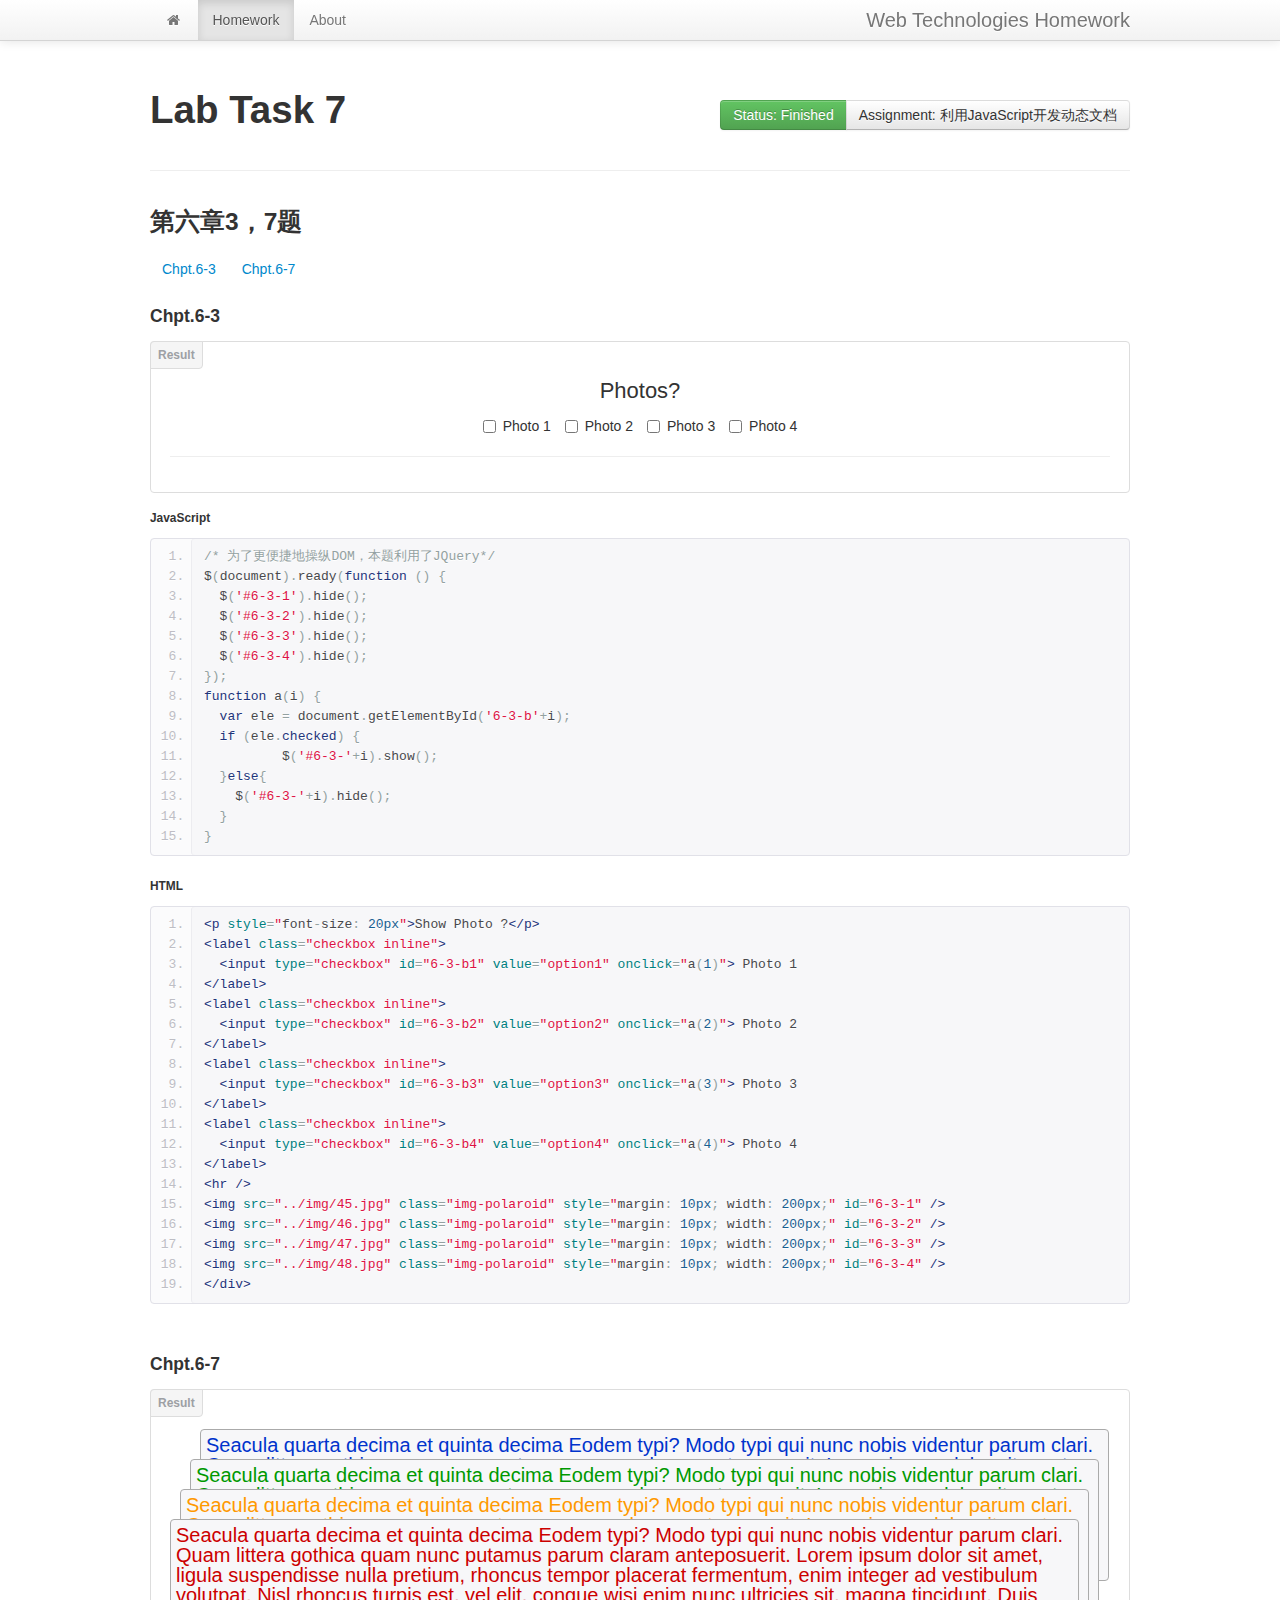
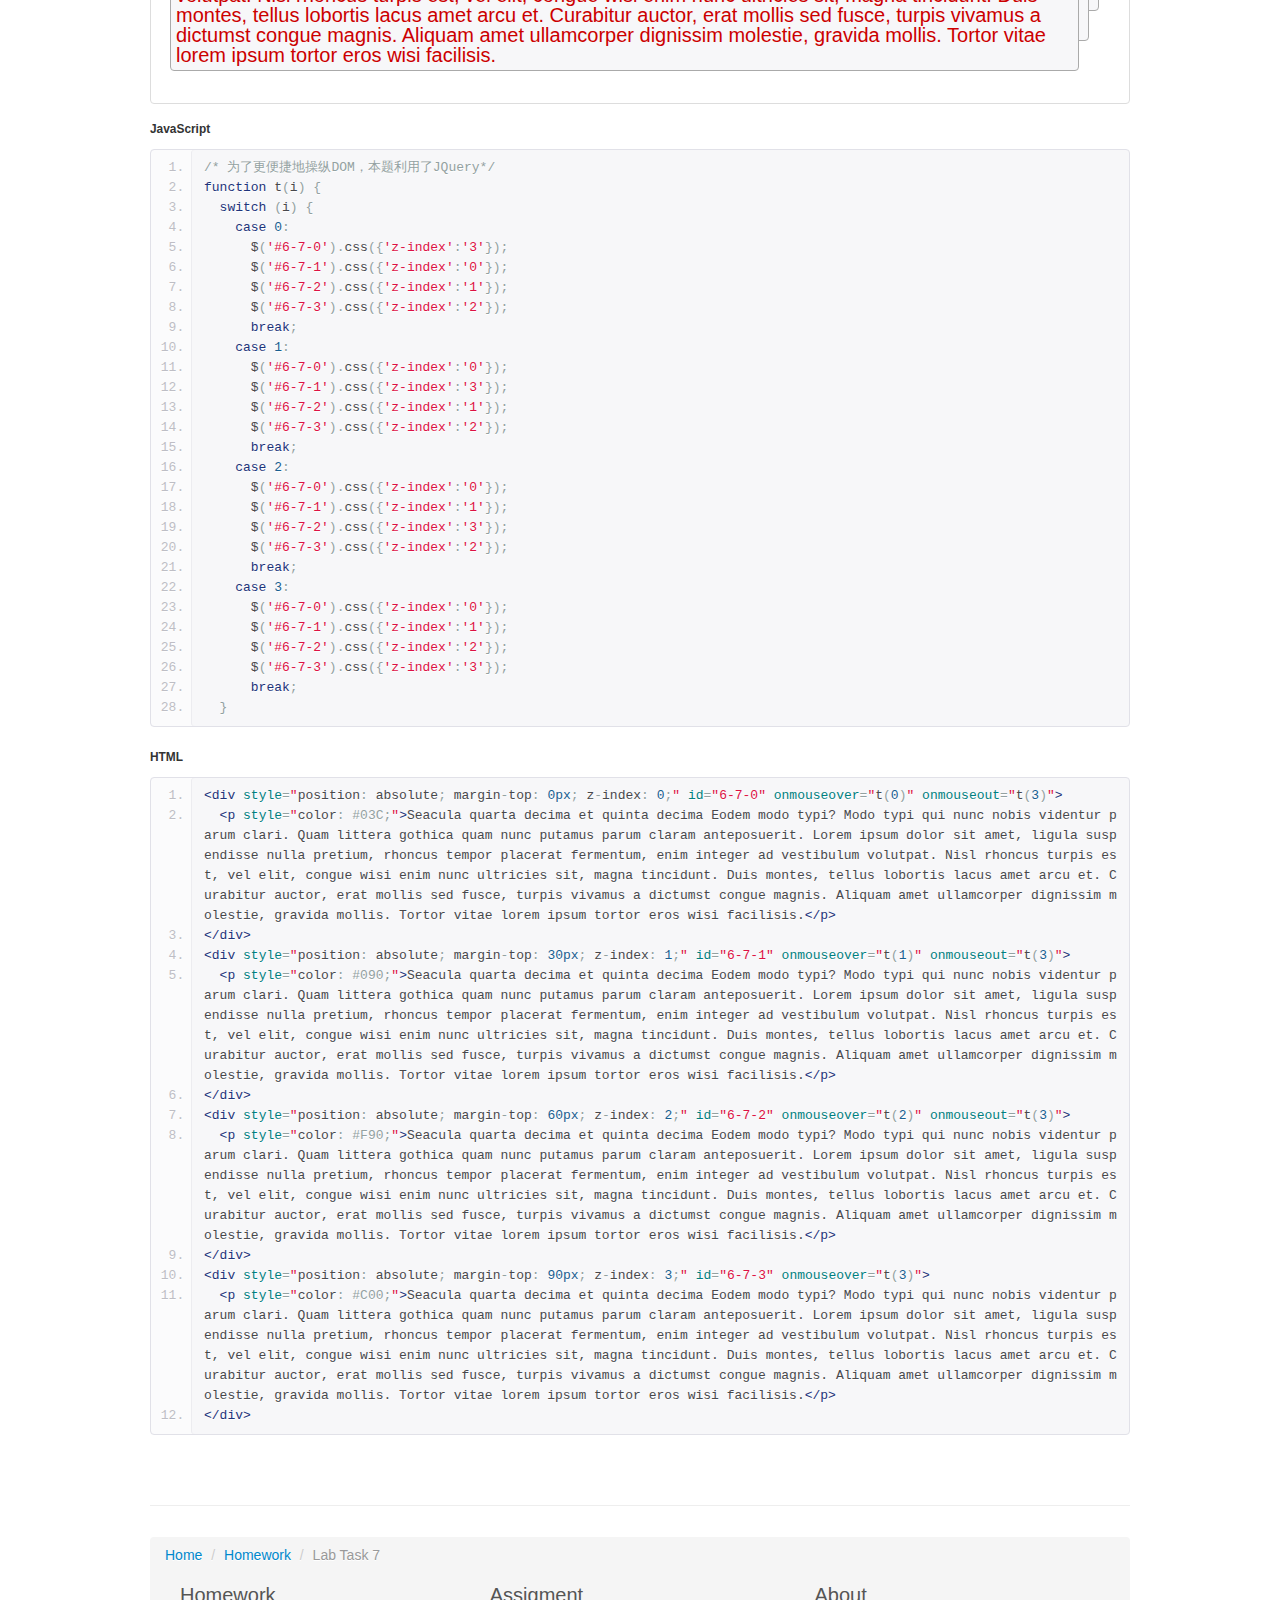
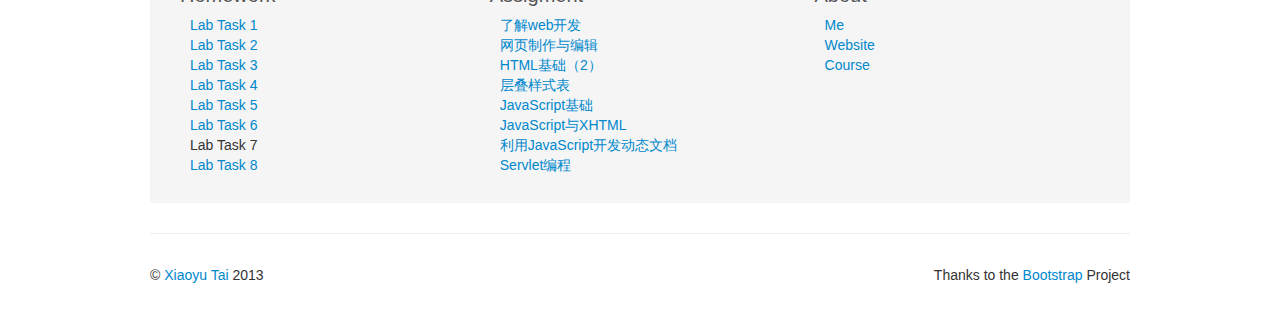
<file: week/task07.html>
<!DOCTYPE html>
<html lang="en">
  <head>
    <meta charset="utf-8">
    <title>Lab Task 7 - Web Technologies Homework</title>
    <meta name="viewport" content="width=device-width, initial-scale=1.0">
	<meta name="description" content="Homework of Web Technologies Course">
	<meta name="author" content="Xiaoyu Tai, 11110101">

    <link href="../css/bootstrap.css" rel="stylesheet">
    <link href="../css/bootstrap-responsive.css" rel="stylesheet">
    <link href="../css/prettify.css" rel="stylesheet">
    <link href="../css/font-awesome.css" rel="stylesheet">
    <link href="../css/fontdiao.css" rel="stylesheet">
    <link href="../css/mine.css" rel="stylesheet">
    
    <!--[if IE 7]>
      <link rel="stylesheet" href="../css/font-awesome-ie7.min.css">
    <![endif]-->
    <!-- HTML5 shim, for IE6-8 support of HTML5 elements -->
    <!--[if lt IE 9]>
      <script src="../js/html5shiv.js"></script>
    <![endif]-->    
    
    
  </head>
  <body>
<div class="navbar navbar-fixed-top">
  <div class="navbar-inner">
    <div class="container-narrow">
      <button type="button" class="btn btn-navbar" data-toggle="collapse" data-target=".nav-collapse">
        <span class="icon-bar"></span>
        <span class="icon-bar"></span>
        <span class="icon-bar"></span>
      </button>
      <a class="brand" href="../index.html">Web Technologies Homework</a>
      <div class="nav-collapse collapse">
        <ul class="nav">
          <li><a href="../index.html"><i class="icon-home"></i></a></li>
          <li class="active"><a href="../homework.html">Homework</a></li>
          <li><a href="../about.html">About</a></li>
        </ul>
      </div>
    </div>
  </div>
</div>
  
  <div class="container-narrow">
  <div class="row-fluid" style="margin-top: 60px;">
    <div class="span6">
      <h1>Lab Task 7</h1>
    </div>
    <div class="span6">
      <br />
      <div class="btn-group  pull-right">
        <button class="btn btn-success">Status: Finished</button>
        <a class="btn" href="http://msem.bjut.edu.cn:8080/course/web/labtask07.html">Assignment: 利用JavaScript开发动态文档</a>
      </div>
    </div>
  </div>
   
  <hr />

<h3>第六章3，7题</h3>
  <ul id="1" class="nav nav-pills">
    <li><a href="#1">Chpt.6-3</a></li>
    <li><a href="#2">Chpt.6-7</a></li>
  </ul>

  <h4>Chpt.6-3</h4>
  <div class="bs-docs-example">
  <div style="text-align: center;">
    <p style="font-size: 22px">Photos?</p>
    <label class="checkbox inline">
      <input type="checkbox" id="6-3-b1" value="option1" onclick="a(1)"> Photo 1
    </label>
    <label class="checkbox inline">
      <input type="checkbox" id="6-3-b2" value="option2" onclick="a(2)"> Photo 2
    </label>
    <label class="checkbox inline">
      <input type="checkbox" id="6-3-b3" value="option3" onclick="a(3)"> Photo 3
    </label>
    <label class="checkbox inline">
      <input type="checkbox" id="6-3-b4" value="option4" onclick="a(4)"> Photo 4
    </label>
    <hr />
    <img src="../img/45.jpg" class="img-polaroid" style="margin: 10px; width: 200px;" id="6-3-1" />
    <img src="../img/46.jpg" class="img-polaroid" style="margin: 10px; width: 200px;" id="6-3-2" />
    <img src="../img/47.jpg" class="img-polaroid" style="margin: 10px; width: 200px;" id="6-3-3" />
    <img src="../img/48.jpg" class="img-polaroid" style="margin: 10px; width: 200px;" id="6-3-4" />
    </div>
  </div>
<h6>JavaScript</h6>
<pre class="prettyprint linenums">
/* 为了更便捷地操纵DOM，本题利用了JQuery*/
$(document).ready(function () {
  $('#6-3-1').hide();
  $('#6-3-2').hide();
  $('#6-3-3').hide();
  $('#6-3-4').hide();  
});
function a(i) {
  var ele = document.getElementById('6-3-b'+i);
  if (ele.checked) {
	  $('#6-3-'+i).show();
  }else{
    $('#6-3-'+i).hide();
  }
}
</pre>
<h6>HTML</h6>
<pre class="prettyprint linenums">
&lt;p style="font-size: 20px"&gt;Show Photo ?&lt;/p&gt;
&lt;label class="checkbox inline"&gt;
  &lt;input type="checkbox" id="6-3-b1" value="option1" onclick="a(1)"&gt; Photo 1
&lt;/label&gt;
&lt;label class="checkbox inline"&gt;
  &lt;input type="checkbox" id="6-3-b2" value="option2" onclick="a(2)"&gt; Photo 2
&lt;/label&gt;
&lt;label class="checkbox inline"&gt;
  &lt;input type="checkbox" id="6-3-b3" value="option3" onclick="a(3)"&gt; Photo 3
&lt;/label&gt;
&lt;label class="checkbox inline"&gt;
  &lt;input type="checkbox" id="6-3-b4" value="option4" onclick="a(4)"&gt; Photo 4
&lt;/label&gt;
&lt;hr /&gt;
&lt;img src="../img/45.jpg" class="img-polaroid" style="margin: 10px; width: 200px;" id="6-3-1" /&gt;
&lt;img src="../img/46.jpg" class="img-polaroid" style="margin: 10px; width: 200px;" id="6-3-2" /&gt;
&lt;img src="../img/47.jpg" class="img-polaroid" style="margin: 10px; width: 200px;" id="6-3-3" /&gt;
&lt;img src="../img/48.jpg" class="img-polaroid" style="margin: 10px; width: 200px;" id="6-3-4" /&gt;
&lt;/div&gt;<div id="2"></div>
</pre>

<br />

<h4>Chpt.6-7</h4>
<div class="bs-docs-example" style="font-size: 20px;" id="6-7">
  <div style="position: absolute; margin-top: 0px; margin-left: 30px ;margin-right: 20px; z-index: 0; border: 1px solid #AAA; -webkit-border-radius: 4px; -moz-border-radius: 4px; border-radius: 4px; background-color: #f7f7f9;" id="6-7-0" onmouseover="t(0)" onmouseout="t(3)">
    <p style="color: #03C; margin: 5px;">Seacula quarta decima et quinta decima Eodem typi? Modo typi qui nunc nobis videntur parum clari. Quam littera gothica quam nunc putamus parum claram anteposuerit. Lorem ipsum dolor sit amet, ligula suspendisse nulla pretium, rhoncus tempor placerat fermentum, enim integer ad vestibulum volutpat. Nisl rhoncus turpis est, vel elit, congue wisi enim nunc ultricies sit, magna tincidunt. Duis montes, tellus lobortis lacus amet arcu et. Curabitur auctor, erat mollis sed fusce, turpis vivamus a dictumst congue magnis. Aliquam amet ullamcorper dignissim molestie, gravida mollis. Tortor vitae lorem ipsum tortor eros wisi facilisis.</p>
  </div>
  <div style="position: absolute; margin-top: 30px; margin-left: 20px; margin-right: 30px; z-index: 1; border: 1px solid #AAA; -webkit-border-radius: 4px; -moz-border-radius: 4px; border-radius: 4px; background-color: #f7f7f9;" id="6-7-1" onmouseover="t(1)" onmouseout="t(3)">
    <p style="color: #090; margin: 5px;">Seacula quarta decima et quinta decima Eodem typi? Modo typi qui nunc nobis videntur parum clari. Quam littera gothica quam nunc putamus parum claram anteposuerit. Lorem ipsum dolor sit amet, ligula suspendisse nulla pretium, rhoncus tempor placerat fermentum, enim integer ad vestibulum volutpat. Nisl rhoncus turpis est, vel elit, congue wisi enim nunc ultricies sit, magna tincidunt. Duis montes, tellus lobortis lacus amet arcu et. Curabitur auctor, erat mollis sed fusce, turpis vivamus a dictumst congue magnis. Aliquam amet ullamcorper dignissim molestie, gravida mollis. Tortor vitae lorem ipsum tortor eros wisi facilisis.</p>
  </div>
  <div style="position: absolute; margin-top: 60px; margin-left: 10px; margin-right: 40px; z-index: 2; border: 1px solid #AAA; -webkit-border-radius: 4px; -moz-border-radius: 4px; border-radius: 4px; background-color: #f7f7f9;" id="6-7-2" onmouseover="t(2)" onmouseout="t(3)">
    <p style="color: #F90; margin: 5px;">Seacula quarta decima et quinta decima Eodem typi? Modo typi qui nunc nobis videntur parum clari. Quam littera gothica quam nunc putamus parum claram anteposuerit. Lorem ipsum dolor sit amet, ligula suspendisse nulla pretium, rhoncus tempor placerat fermentum, enim integer ad vestibulum volutpat. Nisl rhoncus turpis est, vel elit, congue wisi enim nunc ultricies sit, magna tincidunt. Duis montes, tellus lobortis lacus amet arcu et. Curabitur auctor, erat mollis sed fusce, turpis vivamus a dictumst congue magnis. Aliquam amet ullamcorper dignissim molestie, gravida mollis. Tortor vitae lorem ipsum tortor eros wisi facilisis.</p>
  </div>
  <div style="position: absolute; margin-top: 90px; margin-right: 50px; z-index: 3; border: 1px solid #AAA; -webkit-border-radius: 4px; -moz-border-radius: 4px; border-radius: 4px; background-color: #f7f7f9;" id="6-7-3" onmouseover="t(3)">
    <p style="color: #C00; margin: 5px;">Seacula quarta decima et quinta decima Eodem typi? Modo typi qui nunc nobis videntur parum clari. Quam littera gothica quam nunc putamus parum claram anteposuerit. Lorem ipsum dolor sit amet, ligula suspendisse nulla pretium, rhoncus tempor placerat fermentum, enim integer ad vestibulum volutpat. Nisl rhoncus turpis est, vel elit, congue wisi enim nunc ultricies sit, magna tincidunt. Duis montes, tellus lobortis lacus amet arcu et. Curabitur auctor, erat mollis sed fusce, turpis vivamus a dictumst congue magnis. Aliquam amet ullamcorper dignissim molestie, gravida mollis. Tortor vitae lorem ipsum tortor eros wisi facilisis.</p>
  </div>
  <br />
  <br />
  <br />
  <br />
  <br />
  <br />
  <br />
  <br />
  <br />
  <br />
  <br />
  <br />
  <br />
</div>
<h6>JavaScript</h6>
<pre class="prettyprint linenums">
/* 为了更便捷地操纵DOM，本题利用了JQuery*/
function t(i) {
  switch (i) {
    case 0: 
      $('#6-7-0').css({'z-index':'3'});
      $('#6-7-1').css({'z-index':'0'});
      $('#6-7-2').css({'z-index':'1'});
      $('#6-7-3').css({'z-index':'2'});
      break;
    case 1: 
      $('#6-7-0').css({'z-index':'0'});
      $('#6-7-1').css({'z-index':'3'});
      $('#6-7-2').css({'z-index':'1'});
      $('#6-7-3').css({'z-index':'2'});
      break;
    case 2: 
      $('#6-7-0').css({'z-index':'0'});
      $('#6-7-1').css({'z-index':'1'});
      $('#6-7-2').css({'z-index':'3'});
      $('#6-7-3').css({'z-index':'2'});
      break;
    case 3: 
      $('#6-7-0').css({'z-index':'0'});
      $('#6-7-1').css({'z-index':'1'});
      $('#6-7-2').css({'z-index':'2'});
      $('#6-7-3').css({'z-index':'3'});
      break;
  }
</pre>
<h6>HTML</h6>
<pre class="prettyprint linenums">
&lt;div style="position: absolute; margin-top: 0px; z-index: 0;" id="6-7-0" onmouseover="t(0)" onmouseout="t(3)"&gt;
  &lt;p style="color: #03C;"&gt;Seacula quarta decima et quinta decima Eodem modo typi? Modo typi qui nunc nobis videntur parum clari. Quam littera gothica quam nunc putamus parum claram anteposuerit. Lorem ipsum dolor sit amet, ligula suspendisse nulla pretium, rhoncus tempor placerat fermentum, enim integer ad vestibulum volutpat. Nisl rhoncus turpis est, vel elit, congue wisi enim nunc ultricies sit, magna tincidunt. Duis montes, tellus lobortis lacus amet arcu et. Curabitur auctor, erat mollis sed fusce, turpis vivamus a dictumst congue magnis. Aliquam amet ullamcorper dignissim molestie, gravida mollis. Tortor vitae lorem ipsum tortor eros wisi facilisis.&lt;/p&gt;
&lt;/div&gt;
&lt;div style="position: absolute; margin-top: 30px; z-index: 1;" id="6-7-1" onmouseover="t(1)" onmouseout="t(3)"&gt;
  &lt;p style="color: #090;"&gt;Seacula quarta decima et quinta decima Eodem modo typi? Modo typi qui nunc nobis videntur parum clari. Quam littera gothica quam nunc putamus parum claram anteposuerit. Lorem ipsum dolor sit amet, ligula suspendisse nulla pretium, rhoncus tempor placerat fermentum, enim integer ad vestibulum volutpat. Nisl rhoncus turpis est, vel elit, congue wisi enim nunc ultricies sit, magna tincidunt. Duis montes, tellus lobortis lacus amet arcu et. Curabitur auctor, erat mollis sed fusce, turpis vivamus a dictumst congue magnis. Aliquam amet ullamcorper dignissim molestie, gravida mollis. Tortor vitae lorem ipsum tortor eros wisi facilisis.&lt;/p&gt;
&lt;/div&gt;
&lt;div style="position: absolute; margin-top: 60px; z-index: 2;" id="6-7-2" onmouseover="t(2)" onmouseout="t(3)"&gt;
  &lt;p style="color: #F90;"&gt;Seacula quarta decima et quinta decima Eodem modo typi? Modo typi qui nunc nobis videntur parum clari. Quam littera gothica quam nunc putamus parum claram anteposuerit. Lorem ipsum dolor sit amet, ligula suspendisse nulla pretium, rhoncus tempor placerat fermentum, enim integer ad vestibulum volutpat. Nisl rhoncus turpis est, vel elit, congue wisi enim nunc ultricies sit, magna tincidunt. Duis montes, tellus lobortis lacus amet arcu et. Curabitur auctor, erat mollis sed fusce, turpis vivamus a dictumst congue magnis. Aliquam amet ullamcorper dignissim molestie, gravida mollis. Tortor vitae lorem ipsum tortor eros wisi facilisis.&lt;/p&gt;
&lt;/div&gt;
&lt;div style="position: absolute; margin-top: 90px; z-index: 3;" id="6-7-3" onmouseover="t(3)"&gt;
  &lt;p style="color: #C00;"&gt;Seacula quarta decima et quinta decima Eodem modo typi? Modo typi qui nunc nobis videntur parum clari. Quam littera gothica quam nunc putamus parum claram anteposuerit. Lorem ipsum dolor sit amet, ligula suspendisse nulla pretium, rhoncus tempor placerat fermentum, enim integer ad vestibulum volutpat. Nisl rhoncus turpis est, vel elit, congue wisi enim nunc ultricies sit, magna tincidunt. Duis montes, tellus lobortis lacus amet arcu et. Curabitur auctor, erat mollis sed fusce, turpis vivamus a dictumst congue magnis. Aliquam amet ullamcorper dignissim molestie, gravida mollis. Tortor vitae lorem ipsum tortor eros wisi facilisis.&lt;/p&gt;
&lt;/div&gt;
</pre>


  <br />
  <hr />

  <ul class="breadcrumb">
    <li><a href="../index.html">Home</a> <span class="divider">/</span></li>
    <li><a href="../homework.html">Homework</a> <span class="divider">/</span></li>
    <li class="active">Lab Task 7</li>
    <br />
    <br />
    <div class="row-fluid">
    	<div class="span4" style="padding-left: 15px;">
    		<p><a href="../homework.html" class="bottom-nav">Homework</a></p>
    		<ul class="unstyled">
    		  <li><a href="task01.html" class="bottom-nav-text">Lab Task 1</a></li>
    		  <li><a href="task02.html" class="bottom-nav-text">Lab Task 2</a></li>
    		  <li><a href="task03.html" class="bottom-nav-text">Lab Task 3</a></li>
    		  <li><a href="task04.html" class="bottom-nav-text">Lab Task 4</a></li>
    		  <li><a href="task05.html" class="bottom-nav-text">Lab Task 5</a></li>
    		  <li><a href="task06.html" class="bottom-nav-text">Lab Task 6</a></li>
    		  <li>Lab Task 7</li>
    		  <li><a href="task08.html" class="bottom-nav-text">Lab Task 8</a></li>
    		</ul>
    	</div>
    	<div class="span4">
    		<p><a href="http://msem.bjut.edu.cn:8080/course/web/index.html" class="bottom-nav">Assigment</a></p>
    		<ul class="unstyled">
    			<li><a href="http://msem.bjut.edu.cn:8080/course/web/labtask01.html" class="bottom-nav-text">了解web开发</a></li>
    			<li><a href="http://msem.bjut.edu.cn:8080/course/web/labtask02.html" class="bottom-nav-text">网页制作与编辑</a></li>
    			<li><a href="http://msem.bjut.edu.cn:8080/course/web/labtask03.html" class="bottom-nav-text">HTML基础（2）</a></li>
    			<li><a href="http://msem.bjut.edu.cn:8080/course/web/labtask04.html" class="bottom-nav-text">层叠样式表</a></li>
    			<li><a href="http://msem.bjut.edu.cn:8080/course/web/labtask05.html" class="bottom-nav-text">JavaScript基础</a></li>
    			<li><a href="http://msem.bjut.edu.cn:8080/course/web/labtask06.html" class="bottom-nav-text">JavaScript与XHTML</a></li>
    			<li><a href="http://msem.bjut.edu.cn:8080/course/web/labtask07.html" class="bottom-nav-text">利用JavaScript开发动态文档</a></li>
    			<li><a href="http://msem.bjut.edu.cn:8080/course/web/labtask08.html" class="bottom-nav-text">Servlet编程</a></li>
    		</ul>
    	</div>
    	<div class="span4">
    		<p><a href="../about.html" class="bottom-nav">About</a></p>
    		<ul class="unstyled">
    		  <li><a href="../about.html#me">Me</a></li>
    		  <li><a href="../about.html#webs">Website</a></li>
    		  <li><a href="../about.html#cou">Course</a></li>
    		</ul>
    	</div>
    </div>
    <br />
  </ul>
  

  <hr />

  <div class="row-fluid">
    <div class="span6">
      <p>&copy; <a href="../about.html">Xiaoyu Tai</a> 2013</p>
    </div>
    <div class="span6">
      <p class="text-right">Thanks to the <a href="http://twitter.github.com/bootstrap/">Bootstrap</a> Project</p>
    </div>
  </div>
  </div>
  <p id="backt"><a href="#">回顶部 <i class="icon-arrow-up"></i></a></p>
  <script src="../js/jquery.js"></script>
  <script src="../js/bootstrap.js"></script>
  <script src="../js/prettify.js"></script>
  <script src="../js/application.js"></script>
  <script src="../js/mine.js"></script>
  <script type="text/javascript">
  $(document).ready(function () {
    $('#6-3-1').hide();
    $('#6-3-2').hide();
    $('#6-3-3').hide();
    $('#6-3-4').hide();  
  });
  function a(i) {
    var ele = document.getElementById('6-3-b'+i);
    if (ele.checked) {
  	  $('#6-3-'+i).show();
    }else{
      $('#6-3-'+i).hide();
    }
  }
  function t(i) {
    switch (i) {
      case 0: 
        $('#6-7-0').css({'z-index':'3'});
        $('#6-7-1').css({'z-index':'0'});
        $('#6-7-2').css({'z-index':'1'});
        $('#6-7-3').css({'z-index':'2'});
        break;
      case 1: 
        $('#6-7-0').css({'z-index':'0'});
        $('#6-7-1').css({'z-index':'3'});
        $('#6-7-2').css({'z-index':'1'});
        $('#6-7-3').css({'z-index':'2'});
        break;
      case 2: 
        $('#6-7-0').css({'z-index':'0'});
        $('#6-7-1').css({'z-index':'1'});
        $('#6-7-2').css({'z-index':'3'});
        $('#6-7-3').css({'z-index':'2'});
        break;
      case 3: 
        $('#6-7-0').css({'z-index':'0'});
        $('#6-7-1').css({'z-index':'1'});
        $('#6-7-2').css({'z-index':'2'});
        $('#6-7-3').css({'z-index':'3'});
        break;
    }
  }
  </script>
  </body>
</html>
</file>
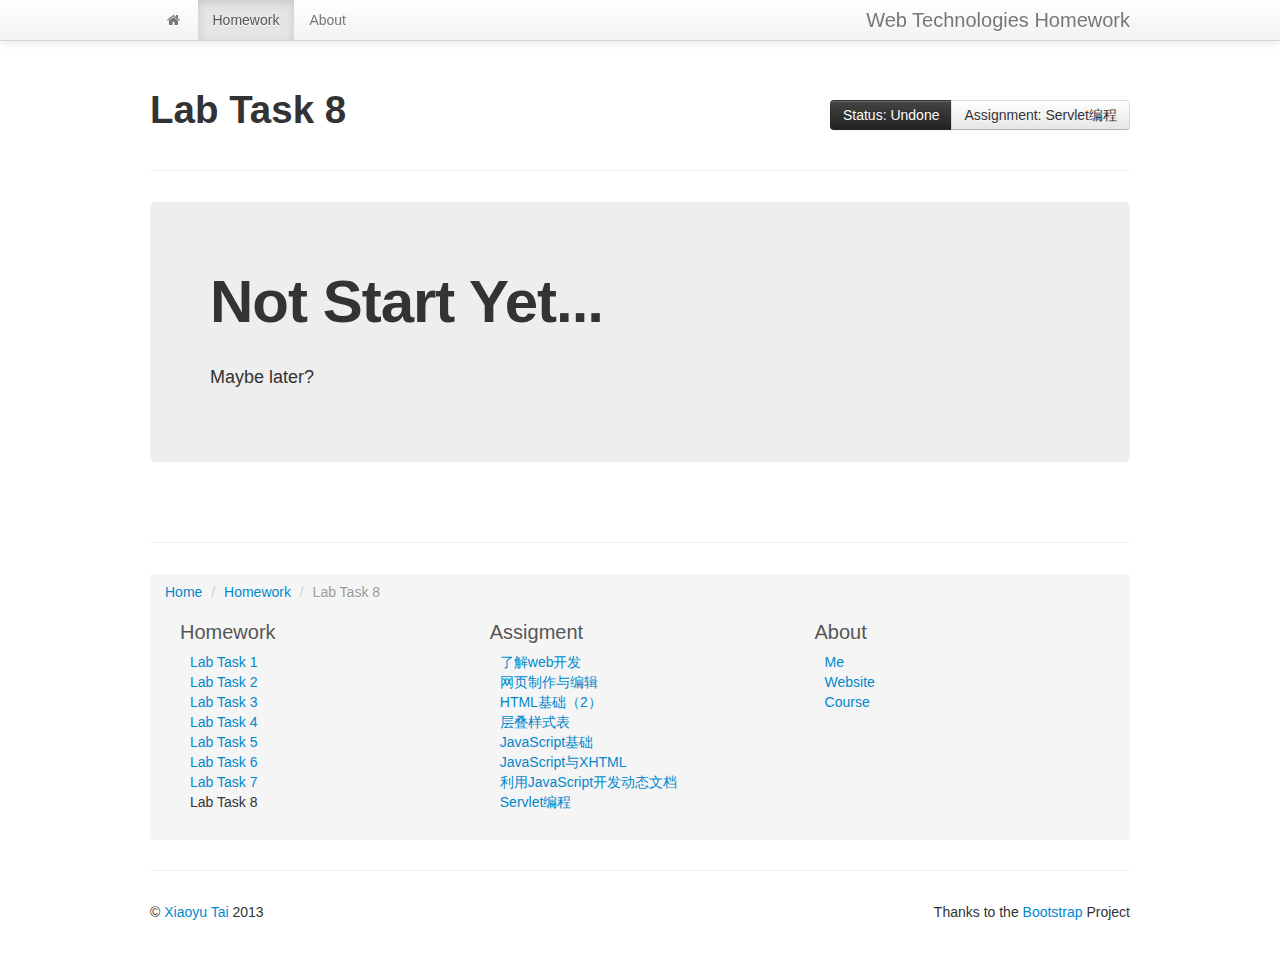
<file: week/task08.html>
<!DOCTYPE html>
<html lang="en">
  <head>
    <meta charset="utf-8">
    <title>Lab Task 8 - Web Technologies Homework</title>
    <meta name="viewport" content="width=device-width, initial-scale=1.0">
	<meta name="description" content="Homework of Web Technologies Course">
	<meta name="author" content="Xiaoyu Tai, 11110101">

    <link href="../css/bootstrap.css" rel="stylesheet">
    <link href="../css/bootstrap-responsive.css" rel="stylesheet">
    <link href="../css/prettify.css" rel="stylesheet">
    <link href="../css/font-awesome.css" rel="stylesheet">
    <link href="../css/fontdiao.css" rel="stylesheet">
    <link href="../css/mine.css" rel="stylesheet">
    
    <!--[if IE 7]>
      <link rel="stylesheet" href="../css/font-awesome-ie7.min.css">
    <![endif]-->
    <!-- HTML5 shim, for IE6-8 support of HTML5 elements -->
    <!--[if lt IE 9]>
      <script src="../js/html5shiv.js"></script>
    <![endif]-->

  </head>
  <body>
<div class="navbar navbar-fixed-top">
  <div class="navbar-inner">
    <div class="container-narrow">
      <button type="button" class="btn btn-navbar" data-toggle="collapse" data-target=".nav-collapse">
        <span class="icon-bar"></span>
        <span class="icon-bar"></span>
        <span class="icon-bar"></span>
      </button>
      <a class="brand" href="../index.html">Web Technologies Homework</a>
      <div class="nav-collapse collapse">
        <ul class="nav">
          <li><a href="../index.html"><i class="icon-home"></i></a></li>
          <li class="active"><a href="../homework.html">Homework</a></li>
          <li><a href="../about.html">About</a></li>
        </ul>
      </div>
    </div>
  </div>
</div>
  
  <div class="container-narrow">
  <div class="row-fluid" style="margin-top: 60px;">
    <div class="span6">
      <h1>Lab Task 8</h1>
    </div>
    <div class="span6">
      <br />
      <div class="btn-group  pull-right">
        <button class="btn btn-inverse">Status: Undone</button>
        <a class="btn" href="http://msem.bjut.edu.cn:8080/course/web/labtask08.html">Assignment: Servlet编程</a>
      </div>
    </div>
  </div>
   
  <hr />
  
  <div class="row-fluid">
    <div class="span12 hero-unit">
      <h1>Not Start Yet...</h1>
      <br />
      <p>Maybe later?</p>
    </div>
  </div>

  <br />
  <hr />

  <ul class="breadcrumb">
    <li><a href="../index.html">Home</a> <span class="divider">/</span></li>
    <li><a href="../homework.html">Homework</a> <span class="divider">/</span></li>
    <li class="active">Lab Task 8</li>
    <br />
    <br />
    <div class="row-fluid">
    	<div class="span4" style="padding-left: 15px;">
    		<p><a href="../homework.html" class="bottom-nav">Homework</a></p>
    		<ul class="unstyled">
    		  <li><a href="task01.html" class="bottom-nav-text">Lab Task 1</a></li>
    		  <li><a href="task02.html" class="bottom-nav-text">Lab Task 2</a></li>
    		  <li><a href="task03.html" class="bottom-nav-text">Lab Task 3</a></li>
    		  <li><a href="task04.html" class="bottom-nav-text">Lab Task 4</a></li>
    		  <li><a href="task05.html" class="bottom-nav-text">Lab Task 5</a></li>
    		  <li><a href="task06.html" class="bottom-nav-text">Lab Task 6</a></li>
    		  <li><a href="task07.html" class="bottom-nav-text">Lab Task 7</a></li>
    		  <li>Lab Task 8</li>
    		</ul>
    	</div>
    	<div class="span4">
    		<p><a href="http://msem.bjut.edu.cn:8080/course/web/index.html" class="bottom-nav">Assigment</a></p>
    		<ul class="unstyled">
    			<li><a href="http://msem.bjut.edu.cn:8080/course/web/labtask01.html" class="bottom-nav-text">了解web开发</a></li>
    			<li><a href="http://msem.bjut.edu.cn:8080/course/web/labtask02.html" class="bottom-nav-text">网页制作与编辑</a></li>
    			<li><a href="http://msem.bjut.edu.cn:8080/course/web/labtask03.html" class="bottom-nav-text">HTML基础（2）</a></li>
    			<li><a href="http://msem.bjut.edu.cn:8080/course/web/labtask04.html" class="bottom-nav-text">层叠样式表</a></li>
    			<li><a href="http://msem.bjut.edu.cn:8080/course/web/labtask05.html" class="bottom-nav-text">JavaScript基础</a></li>
    			<li><a href="http://msem.bjut.edu.cn:8080/course/web/labtask06.html" class="bottom-nav-text">JavaScript与XHTML</a></li>
    			<li><a href="http://msem.bjut.edu.cn:8080/course/web/labtask07.html" class="bottom-nav-text">利用JavaScript开发动态文档</a></li>
    			<li><a href="http://msem.bjut.edu.cn:8080/course/web/labtask08.html" class="bottom-nav-text">Servlet编程</a></li>
    		</ul>
    	</div>
    	<div class="span4">
    		<p><a href="../about.html" class="bottom-nav">About</a></p>
    		<ul class="unstyled">
    		  <li><a href="../about.html#me">Me</a></li>
    		  <li><a href="../about.html#webs">Website</a></li>
    		  <li><a href="../about.html#cou">Course</a></li>
    		</ul>
    	</div>
    </div>
    <br />
  </ul>
  

  <hr />

  <div class="row-fluid">
    <div class="span6">
      <p>&copy; <a href="../about.html">Xiaoyu Tai</a> 2013</p>
    </div>
    <div class="span6">
      <p class="text-right">Thanks to the <a href="http://twitter.github.com/bootstrap/">Bootstrap</a> Project</p>
    </div>
  </div>
  </div>
  
  <p id="backt"><a href="#">回顶部 <i class="icon-arrow-up"></i></a></p>
  <script src="../js/jquery.js"></script>
  <script src="../js/bootstrap.js"></script>
  <script src="../js/prettify.js"></script>
  <script src="../js/application.js"></script>
  
  <script src="../js/mine.js"></script>
  </body>
</html>
</file>
<file: css/fontdiao.css>
/*
FontDiao v0.0.6
By Lex Tang <via http://lexrus.github.com/fontdiao>
Font Custom - icon webfonts made simple
*/

@font-face {
  font-family: "fontdiao";


  src: url("../font/fontdiao.eot?#iefix&v=0.0.6") format("embedded-opentype"),
       url("../font/fontdiao.woff?v=0.0.6") format("woff"),
       url("../font/fontdiao.ttf?v=0.0.6") format("truetype"),
       url("../font/fontdiao.svg#fontdiao?v=0.0.6") format("svg");
  font-weight: normal;
  font-style: normal;
}

/*
Bootstrap Overrides
*/

[class^="icon-"]:before, [class*=" icon-"]:before {
  font-family: "fontdiao", "FontAwesome" !important;
  font-weight: normal;
  font-style: normal;
  display: inline-block;
  text-decoration: inherit;
}

a [class^="icon-"], a [class*=" icon-"] {
  display: inline-block;
  text-decoration: inherit;
}

/* makes the font 33% larger relative to the icon container */
.icon-large:before {
  vertical-align: top;
  font-size: 1.333em;
}

/* keeps button heights with and without icons the same */
.btn [class^="icon-"], .btn [class*=" icon-"] {
  line-height: 0.9em;
}

li [class^="icon-"], li [class*=" icon-"] {
  display: inline-block;
  width: 1.25em;
  text-align: center;
}

/* 1.5 increased font size for icon-large * 1.25 width */
li .icon-large[class^="icon-"], li .icon-large[class*=" icon-"] {
  width: 1.875em;
}

li[class^="icon-"], li[class*=" icon-"] {
  margin-left: 0;
  list-style-type: none;
}

li[class^="icon-"]:before, li[class*=" icon-"]:before {
  text-indent: -2em;
  text-align: center;
}

li[class^="icon-"].icon-large:before, li[class*=" icon-"].icon-large:before {
  text-indent: -1.333em;
}

/*
Icon Classes
*/


.icon-360buy:before { content: "\f200"; }
.icon-360yunpan:before { content: "\f201"; }
.icon-51buy:before { content: "\f202"; }
.icon-58:before { content: "\f203"; }
.icon-alibaba:before { content: "\f204"; }
.icon-alipay:before { content: "\f205"; }
.icon-baidu:before { content: "\f206"; }
.icon-baiduyun:before { content: "\f207"; }
.icon-buluo:before { content: "\f208"; }
.icon-cctv:before { content: "\f209"; }
.icon-ctrip:before { content: "\f20a"; }
.icon-dangdang:before { content: "\f20b"; }
.icon-dazhong:before { content: "\f20c"; }
.icon-dianxin:before { content: "\f20d"; }
.icon-dongfangweishi:before { content: "\f20e"; }
.icon-douban:before { content: "\f20f"; }
.icon-fanfou:before { content: "\f210"; }
.icon-fangzheng:before { content: "\f211"; }
.icon-feixin:before { content: "\f212"; }
.icon-fenghuangweishi:before { content: "\f213"; }
.icon-ganji:before { content: "\f214"; }
.icon-jianguoyun:before { content: "\f215"; }
.icon-kanbox:before { content: "\f216"; }
.icon-kds:before { content: "\f217"; }
.icon-kuangpai:before { content: "\f218"; }
.icon-kx001:before { content: "\f219"; }
.icon-letv:before { content: "\f21a"; }
.icon-lianmeng:before { content: "\f21b"; }
.icon-liantong:before { content: "\f21c"; }
.icon-miliao:before { content: "\f21d"; }
.icon-orca:before { content: "\f21e"; }
.icon-pps:before { content: "\f21f"; }
.icon-qicheren:before { content: "\f220"; }
.icon-qq:before { content: "\f221"; }
.icon-qzone:before { content: "\f222"; }
.icon-renren:before { content: "\f223"; }
.icon-shanghaidianshitai:before { content: "\f224"; }
.icon-taobao:before { content: "\f225"; }
.icon-tengxunshipin:before { content: "\f226"; }
.icon-tengxunweibo:before { content: "\f227"; }
.icon-tmall:before { content: "\f228"; }
.icon-tudou:before { content: "\f229"; }
.icon-v2ex:before { content: "\f22a"; }
.icon-wangyi:before { content: "\f22b"; }
.icon-weibo:before { content: "\f22c"; }
.icon-weifeng:before { content: "\f22d"; }
.icon-xunlei:before { content: "\f22e"; }
.icon-yamaxun:before { content: "\f22f"; }
.icon-yihaodian:before { content: "\f230"; }
.icon-yinlian:before { content: "\f231"; }
.icon-youdao:before { content: "\f232"; }
.icon-youku:before { content: "\f233"; }
.icon-youzhen:before { content: "\f234"; }
.icon-yunio:before { content: "\f235"; }
.icon-zhenai:before { content: "\f236"; }
</file>
<file: css/mine.css>
/*Xiaoyu Tai CSS*/
/*ONLY for the WEB TECH website*/

/*Global*/
body {
  padding-top: 20px;
  padding-bottom: 40px;
  margin: 0 auto;
}
.container-narrow {
  margin: 0 auto;
  max-width: 980px;
}
.container-narrow > hr {
  margin: 30px 0;
}


body > .navbar .brand {
  padding-right: 0;
  padding-left: 0;
  margin-left: 20px;
  float: right;
}
body > .navbar .brand:hover {
  text-decoration: none;
  color: #333;
}




.marketing {
  margin-top: 60px;
}




/*index front image -index.html*/
.jumbotron {
  margin: 60px 0;
  text-align: center;
}
.jumbotron h1 {
  font-size: 72px;
  line-height: 1;
}
.jumbotron .btn {
  font-size: 21px;
  padding: 14px 24px;
}

/*under constrating progress -index.html*/
.prog {
	margin: 20px;
	text-align: center;
}

/*avator image -about.html*/
.ava-image{
	text-align: center;
}

/*for code examples -labtasks*/
.bs-docs-example {
  position: relative;
  margin: 15px 0;
  padding: 39px 19px 14px;
  *padding-top: 19px;
  background-color: #fff;
  border: 1px solid #ddd;
  -webkit-border-radius: 4px;
     -moz-border-radius: 4px;
          border-radius: 4px;
}
.bs-docs-example:after {
  content: "Result";
  position: absolute;
  top: -1px;
  left: -1px;
  padding: 3px 7px;
  font-size: 12px;
  font-weight: bold;
  background-color: #f5f5f5;
  border: 1px solid #ddd;
  color: #9da0a4;
  -webkit-border-radius: 4px 0 4px 0;
     -moz-border-radius: 4px 0 4px 0;
          border-radius: 4px 0 4px 0;
}
.bs-docs-example + .prettyprint {
  margin-top: -20px;
  padding-top: 15px;
}
.bs-docs-example > p:last-child {
  margin-bottom: 0;
}
.bs-docs-example .table,
.bs-docs-example .progress,
.bs-docs-example .well,
.bs-docs-example .alert,
.bs-docs-example .hero-unit,
.bs-docs-example .pagination,
.bs-docs-example .navbar,
.bs-docs-example > .nav,
.bs-docs-example blockquote {
  margin-bottom: 5px;
}
.bs-docs-example .pagination {
  margin-top: 0;
}


/*lab buttom nav*/
.bottom-nav:hover,
.bottom-nav:focus {
  text-decoration: none;
  color: #333;
}
.bottom-nav{
	  display: block;
	  font-size: 20px;
	  font-weight: 200;
	  color: #555;
	  text-shadow: 0 1px 0 #fff;
}

ul.unstyled,
ol.unstyled {
  margin-left: 10px;
  list-style: none;
}

/*about*/
.about-text{
	font-size: 16px;
	font-weight: 300;
	line-height: 1.25;
}

blockquote.about-qtext p{
	font-size: 14px;
	font-weight: 300;
	line-height: 1.25;
}


#backt{
    position:fixed;
    right: 6%;
}
#backt a{
  font-weight: 100;
  color: #777;
}
#backt a:hover,
#backt a:focus {
  text-decoration: none;
  color: #555;
}


@media (max-width: 1280px) {
  #backt{
      position:fixed;
      right: 10px;
  }
}


@media (max-width: 980px) {
  body > .navbar-fixed-top{
    margin-left: -20px;
    margin-right: -20px;	
  }
  body > .navbar-fixed-top .brand {
    float: left;
    margin-left: 0;
    padding-left: 10px;
    padding-right: 10px;
  }
  body{
	padding-top: 0px;
	padding-left: 20px;
	padding-right: 20px;
  }

  #backt{
    position:fixed;
    right: 3px;
  }
}
</file>
<file: css/prettify.css>
.com { color: #93a1a1; }
.lit { color: #195f91; }
.pun, .opn, .clo { color: #93a1a1; }
.fun { color: #dc322f; }
.str, .atv { color: #D14; }
.kwd, .prettyprint .tag { color: #1e347b; }
.typ, .atn, .dec, .var { color: teal; }
.pln { color: #48484c; }

.prettyprint {
  padding: 8px;
  background-color: #f7f7f9;
  border: 1px solid #e1e1e8;
}
.prettyprint.linenums {
  -webkit-box-shadow: inset 40px 0 0 #fbfbfc, inset 41px 0 0 #ececf0;
     -moz-box-shadow: inset 40px 0 0 #fbfbfc, inset 41px 0 0 #ececf0;
          box-shadow: inset 40px 0 0 #fbfbfc, inset 41px 0 0 #ececf0;
}

/* Specify class=linenums on a pre to get line numbering */
ol.linenums {
  margin: 0 0 0 33px; /* IE indents via margin-left */
}
ol.linenums li {
  padding-left: 12px;
  color: #bebec5;
  line-height: 20px;
  text-shadow: 0 1px 0 #fff;
}
</file>
